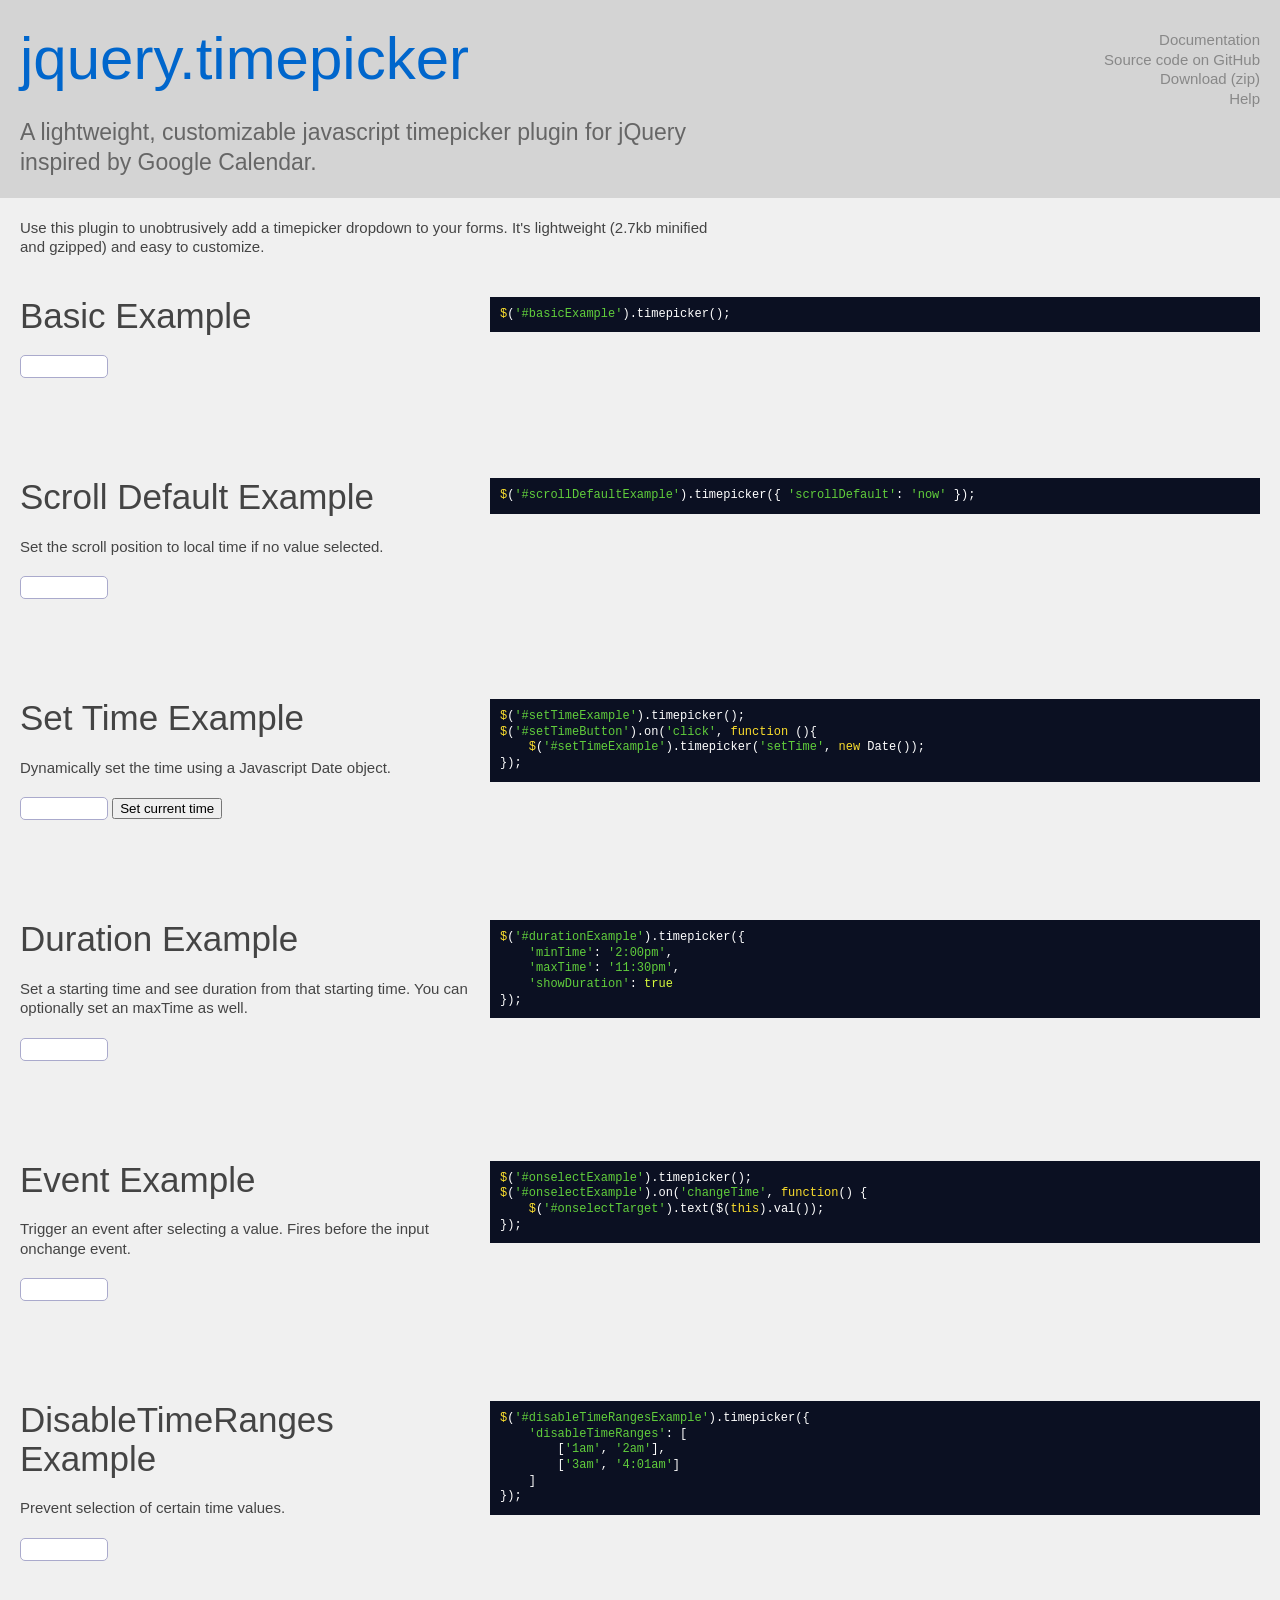
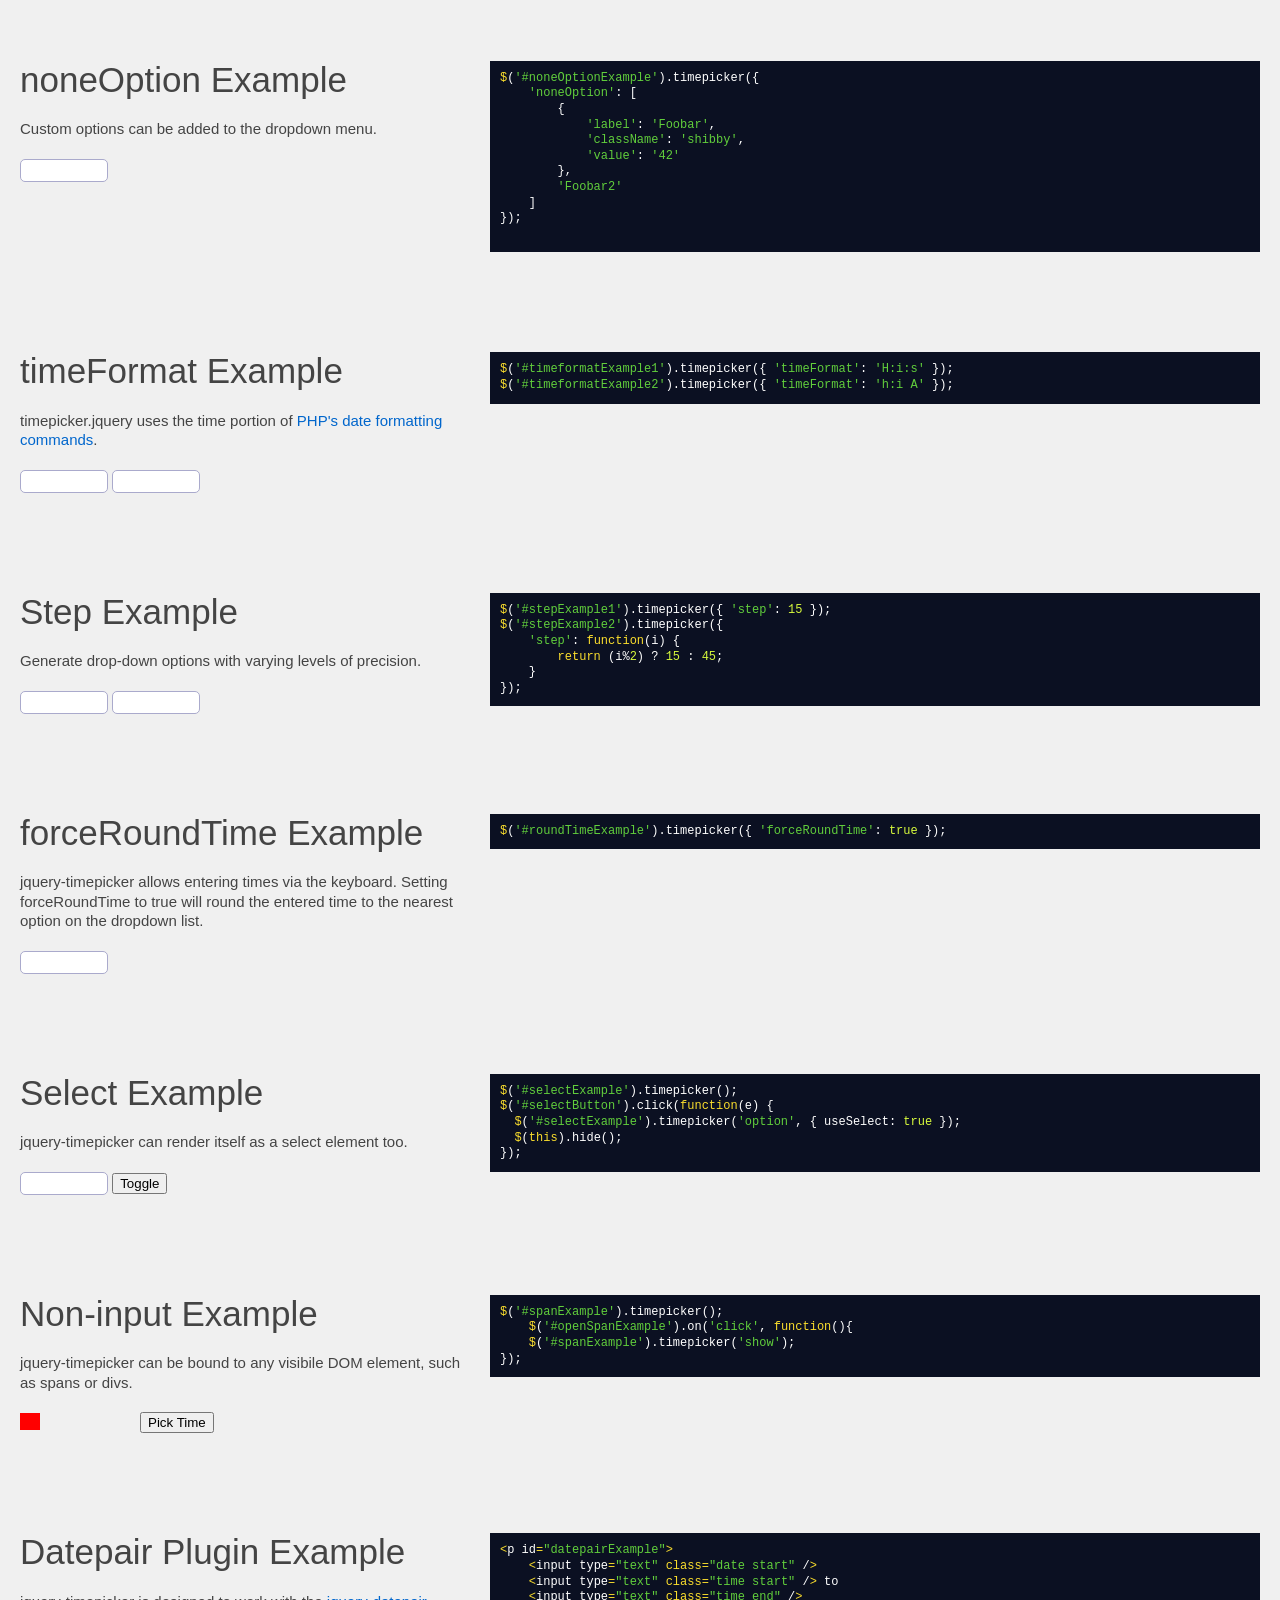
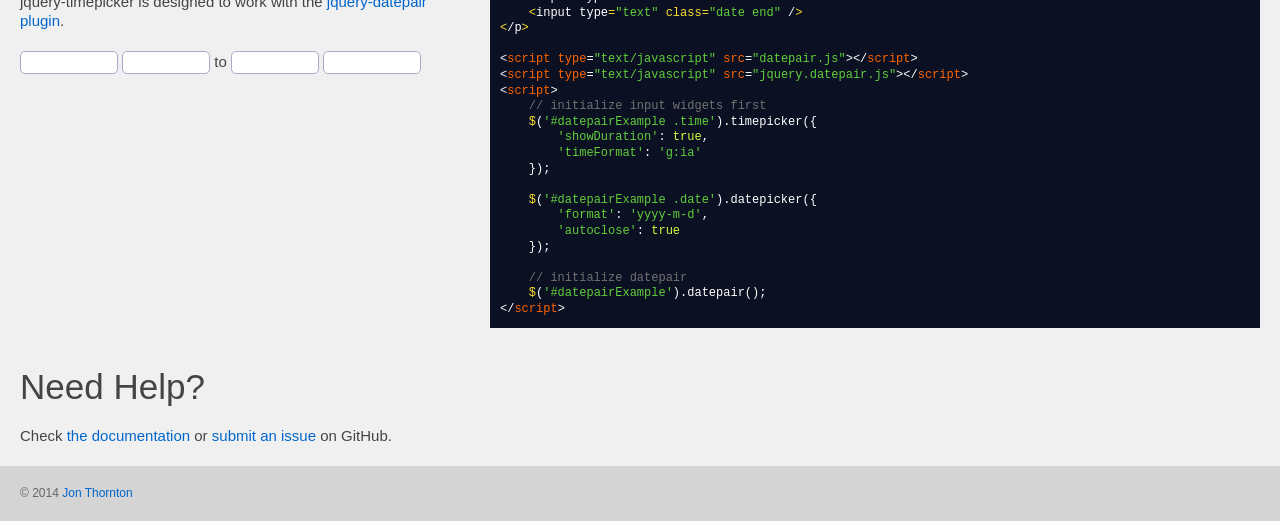
<file: Proyecto-Prueba/Vista/jquery-timepicker-master/index.html>
<!DOCTYPE html>
<html>
<head>
  <meta charset='utf-8'>

  <title>Timepicker for jQuery &ndash; Demos and Documentation</title>
  <meta name="description" content="A lightweight, customizable jQuery timepicker plugin inspired by Google Calendar. Add a user-friendly javascript timepicker dropdown to your app in minutes." />
  <script type="text/javascript" src="https://ajax.googleapis.com/ajax/libs/jquery/1.11.1/jquery.min.js"></script>

  <script type="text/javascript" src="jquery.timepicker.js"></script>
  <link rel="stylesheet" type="text/css" href="jquery.timepicker.css" />

  <script type="text/javascript" src="lib/bootstrap-datepicker.js"></script>
  <link rel="stylesheet" type="text/css" href="lib/bootstrap-datepicker.css" />

  <script type="text/javascript" src="lib/site.js"></script>
  <link rel="stylesheet" type="text/css" href="lib/site.css" />

</head>

<body>
    <header>

        <h1><a href="https://github.com/jonthornton/jquery-timepicker">jquery.timepicker</a></h1>
        <p class="body-text">
            A lightweight, customizable javascript timepicker plugin for jQuery inspired by Google Calendar.
        </p>

        <ul id="header-links">
            <li><a href="https://github.com/jonthornton/jquery-timepicker#timepicker-plugin-for-jquery">Documentation</a></li>
            <li><a href="https://github.com/jonthornton/jquery-timepicker">Source code on GitHub</a></li>
            <li><a href="https://github.com/jonthornton/jquery-timepicker/zipball/master">Download (zip)</a></li>
            <li><a href="https://github.com/jonthornton/jquery-timepicker/issues?state=open">Help</a></li>
        </ul>
    </header>

    <section>
        <p class="body-text">Use this plugin to unobtrusively add a timepicker dropdown to your forms. It's lightweight (2.7kb minified and gzipped) and easy to customize.</p>
    </section>

    <section id="examples">
        <article>
            <div class="demo">
                <h2>Basic Example</h2>
                <p><input id="basicExample" type="text" class="time" /></p>
            </div>

            <script>
                $(function() {
                    $('#basicExample').timepicker();
                });
            </script>

            <pre class="code" data-language="javascript">$('#basicExample').timepicker();</pre>
        </article>


        <article>
            <div class="demo">
                <h2>Scroll Default Example</h2>
                <p>Set the scroll position to local time if no value selected.</p>
                <p><input id="scrollDefaultExample" type="text" class="time" /></p>
            </div>

            <script>
                $(function() {
                    $('#scrollDefaultExample').timepicker({ 'scrollDefault': 'now' });
                });
            </script>

            <pre class="code" data-language="javascript">$('#scrollDefaultExample').timepicker({ 'scrollDefault': 'now' });</pre>
        </article>

        <article>
            <div class="demo">
                <h2>Set Time Example</h2>
                <p>Dynamically set the time using a Javascript Date object.</p>
                <p>
                    <input id="setTimeExample" type="text" class="time" />
                    <button id="setTimeButton">Set current time</button>
                </p>
            </div>

            <script>
                $(function() {
                    $('#setTimeExample').timepicker();
                    $('#setTimeButton').on('click', function (){
                        $('#setTimeExample').timepicker('setTime', new Date());
                    });
                });
            </script>

            <pre class="code" data-language="javascript">$('#setTimeExample').timepicker();
$('#setTimeButton').on('click', function (){
    $('#setTimeExample').timepicker('setTime', new Date());
});</pre>
        </article>

        <article>
            <div class="demo">
                <h2>Duration Example</h2>
                <p>Set a starting time and see duration from that starting time. You can optionally set an maxTime as well.</p>
                <p><input id="durationExample" type="text" class="time" /></p>
            </div>

            <script>
                $(function() {
                    $('#durationExample').timepicker({
                        'minTime': '2:00pm',
                        'maxTime': '11:30pm',
                        'showDuration': true
                    });
                });
            </script>

            <pre class="code" data-language="javascript">$('#durationExample').timepicker({
    'minTime': '2:00pm',
    'maxTime': '11:30pm',
    'showDuration': true
});</pre>
        </article>

        <article>
            <div class="demo">
                <h2>Event Example</h2>
                <p>Trigger an event after selecting a value. Fires before the input onchange event.</p>
                <p>
                    <input id="onselectExample" type="text" class="time" />
                    <span id="onselectTarget" style="margin-left: 30px;"></span>
                </p>
            </div>

            <script>
                $(function() {
                    $('#onselectExample').timepicker();
                    $('#onselectExample').on('changeTime', function() {
                        $('#onselectTarget').text($(this).val());
                    });
                });
            </script>

            <pre class="code" data-language="javascript">$('#onselectExample').timepicker();
$('#onselectExample').on('changeTime', function() {
    $('#onselectTarget').text($(this).val());
});</pre>
        </article>

        <article>
            <div class="demo">
                <h2>DisableTimeRanges Example</h2>
                <p>Prevent selection of certain time values.</p>
                <p><input id="disableTimeRangesExample" type="text" class="time" /></p>
            </div>

            <script>
                $(function() {
                    $('#disableTimeRangesExample').timepicker({ 'disableTimeRanges': [['1am', '2am'], ['3am', '4:01am']] });
                });
            </script>

            <pre class="code" data-language="javascript">$('#disableTimeRangesExample').timepicker({
    'disableTimeRanges': [
        ['1am', '2am'],
        ['3am', '4:01am']
    ]
});</pre>
        </article>

        <article>
            <div class="demo">
                <h2>noneOption Example</h2>
                <p>Custom options can be added to the dropdown menu.</p>
                <p><input id="noneOptionExample" type="text" class="time" /></p>
            </div>

            <script>
                $(function() {
                    $('#noneOptionExample').timepicker({
                        'noneOption': [
                            {
                                'label': 'Foobar',
                                'className': 'shibby',
                                'value': '42'
                            },
                            'Foobar2'
                        ]
                    });
                });
            </script>

            <pre class="code" data-language="javascript">
$('#noneOptionExample').timepicker({
    'noneOption': [
        {
            'label': 'Foobar',
            'className': 'shibby',
            'value': '42'
        },
        'Foobar2'
    ]
});
        </pre>
        </article>

        <article>
            <div class="demo">
                <h2>timeFormat Example</h2>
                <p>timepicker.jquery uses the time portion of <a href="http://php.net/manual/en/function.date.php">PHP's date formatting commands</a>.</p>
                <p><input id="timeformatExample1" type="text" class="time" /> <input id="timeformatExample2" type="text" class="time" /></p>
            </div>

            <script>
                $(function() {
                    $('#timeformatExample1').timepicker({ 'timeFormat': 'H:i:s' });
                    $('#timeformatExample2').timepicker({ 'timeFormat': 'h:i A' });
                });
            </script>

            <pre class="code" data-language="javascript">$('#timeformatExample1').timepicker({ 'timeFormat': 'H:i:s' });
$('#timeformatExample2').timepicker({ 'timeFormat': 'h:i A' });</pre>
        </article>

        <article>
            <div class="demo">
                <h2>Step Example</h2>
                <p>Generate drop-down options with varying levels of precision.</p>
                <p><input id="stepExample1" type="text" class="time" /> <input id="stepExample2" type="text" class="time" /></p>
            </div>

            <script>
                $(function() {
                    $('#stepExample1').timepicker({ 'step': 15 });
                    $('#stepExample2').timepicker({
                        'step': function(i) {
                            return (i%2) ? 15 : 45;
                        }
                    });
                });
            </script>

            <pre class="code" data-language="javascript">$('#stepExample1').timepicker({ 'step': 15 });
$('#stepExample2').timepicker({
    'step': function(i) {
        return (i%2) ? 15 : 45;
    }
});</pre>
        </article>

        <article>
            <div class="demo">
                <h2>forceRoundTime Example</h2>
                <p>jquery-timepicker allows entering times via the keyboard. Setting forceRoundTime to true will
                    round the entered time to the nearest option on the dropdown list.</p>
                <p><input id="roundTimeExample" type="text" class="time" /> </p>
            </div>

            <script>
                $(function() {
                    $('#roundTimeExample').timepicker({ 'forceRoundTime': true });
                });
            </script>

            <pre class="code" data-language="javascript">$('#roundTimeExample').timepicker({ 'forceRoundTime': true });</pre>
        </article>

        <article>
            <div class="demo">
                <h2>Select Example</h2>
                <p>jquery-timepicker can render itself as a select element too.</p>
                <p><input id="selectExample" class="time" /> <button id="selectButton">Toggle</button></p>
            </div>

            <script>
                $(function() {
                    $('#selectExample').timepicker();
                    $('#selectButton').click(function(e) {
                        $('#selectExample').timepicker('option', { useSelect: true });
                        $(this).hide();
                    });
                });
            </script>

            <pre class="code" data-language="javascript">$('#selectExample').timepicker();
$('#selectButton').click(function(e) {
  $('#selectExample').timepicker('option', { useSelect: true });
  $(this).hide();
});</pre>
        </article>

        <article>
            <div class="demo">
                <h2>Non-input Example</h2>
                <p>jquery-timepicker can be bound to any visibile DOM element, such as spans or divs.</p>
                <p><span id="spanExample" style="background:#f00; padding:0 10px; margin-right:100px;"></span> <button id="openSpanExample">Pick Time</button> </p>
            </div>

            <script>
                $(function() {
                    $('#spanExample').timepicker();
                    $('#openSpanExample').on('click', function(){
                        $('#spanExample').timepicker('show');
                    });
                });
            </script>

            <pre class="code" data-language="javascript">$('#spanExample').timepicker();
    $('#openSpanExample').on('click', function(){
    $('#spanExample').timepicker('show');
});</pre>
        </article>

        <article>
            <div class="demo">
                <h2>Datepair Plugin Example</h2>

                <p>jquery-timepicker is designed to work with the <a href="http://jonthornton.github.com/Datepair.js">jquery-datepair plugin</a>.

                <p id="datepairExample">
                    <input type="text" class="date start" />
                    <input type="text" class="time start" /> to
                    <input type="text" class="time end" />
                    <input type="text" class="date end" />
                </p>
            </div>

            <script src="http://jonthornton.github.io/Datepair.js/dist/datepair.js"></script>
            <script src="http://jonthornton.github.io/Datepair.js/dist/jquery.datepair.js"></script>
            <script>
                $('#datepairExample .time').timepicker({
                    'showDuration': true,
                    'timeFormat': 'g:ia'
                });

                $('#datepairExample .date').datepicker({
                    'format': 'm/d/yyyy',
                    'autoclose': true
                });

                $('#datepairExample').datepair();
            </script>

            <pre class="code" data-language="javascript">
&lt;p id="datepairExample"&gt;
    &lt;input type="text" class="date start" /&gt;
    &lt;input type="text" class="time start" /&gt; to
    &lt;input type="text" class="time end" /&gt;
    &lt;input type="text" class="date end" /&gt;
&lt;/p&gt;

&lt;script type="text/javascript" src="datepair.js"&gt;&lt;/script&gt;
&lt;script type="text/javascript" src="jquery.datepair.js"&gt;&lt;/script&gt;
&lt;script&gt;
    // initialize input widgets first
    $('#datepairExample .time').timepicker({
        'showDuration': true,
        'timeFormat': 'g:ia'
    });

    $('#datepairExample .date').datepicker({
        'format': 'yyyy-m-d',
        'autoclose': true
    });

    // initialize datepair
    $('#datepairExample').datepair();
&lt;/script&gt;</pre>

        </article>
    </section>

    <section>
        <h2>Need Help?</h2>
        <p>Check <a href="https://github.com/jonthornton/jquery-timepicker#timepicker-plugin-for-jquery">the documentation</a> or <a href="https://github.com/jonthornton/jquery-timepicker/issues?state=open">submit an issue</a> on GitHub.</p>
    </section>

    <footer>
        <p>&copy; 2014 <a href="http://jonthornton.com">Jon Thornton</a></p>
    </footer>

    <script>
        (function(i,s,o,g,r,a,m){i['GoogleAnalyticsObject']=r;i[r]=i[r]||function(){
        (i[r].q=i[r].q||[]).push(arguments)},i[r].l=1*new Date();a=s.createElement(o),
        m=s.getElementsByTagName(o)[0];a.async=1;a.src=g;m.parentNode.insertBefore(a,m)
        })(window,document,'script','https://www.google-analytics.com/analytics.js','ga');

        ga('create', 'UA-15605525-4', 'auto');
        ga('send', 'pageview');

    </script>
</div></body>
</html>
</file>
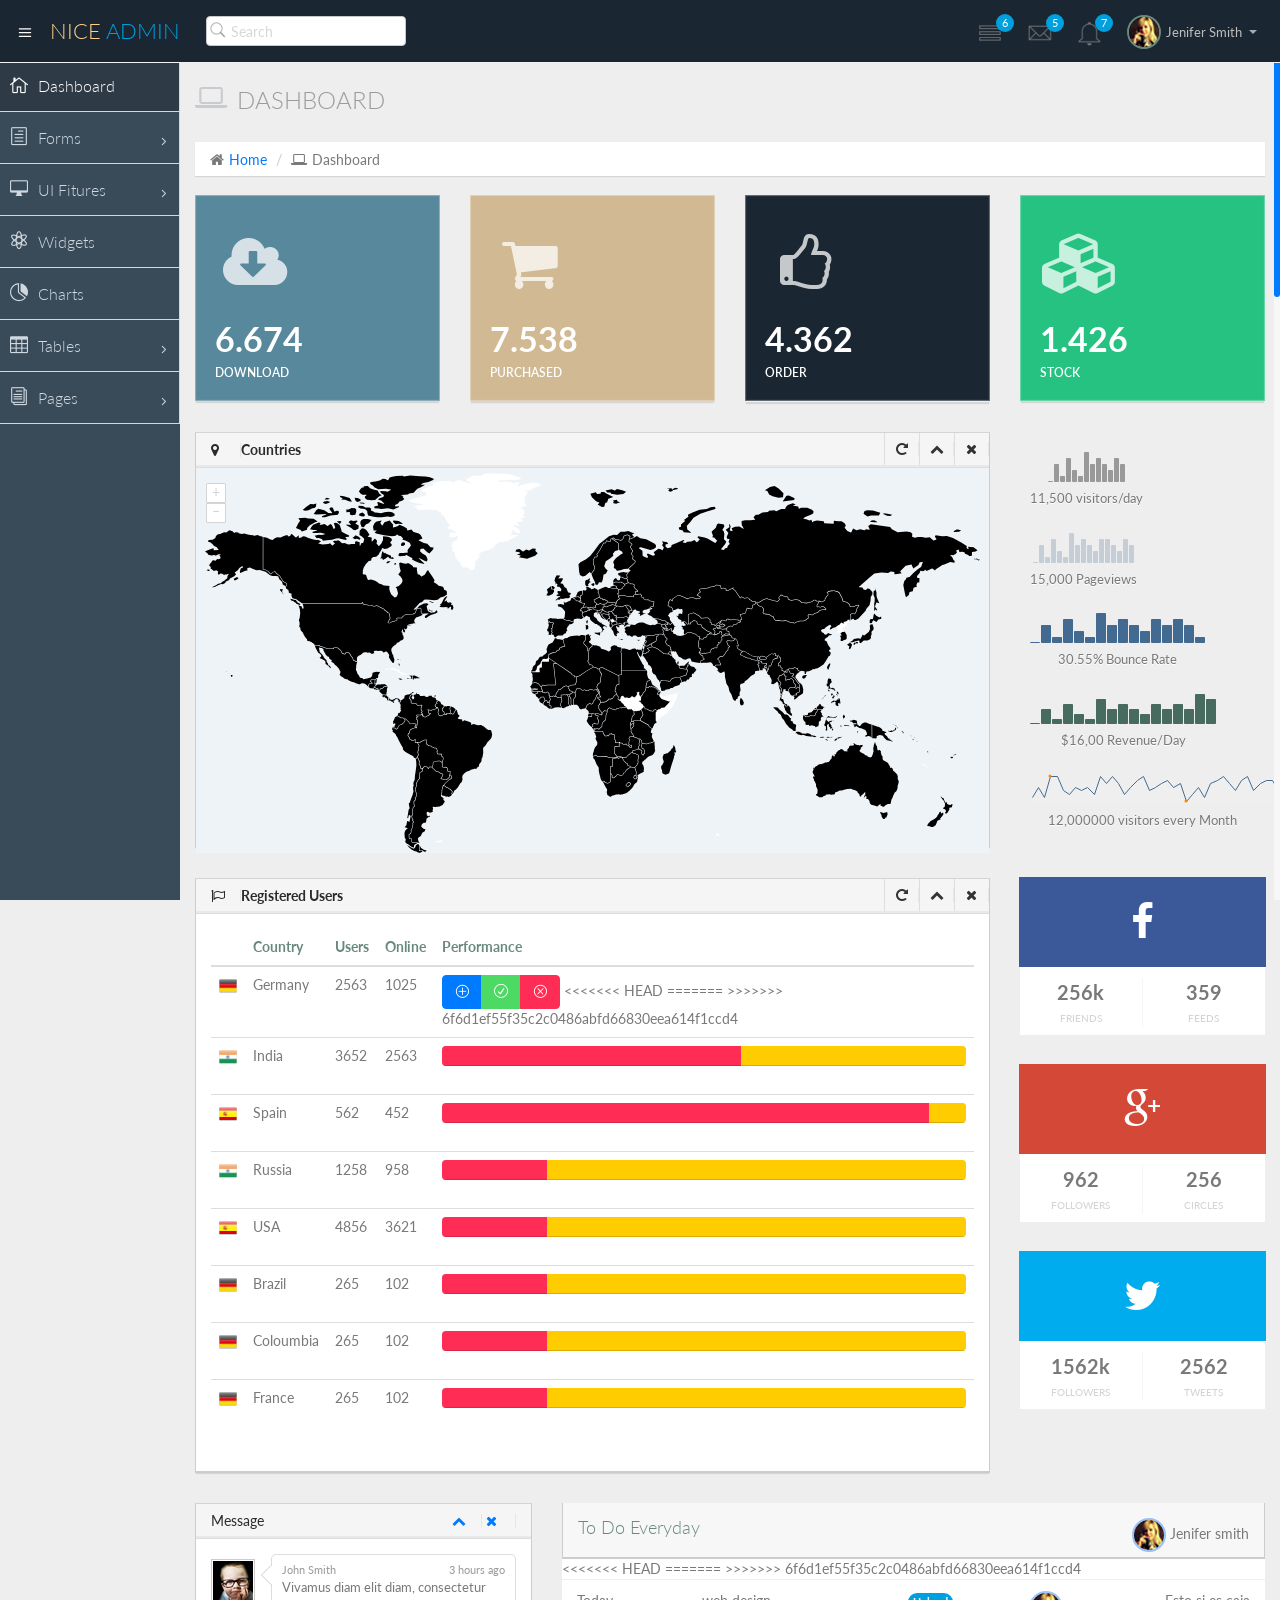
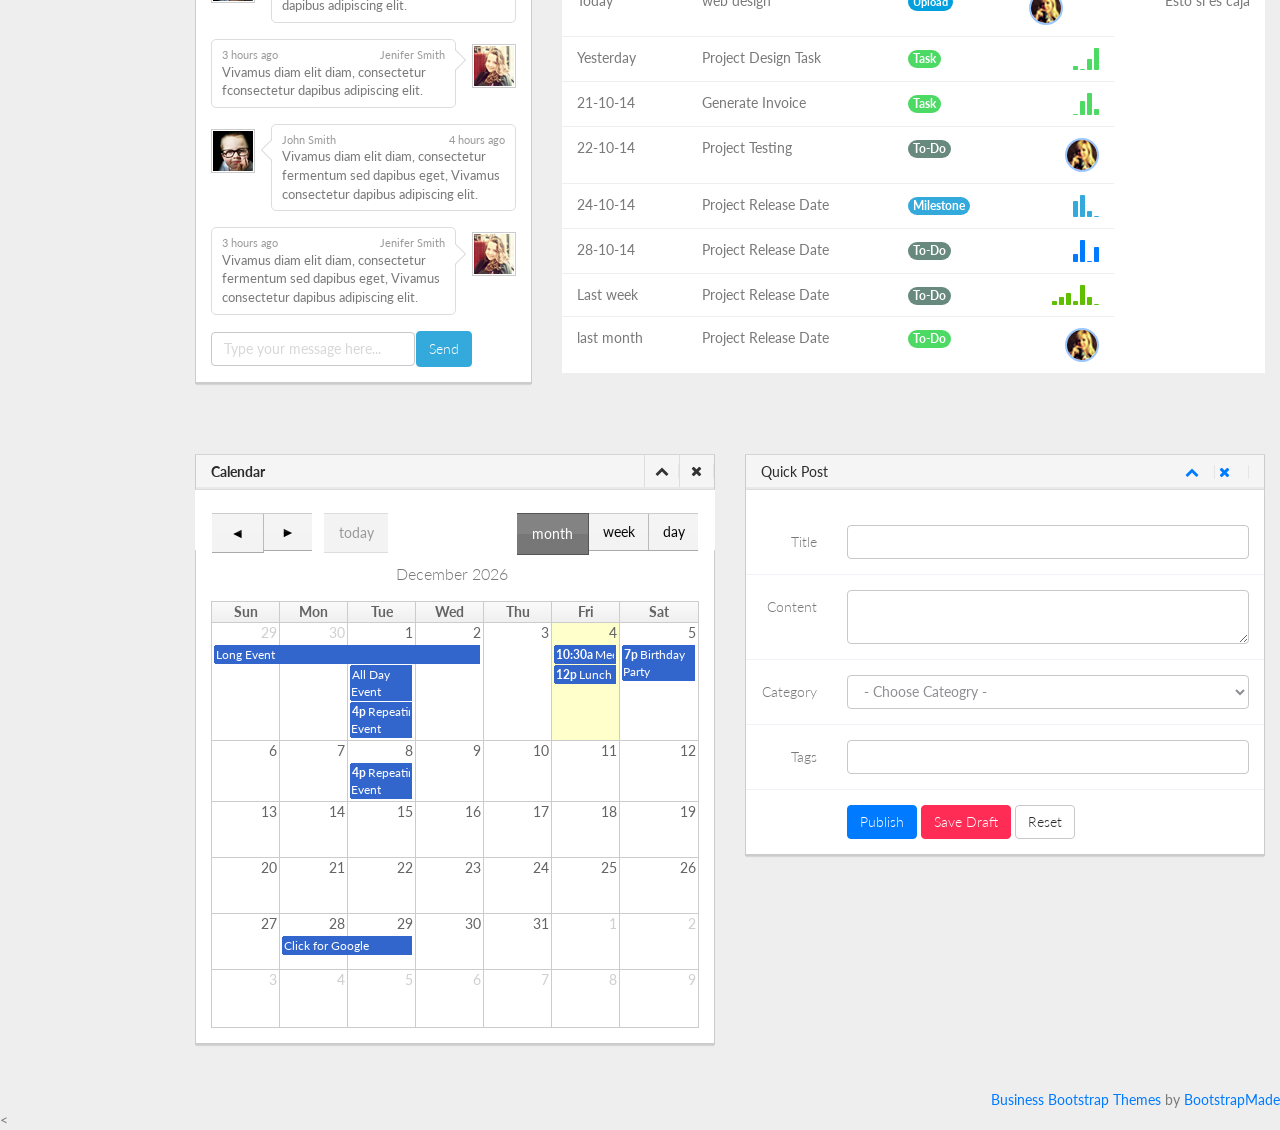
<file: Proyecto-Prueba/Vista/NiceAdmin/index.html>
<!DOCTYPE html>
<html lang="en">
  <head>
    <meta charset="utf-8">
    <meta name="viewport" content="width=device-width, initial-scale=1.0">
    <meta name="description" content="Creative - Bootstrap 3 Responsive Admin Template">
    <meta name="author" content="GeeksLabs">
    <meta name="keyword" content="Creative, Dashboard, Admin, Template, Theme, Bootstrap, Responsive, Retina, Minimal">
    <link rel="shortcut icon" href="img/favicon.png">

    <title>Creative - Bootstrap Admin Template</title>

    <!-- Bootstrap CSS -->    
    <link href="css/bootstrap.min.css" rel="stylesheet">
    <!-- bootstrap theme -->
    <link href="css/bootstrap-theme.css" rel="stylesheet">
    <!--external css-->
    <!-- font icon -->
    <link href="css/elegant-icons-style.css" rel="stylesheet" />
    <link href="css/font-awesome.min.css" rel="stylesheet" />    
    <!-- full calendar css-->
    <link href="assets/fullcalendar/fullcalendar/bootstrap-fullcalendar.css" rel="stylesheet" />
	<link href="assets/fullcalendar/fullcalendar/fullcalendar.css" rel="stylesheet" />
    <!-- easy pie chart-->
    <link href="assets/jquery-easy-pie-chart/jquery.easy-pie-chart.css" rel="stylesheet" type="text/css" media="screen"/>
    <!-- owl carousel -->
    <link rel="stylesheet" href="css/owl.carousel.css" type="text/css">
	<link href="css/jquery-jvectormap-1.2.2.css" rel="stylesheet">
    <!-- Custom styles -->
	<link rel="stylesheet" href="css/fullcalendar.css">
	<link href="css/widgets.css" rel="stylesheet">
    <link href="css/style.css" rel="stylesheet">
    <link href="css/style-responsive.css" rel="stylesheet" />
	<link href="css/xcharts.min.css" rel=" stylesheet">	
	<link href="css/jquery-ui-1.10.4.min.css" rel="stylesheet">
    <!-- =======================================================
        Theme Name: NiceAdmin
        Theme URL: https://bootstrapmade.com/nice-admin-bootstrap-admin-html-template/
        Author: BootstrapMade
        Author URL: https://bootstrapmade.com
    ======================================================= -->
  </head>

  <body>
  <!-- container section start -->
  <section id="container" class="">
     
      
      <header class="header dark-bg">
            <div class="toggle-nav">
                <div class="icon-reorder tooltips" data-original-title="Toggle Navigation" data-placement="bottom"><i class="icon_menu"></i></div>
            </div>

            <!--logo start-->
            <a href="index.html" class="logo">Nice <span class="lite">Admin</span></a>
            <!--logo end-->

            <div class="nav search-row" id="top_menu">
                <!--  search form start -->
                <ul class="nav top-menu">                    
                    <li>
                        <form class="navbar-form">
                            <input class="form-control" placeholder="Search" type="text">
                        </form>
                    </li>                    
                </ul>
                <!--  search form end -->                
            </div>

            <div class="top-nav notification-row">                
                <!-- notificatoin dropdown start-->
                <ul class="nav pull-right top-menu">
                    
                    <!-- task notificatoin start -->
                    <li id="task_notificatoin_bar" class="dropdown">
                        <a data-toggle="dropdown" class="dropdown-toggle" href="#">
                            <i class="icon-task-l"></i>
                            <span class="badge bg-important">6</span>
                        </a>
                        <ul class="dropdown-menu extended tasks-bar">
                            <div class="notify-arrow notify-arrow-blue"></div>
                            <li>
                                <p class="blue">You have 6 pending letter</p>
                            </li>
                            <li>
                                <a href="#">
                                    <div class="task-info">
                                        <div class="desc">Design PSD </div>
                                        <div class="percent">90%</div>
                                    </div>
                                    <div class="progress progress-striped">
                                        <div class="progress-bar progress-bar-success" role="progressbar" aria-valuenow="90" aria-valuemin="0" aria-valuemax="100" style="width: 90%">
                                            <span class="sr-only">90% Complete (success)</span>
                                        </div>
                                    </div>
                                </a>
                            </li>
                            <li>
                                <a href="#">
                                    <div class="task-info">
                                        <div class="desc">
                                            Project 1
                                        </div>
                                        <div class="percent">30%</div>
                                    </div>
                                    <div class="progress progress-striped">
                                        <div class="progress-bar progress-bar-warning" role="progressbar" aria-valuenow="30" aria-valuemin="0" aria-valuemax="100" style="width: 30%">
                                            <span class="sr-only">30% Complete (warning)</span>
                                        </div>
                                    </div>
                                </a>
                            </li>
                            <li>
                                <a href="#">
                                    <div class="task-info">
                                        <div class="desc">Digital Marketing</div>
                                        <div class="percent">80%</div>
                                    </div>
                                    <div class="progress progress-striped">
                                        <div class="progress-bar progress-bar-info" role="progressbar" aria-valuenow="80" aria-valuemin="0" aria-valuemax="100" style="width: 80%">
                                            <span class="sr-only">80% Complete</span>
                                        </div>
                                    </div>
                                </a>
                            </li>
                            <li>
                                <a href="#">
                                    <div class="task-info">
                                        <div class="desc">Logo Designing</div>
                                        <div class="percent">78%</div>
                                    </div>
                                    <div class="progress progress-striped">
                                        <div class="progress-bar progress-bar-danger" role="progressbar" aria-valuenow="78" aria-valuemin="0" aria-valuemax="100" style="width: 78%">
                                            <span class="sr-only">78% Complete (danger)</span>
                                        </div>
                                    </div>
                                </a>
                            </li>
                            <li>
                                <a href="#">
                                    <div class="task-info">
                                        <div class="desc">Mobile App</div>
                                        <div class="percent">50%</div>
                                    </div>
                                    <div class="progress progress-striped active">
                                        <div class="progress-bar"  role="progressbar" aria-valuenow="50" aria-valuemin="0" aria-valuemax="100" style="width: 50%">
                                            <span class="sr-only">50% Complete</span>
                                        </div>
                                    </div>

                                </a>
                            </li>
                            <li class="external">
                                <a href="#">See All Tasks</a>
                            </li>
                        </ul>
                    </li>
                    <!-- task notificatoin end -->
                    <!-- inbox notificatoin start-->
                    <li id="mail_notificatoin_bar" class="dropdown">
                        <a data-toggle="dropdown" class="dropdown-toggle" href="#">
                            <i class="icon-envelope-l"></i>
                            <span class="badge bg-important">5</span>
                        </a>
                        <ul class="dropdown-menu extended inbox">
                            <div class="notify-arrow notify-arrow-blue"></div>
                            <li>
                                <p class="blue">You have 5 new messages</p>
                            </li>
                            <li>
                                <a href="#">
                                    <span class="photo"><img alt="avatar" src="./img/avatar-mini.jpg"></span>
                                    <span class="subject">
                                    <span class="from">Greg  Martin</span>
                                    <span class="time">1 min</span>
                                    </span>
                                    <span class="message">
                                        I really like this admin panel.
                                    </span>
                                </a>
                            </li>
                            <li>
                                <a href="#">
                                    <span class="photo"><img alt="avatar" src="./img/avatar-mini2.jpg"></span>
                                    <span class="subject">
                                    <span class="from">Bob   Mckenzie</span>
                                    <span class="time">5 mins</span>
                                    </span>
                                    <span class="message">
                                     Hi, What is next project plan?
                                    </span>
                                </a>
                            </li>
                            <li>
                                <a href="#">
                                    <span class="photo"><img alt="avatar" src="./img/avatar-mini3.jpg"></span>
                                    <span class="subject">
                                    <span class="from">Phillip   Park</span>
                                    <span class="time">2 hrs</span>
                                    </span>
                                    <span class="message">
                                        I am like to buy this Admin Template.
                                    </span>
                                </a>
                            </li>
                            <li>
                                <a href="#">
                                    <span class="photo"><img alt="avatar" src="./img/avatar-mini4.jpg"></span>
                                    <span class="subject">
                                    <span class="from">Ray   Munoz</span>
                                    <span class="time">1 day</span>
                                    </span>
                                    <span class="message">
                                        Icon fonts are great.
                                    </span>
                                </a>
                            </li>
                            <li>
                                <a href="#">See all messages</a>
                            </li>
                        </ul>
                    </li>
                    <!-- inbox notificatoin end -->
                    <!-- alert notification start-->
                    <li id="alert_notificatoin_bar" class="dropdown">
                        <a data-toggle="dropdown" class="dropdown-toggle" href="#">

                            <i class="icon-bell-l"></i>
                            <span class="badge bg-important">7</span>
                        </a>
                        <ul class="dropdown-menu extended notification">
                            <div class="notify-arrow notify-arrow-blue"></div>
                            <li>
                                <p class="blue">You have 4 new notifications</p>
                            </li>
                            <li>
                                <a href="#">
                                    <span class="label label-primary"><i class="icon_profile"></i></span> 
                                    Friend Request
                                    <span class="small italic pull-right">5 mins</span>
                                </a>
                            </li>
                            <li>
                                <a href="#">
                                    <span class="label label-warning"><i class="icon_pin"></i></span>  
                                    John location.
                                    <span class="small italic pull-right">50 mins</span>
                                </a>
                            </li>
                            <li>
                                <a href="#">
                                    <span class="label label-danger"><i class="icon_book_alt"></i></span> 
                                    Project 3 Completed.
                                    <span class="small italic pull-right">1 hr</span>
                                </a>
                            </li>
                            <li>
                                <a href="#">
                                    <span class="label label-success"><i class="icon_like"></i></span> 
                                    Mick appreciated your work.
                                    <span class="small italic pull-right"> Today</span>
                                </a>
                            </li>                            
                            <li>
                                <a href="#">See all notifications</a>
                            </li>
                        </ul>
                    </li>
                    <!-- alert notification end-->
                    <!-- user login dropdown start-->
                    <li class="dropdown">
                        <a data-toggle="dropdown" class="dropdown-toggle" href="#">
                            <span class="profile-ava">
                                <img alt="" src="img/avatar1_small.jpg">
                            </span>
                            <span class="username">Jenifer Smith</span>
                            <b class="caret"></b>
                        </a>
                        <ul class="dropdown-menu extended logout">
                            <div class="log-arrow-up"></div>
                            <li class="eborder-top">
                                <a href="#"><i class="icon_profile"></i> My Profile</a>
                            </li>
                            <li>
                                <a href="#"><i class="icon_mail_alt"></i> My Inbox</a>
                            </li>
                            <li>
                                <a href="#"><i class="icon_clock_alt"></i> Timeline</a>
                            </li>
                            <li>
                                <a href="#"><i class="icon_chat_alt"></i> Chats</a>
                            </li>
                            <li>
                                <a href="login.html"><i class="icon_key_alt"></i> Log Out</a>
                            </li>
                            <li>
                                <a href="documentation.html"><i class="icon_key_alt"></i> Documentation</a>
                            </li>
                            <li>
                                <a href="documentation.html"><i class="icon_key_alt"></i> Documentation</a>
                            </li>
                        </ul>
                    </li>
                    <!-- user login dropdown end -->
                </ul>
                <!-- notificatoin dropdown end-->
            </div>
      </header>      
      <!--header end-->

      <!--sidebar start-->
      <aside>
          <div id="sidebar"  class="nav-collapse ">
              <!-- sidebar menu start-->
              <ul class="sidebar-menu">                
                  <li class="active">
                      <a class="" href="index.html">
                          <i class="icon_house_alt"></i>
                          <span>Dashboard</span>
                      </a>
                  </li>
				  <li class="sub-menu">
                      <a href="javascript:;" class="">
                          <i class="icon_document_alt"></i>
                          <span>Forms</span>
                          <span class="menu-arrow arrow_carrot-right"></span>
                      </a>
                      <ul class="sub">
                          <li><a class="" href="form_component.html">Form Elements</a></li>                          
                          <li><a class="" href="form_validation.html">Form Validation</a></li>
                      </ul>
                  </li>       
                  <li class="sub-menu">
                      <a href="javascript:;" class="">
                          <i class="icon_desktop"></i>
                          <span>UI Fitures</span>
                          <span class="menu-arrow arrow_carrot-right"></span>
                      </a>
                      <ul class="sub">
                          <li><a class="" href="general.html">Elements</a></li>
                          <li><a class="" href="buttons.html">Buttons</a></li>
                          <li><a class="" href="grids.html">Grids</a></li>
                      </ul>
                  </li>
                  <li>
                      <a class="" href="widgets.html">
                          <i class="icon_genius"></i>
                          <span>Widgets</span>
                      </a>
                  </li>
                  <li>                     
                      <a class="" href="chart-chartjs.html">
                          <i class="icon_piechart"></i>
                          <span>Charts</span>
                          
                      </a>
                                         
                  </li>
                             
                  <li class="sub-menu">
                      <a href="javascript:;" class="">
                          <i class="icon_table"></i>
                          <span>Tables</span>
                          <span class="menu-arrow arrow_carrot-right"></span>
                      </a>
                      <ul class="sub">
                          <li><a class="" href="basic_table.html">Basic Table</a></li>
                      </ul>
                  </li>
                  
                  <li class="sub-menu">
                      <a href="javascript:;" class="">
                          <i class="icon_documents_alt"></i>
                          <span>Pages</span>
                          <span class="menu-arrow arrow_carrot-right"></span>
                      </a>
                      <ul class="sub">                          
                          <li><a class="" href="profile.html">Profile</a></li>
                          <li><a class="" href="login.html"><span>Login Page</span></a></li>
                          <li><a class="" href="blank.html">Blank Page</a></li>
                          <li><a class="" href="404.html">404 Error</a></li>
                      </ul>
                  </li>
                  
              </ul>
              <!-- sidebar menu end-->
          </div>
      </aside>
      <!--sidebar end-->
      
      <!--main content start-->
      <section id="main-content">
          <section class="wrapper">            
              <!--overview start-->
			  <div class="row">
				<div class="col-lg-12">
					<h3 class="page-header"><i class="fa fa-laptop"></i> Dashboard</h3>
					<ol class="breadcrumb">
						<li><i class="fa fa-home"></i><a href="index.html">Home</a></li>
						<li><i class="fa fa-laptop"></i>Dashboard</li>						  	
					</ol>
				</div>
			</div>
              
            <div class="row">
				<div class="col-lg-3 col-md-3 col-sm-12 col-xs-12">
					<div class="info-box blue-bg">
						<i class="fa fa-cloud-download"></i>
						<div class="count">6.674</div>
						<div class="title">Download</div>						
					</div><!--/.info-box-->			
				</div><!--/.col-->
				
				<div class="col-lg-3 col-md-3 col-sm-12 col-xs-12">
					<div class="info-box brown-bg">
						<i class="fa fa-shopping-cart"></i>
						<div class="count">7.538</div>
						<div class="title">Purchased</div>						
					</div><!--/.info-box-->			
				</div><!--/.col-->	
				
				<div class="col-lg-3 col-md-3 col-sm-12 col-xs-12">
					<div class="info-box dark-bg">
						<i class="fa fa-thumbs-o-up"></i>
						<div class="count">4.362</div>
						<div class="title">Order</div>						
					</div><!--/.info-box-->			
				</div><!--/.col-->
				
				<div class="col-lg-3 col-md-3 col-sm-12 col-xs-12">
					<div class="info-box green-bg">
						<i class="fa fa-cubes"></i>
						<div class="count">1.426</div>
						<div class="title">Stock</div>						
					</div><!--/.info-box-->			
				</div><!--/.col-->
				
			</div><!--/.row-->
		
			
           <div class="row">
		    <div class="col-lg-9 col-md-12">
					
					<div class="panel panel-default">
						<div class="panel-heading">
							<h2><i class="fa fa-map-marker red"></i><strong>Countries</strong></h2>
							<div class="panel-actions">
								<a href="index.html#" class="btn-setting"><i class="fa fa-rotate-right"></i></a>
								<a href="index.html#" class="btn-minimize"><i class="fa fa-chevron-up"></i></a>
								<a href="index.html#" class="btn-close"><i class="fa fa-times"></i></a>
							</div>	
						</div>
						<div class="panel-body-map">
							<div id="map" style="height:380px;"></div>	
						</div>
	
					</div>
				</div>
              <div class="col-md-3">
              <!-- List starts -->
				<ul class="today-datas">
                <!-- List #1 -->
				<li>
                  <!-- Graph -->
                  <div><span id="todayspark1" class="spark"></span></div>
                  <!-- Text -->
                  <div class="datas-text">11,500 visitors/day</div>
                </li>
                <li>
                  <div><span id="todayspark2" class="spark"></span></div>
                  <div class="datas-text">15,000 Pageviews</div>
                </li>
                <li>
                  <div><span id="todayspark3" class="spark"></span></div>
                  <div class="datas-text">30.55% Bounce Rate</div>
                </li>
                <li>
                  <div><span id="todayspark4" class="spark"></span></div>
                  <div class="datas-text">$16,00 Revenue/Day</div>
                </li> 
                <li>
                  <div><span id="todayspark5" class="spark"></span></div>
                  <div class="datas-text">12,000000 visitors every Month</div>
                </li>                                                                                                              
              </ul>
              </div>
              
			 
           </div>  
            
		  
		  <!-- Today status end -->
			
              
				
			<div class="row">
               	
				<div class="col-lg-9 col-md-12">	
					<div class="panel panel-default">
						<div class="panel-heading">
							<h2><i class="fa fa-flag-o red"></i><strong>Registered Users</strong></h2>
							<div class="panel-actions">
								<a href="index.html#" class="btn-setting"><i class="fa fa-rotate-right"></i></a>
								<a href="index.html#" class="btn-minimize"><i class="fa fa-chevron-up"></i></a>
								<a href="index.html#" class="btn-close"><i class="fa fa-times"></i></a>
							</div>
						</div>
						<div class="panel-body">
							<table class="table bootstrap-datatable countries">
								<thead>
									<tr>
										<th></th>
										<th>Country</th>
										<th>Users</th>
										<th>Online</th>
										<th>Performance</th>
									</tr>
								</thead>   
								<tbody>
									<tr>
										<td><img src="img/Germany.png" style="height:18px; margin-top:-2px;"></td>
										<td>Germany</td>
										<td>2563</td>
										<td>1025</td>
										<td>
											<div class="btn-group">
                                      <a class="btn btn-primary" href="#"><i class="icon_plus_alt2"></i></a>
                                      <a class="btn btn-success" href="#"><i class="icon_check_alt2"></i></a>
                                      <a class="btn btn-danger" href="#"><i class="icon_close_alt2"></i></a>
                                  </div>
<<<<<<< HEAD
											
=======
											</div>
>>>>>>> 6f6d1ef55f35c2c0486abfd66830eea614f1ccd4
											<span class="sr-only">73%</span>   	
										</td>
									</tr>
									<tr>
										<td><img src="img/India.png" style="height:18px; margin-top:-2px;"></td>
										<td>India</td>
										<td>3652</td>
										<td>2563</td>
										<td>
											<div class="progress thin">
												<div class="progress-bar progress-bar-danger" role="progressbar" aria-valuenow="57" aria-valuemin="0" aria-valuemax="100" style="width: 57%">
												</div>
												<div class="progress-bar progress-bar-warning" role="progressbar" aria-valuenow="43" aria-valuemin="0" aria-valuemax="100" style="width: 43%">
												</div>
											</div>
											<span class="sr-only">57%</span>   	
										</td>
									</tr>
									<tr>
										<td><img src="img/Spain.png" style="height:18px; margin-top:-2px;"></td>
										<td>Spain</td>
										<td>562</td>
										<td>452</td>
										<td>
											<div class="progress thin">
												<div class="progress-bar progress-bar-danger" role="progressbar" aria-valuenow="93" aria-valuemin="0" aria-valuemax="100" style="width: 93%">
												</div>
												<div class="progress-bar progress-bar-warning" role="progressbar" aria-valuenow="7" aria-valuemin="0" aria-valuemax="100" style="width: 7%">
											  	</div>
											</div>
											<span class="sr-only">93%</span>   	
										</td>
									</tr>
									<tr>
										<td><img src="img/India.png" style="height:18px; margin-top:-2px;"></td>
										<td>Russia</td>
										<td>1258</td>
										<td>958</td>
										<td>
											<div class="progress thin">
											  	<div class="progress-bar progress-bar-danger" role="progressbar" aria-valuenow="20" aria-valuemin="0" aria-valuemax="100" style="width: 20%">
											  	</div>
												<div class="progress-bar progress-bar-warning" role="progressbar" aria-valuenow="80" aria-valuemin="0" aria-valuemax="100" style="width: 80%">
											  	</div>
											</div>
											<span class="sr-only">20%</span>   	
										</td>
									</tr>
									<tr>
										<td><img src="img/Spain.png" style="height:18px; margin-top:-2px;"></td>
										<td>USA</td>
										<td>4856</td>
										<td>3621</td>
										<td>
											<div class="progress thin">
											  	<div class="progress-bar progress-bar-danger" role="progressbar" aria-valuenow="20" aria-valuemin="0" aria-valuemax="100" style="width: 20%">
											  	</div>
												<div class="progress-bar progress-bar-warning" role="progressbar" aria-valuenow="80" aria-valuemin="0" aria-valuemax="100" style="width: 80%">
											  	</div>
											</div>
											<span class="sr-only">20%</span>   	
										</td>
									</tr>
									<tr>
										<td><img src="img/Germany.png" style="height:18px; margin-top:-2px;"></td>
										<td>Brazil</td>
										<td>265</td>
										<td>102</td>
										<td>
											<div class="progress thin">
											  	<div class="progress-bar progress-bar-danger" role="progressbar" aria-valuenow="20" aria-valuemin="0" aria-valuemax="100" style="width: 20%">
											  	</div>
												<div class="progress-bar progress-bar-warning" role="progressbar" aria-valuenow="80" aria-valuemin="0" aria-valuemax="100" style="width: 80%">
											  	</div>
											</div>
											<span class="sr-only">20%</span>   	
										</td>
									</tr>
									<tr>
										<td><img src="img/Germany.png" style="height:18px; margin-top:-2px;"></td>
										<td>Coloumbia</td>
										<td>265</td>
										<td>102</td>
										<td>
											<div class="progress thin">
											  	<div class="progress-bar progress-bar-danger" role="progressbar" aria-valuenow="20" aria-valuemin="0" aria-valuemax="100" style="width: 20%">
											  	</div>
												<div class="progress-bar progress-bar-warning" role="progressbar" aria-valuenow="80" aria-valuemin="0" aria-valuemax="100" style="width: 80%">
											  	</div>
											</div>
											<span class="sr-only">20%</span>   	
										</td>
									</tr>
									<tr>
										<td><img src="img/Germany.png" style="height:18px; margin-top:-2px;"></td>
										<td>France</td>
										<td>265</td>
										<td>102</td>
										<td>
											<div class="progress thin">
											  	<div class="progress-bar progress-bar-danger" role="progressbar" aria-valuenow="20" aria-valuemin="0" aria-valuemax="100" style="width: 20%">
											  	</div>
												<div class="progress-bar progress-bar-warning" role="progressbar" aria-valuenow="80" aria-valuemin="0" aria-valuemax="100" style="width: 80%">
											  	</div>
											</div>
											<span class="sr-only">20%</span>   	
										</td>
									</tr>
								</tbody>
							</table>
						</div>
	
					</div>	

				</div><!--/col-->
				<div class="col-md-3">
					
					<div class="social-box facebook">
						<i class="fa fa-facebook"></i>
						<ul>
							<li>
								<strong>256k</strong>
								<span>friends</span>
							</li>
							<li>
								<strong>359</strong>
								<span>feeds</span>
							</li>
						</ul>
					</div><!--/social-box-->
				</div>
				<div class="col-md-3">
					
					<div class="social-box google-plus">
						<i class="fa fa-google-plus"></i>
						<ul>
							<li>
								<strong>962</strong>
								<span>followers</span>
							</li>
							<li>
								<strong>256</strong>
								<span>circles</span>
							</li>
						</ul>
					</div><!--/social-box-->			
					
				</div><!--/col-->
				<div class="col-md-3">
					
					<div class="social-box twitter">
						<i class="fa fa-twitter"></i>
						<ul>
							<li>
								<strong>1562k</strong>
								<span>followers</span>
							</li>
							<li>
								<strong>2562</strong>
								<span>tweets</span>
							</li>
						</ul>
					</div><!--/social-box-->			
					
				</div><!--/col-->
				
              </div>

                    
                   
                <!-- statics end -->
              
            
				

              <!-- project team & activity start -->
          <div class="row">
            <div class="col-md-4 portlets">
              <!-- Widget -->
              <div class="panel panel-default">
				<div class="panel-heading">
                  <div class="pull-left">Message</div>
                  <div class="widget-icons pull-right">
                    <a href="#" class="wminimize"><i class="fa fa-chevron-up"></i></a> 
                    <a href="#" class="wclose"><i class="fa fa-times"></i></a>
                  </div>  
                  <div class="clearfix"></div>
                </div>

                <div class="panel-body">
                  <!-- Widget content -->
                  <div class="padd sscroll">
                    
                    <ul class="chats">

                      <!-- Chat by us. Use the class "by-me". -->
                      <li class="by-me">
                        <!-- Use the class "pull-left" in avatar -->
                        <div class="avatar pull-left">
                          <img src="img/user.jpg" alt=""/>
                        </div>

                        <div class="chat-content">
                          <!-- In meta area, first include "name" and then "time" -->
                          <div class="chat-meta">John Smith <span class="pull-right">3 hours ago</span></div>
                          Vivamus diam elit diam, consectetur dapibus adipiscing elit.
                          <div class="clearfix"></div>
                        </div>
                      </li> 

                      <!-- Chat by other. Use the class "by-other". -->
                      <li class="by-other">
                        <!-- Use the class "pull-right" in avatar -->
                        <div class="avatar pull-right">
                          <img src="img/user22.png" alt=""/>
                        </div>

                        <div class="chat-content">
                          <!-- In the chat meta, first include "time" then "name" -->
                          <div class="chat-meta">3 hours ago <span class="pull-right">Jenifer Smith</span></div>
                          Vivamus diam elit diam, consectetur fconsectetur dapibus adipiscing elit.
                          <div class="clearfix"></div>
                        </div>
                      </li>   

                      <li class="by-me">
                        <div class="avatar pull-left">
                          <img src="img/user.jpg" alt=""/>
                        </div>

                        <div class="chat-content">
                          <div class="chat-meta">John Smith <span class="pull-right">4 hours ago</span></div>
                          Vivamus diam elit diam, consectetur fermentum sed dapibus eget, Vivamus consectetur dapibus adipiscing elit.
                          <div class="clearfix"></div>
                        </div>
                      </li>  

                      <li class="by-other">
                        <!-- Use the class "pull-right" in avatar -->
                        <div class="avatar pull-right">
                          <img src="img/user22.png" alt=""/>
                        </div>

                        <div class="chat-content">
                          <!-- In the chat meta, first include "time" then "name" -->
                          <div class="chat-meta">3 hours ago <span class="pull-right">Jenifer Smith</span></div>
                          Vivamus diam elit diam, consectetur fermentum sed dapibus eget, Vivamus consectetur dapibus adipiscing elit.
                          <div class="clearfix"></div>
                        </div>
                      </li>                                                                                  

                    </ul>

                  </div>
                  <!-- Widget footer -->
                  <div class="widget-foot">
                      
                      <form class="form-inline">
						<div class="form-group">
							<input type="text" class="form-control" placeholder="Type your message here...">
						</div>
                        <button type="submit" class="btn btn-info">Send</button>
                      </form>


                  </div>
                </div>


              </div> 
            </div>

                  <div class="col-lg-8">
                      <!--Project Activity start-->
                      <section class="panel">
                          <div class="panel-body progress-panel">
                            <div class="row">
                              <div class="col-lg-8 task-progress pull-left">
                                  <h1>To Do Everyday</h1>                                  
                              </div>
                              <div class="col-lg-4">
                                <span class="profile-ava pull-right">
                                        <img alt="" class="simple" src="img/avatar1_small.jpg">
                                        Jenifer smith
                                </span>                                
                              </div>
                            </div>
                          </div>
                          <table class="table table-hover personal-task">
                              <tbody>
                              <tr>
                                  <td>Today</td>
                                  <td>
                                      web design
                                  </td>
                                  <td>
                                      <span class="badge bg-important">Upload</span>
                                  </td>
                                  <td>
                                    <span class="profile-ava">
                                        <img alt="" class="simple" src="img/avatar1_small.jpg">
                                    </span>
                                  </td>
<<<<<<< HEAD
                                  <td>
                                      Esto si es caja
                                  </td>
=======
>>>>>>> 6f6d1ef55f35c2c0486abfd66830eea614f1ccd4
                              </tr>
                              <tr>
                                  <td>Yesterday</td>
                                  <td>
                                      Project Design Task
                                  </td>
                                  <td>
                                      <span class="badge bg-success">Task</span>
                                  </td>
                                  <td>
                                      <div id="work-progress2"></div>
                                  </td>
                              </tr>
                              <tr>
                                  <td>21-10-14</td>
                                  <td>
                                      Generate Invoice
                                  </td>
                                  <td>
                                      <span class="badge bg-success">Task</span>
                                  </td>
                                  <td>
                                      <div id="work-progress3"></div>
                                  </td>
                              </tr>                              
                              <tr>
                                  <td>22-10-14</td>
                                  <td>
                                      Project Testing
                                  </td>
                                  <td>
                                      <span class="badge bg-primary">To-Do</span>
                                  </td>
                                  <td>
                                      <span class="profile-ava">
                                        <img alt="" class="simple" src="img/avatar1_small.jpg">
                                      </span>
                                  </td>
                              </tr>
                              <tr>
                                  <td>24-10-14</td>
                                  <td>
                                      Project Release Date
                                  </td>
                                  <td>
                                      <span class="badge bg-info">Milestone</span>
                                  </td>
                                  <td>
                                      <div id="work-progress4"></div>
                                  </td>
                              </tr>                              
                              <tr>
                                  <td>28-10-14</td>
                                  <td>
                                      Project Release Date
                                  </td>
                                  <td>
                                      <span class="badge bg-primary">To-Do</span>
                                  </td>
                                  <td>
                                      <div id="work-progress5"></div>
                                  </td>
                              </tr>
							  <tr>
                                  <td>Last week</td>
                                  <td>
                                      Project Release Date
                                  </td>
                                  <td>
                                      <span class="badge bg-primary">To-Do</span>
                                  </td>
                                  <td>
                                      <div id="work-progress1"></div>
                                  </td>
                              </tr>
							  <tr>
                                  <td>last month</td>
                                  <td>
                                      Project Release Date
                                  </td>
                                  <td>
                                      <span class="badge bg-success">To-Do</span>
                                  </td>
                                  <td>
                                      <span class="profile-ava">
                                        <img alt="" class="simple" src="img/avatar1_small.jpg">
                                      </span>
                                  </td>
                              </tr>
                              </tbody>
                          </table>
                      </section>
                      <!--Project Activity end-->
                  </div>
              </div><br><br>
		
		<div class="row">
			<div class="col-md-6 portlets">
            <div class="panel panel-default">
				<div class="panel-heading">
                  <h2><strong>Calendar</strong></h2>
				<div class="panel-actions">
                    <a href="#" class="wminimize"><i class="fa fa-chevron-up"></i></a> 
                    <a href="#" class="wclose"><i class="fa fa-times"></i></a>
                </div>  
                 
                </div><br><br><br>
                <div class="panel-body">
                  <!-- Widget content -->
                  
                    <!-- Below line produces calendar. I am using FullCalendar plugin. -->
                    <div id="calendar"></div>
                  
                </div>
              </div> 
               
            </div>
			
				 <div class="col-md-6 portlets">
              <div class="panel panel-default">
                <div class="panel-heading">
                  <div class="pull-left">Quick Post</div>
                  <div class="widget-icons pull-right">
                    <a href="#" class="wminimize"><i class="fa fa-chevron-up"></i></a> 
                    <a href="#" class="wclose"><i class="fa fa-times"></i></a>
                  </div>  
                  <div class="clearfix"></div>
                </div>
                <div class="panel-body">
                  <div class="padd">
                    
                      <div class="form quick-post">
                                      <!-- Edit profile form (not working)-->
                                      <form class="form-horizontal">
                                          <!-- Title -->
                                          <div class="form-group">
                                            <label class="control-label col-lg-2" for="title">Title</label>
                                            <div class="col-lg-10"> 
                                              <input type="text" class="form-control" id="title">
                                            </div>
                                          </div>   
                                          <!-- Content -->
                                          <div class="form-group">
                                            <label class="control-label col-lg-2" for="content">Content</label>
                                            <div class="col-lg-10">
                                              <textarea class="form-control" id="content"></textarea>
                                            </div>
                                          </div>                           
                                          <!-- Cateogry -->
                                          <div class="form-group">
                                            <label class="control-label col-lg-2">Category</label>
                                            <div class="col-lg-10">                               
                                                <select class="form-control">
                                                  <option value="">- Choose Cateogry -</option>
                                                  <option value="1">General</option>
                                                  <option value="2">News</option>
                                                  <option value="3">Media</option>
                                                  <option value="4">Funny</option>
                                                </select>  
                                            </div>
                                          </div>              
                                          <!-- Tags -->
                                          <div class="form-group">
                                            <label class="control-label col-lg-2" for="tags">Tags</label>
                                            <div class="col-lg-10">
                                              <input type="text" class="form-control" id="tags">
                                            </div>
                                          </div>
                                          
                                          <!-- Buttons -->
                                          <div class="form-group">
                                             <!-- Buttons -->
											 <div class="col-lg-offset-2 col-lg-9">
												<button type="submit" class="btn btn-primary">Publish</button>
												<button type="submit" class="btn btn-danger">Save Draft</button>
												<button type="reset" class="btn btn-default">Reset</button>
											 </div>
                                          </div>
                                      </form>
                                    </div>
                  

                  </div>
                  <div class="widget-foot">
                    <!-- Footer goes here -->
                  </div>
                </div>
              </div>
              
            </div>
                        
          </div> 
              <!-- project team & activity end -->

          </section>
          <div class="text-right">
          <div class="credits">
                <!-- 
                    All the links in the footer should remain intact. 
                    You can delete the links only if you purchased the pro version.
                    Licensing information: https://bootstrapmade.com/license/
                    Purchase the pro version form: https://bootstrapmade.com/buy/?theme=NiceAdmin
                -->
                <a href="https://bootstrapmade.com/free-business-bootstrap-themes-website-templates/">Business Bootstrap Themes</a> by <a href="https://bootstrapmade.com/">BootstrapMade</a>
            </div>
        </div>
      </section>
      <!--main content end-->
  </section>
  <!-- container section start -->

    <!-- javascripts -->
    <script src="js/jquery.js"></script>
	<script src="js/jquery-ui-1.10.4.min.js"></script>
    <script src="js/jquery-1.8.3.min.js"></script>
    <script type="text/javascript" src="js/jquery-ui-1.9.2.custom.min.js"></script>
    <!-- bootstrap -->
    <script src="js/bootstrap.min.js"></script>
    <!-- nice scroll -->
    <script src="js/jquery.scrollTo.min.js"></script>
    <script src="js/jquery.nicescroll.js" type="text/javascript"></script>
    <!-- charts scripts -->
    <script src="assets/jquery-knob/js/jquery.knob.js"></script>
    <script src="js/jquery.sparkline.js" type="text/javascript"></script>
    <script src="assets/jquery-easy-pie-chart/jquery.easy-pie-chart.js"></script>
    <script src="js/owl.carousel.js" ></script>
    <!-- jQuery full calendar -->
    <<script src="js/fullcalendar.min.js"></script> <!-- Full Google Calendar - Calendar -->
	<script src="assets/fullcalendar/fullcalendar/fullcalendar.js"></script>
    <!--script for this page only-->
    <script src="js/calendar-custom.js"></script>
	<script src="js/jquery.rateit.min.js"></script>
    <!-- custom select -->
    <script src="js/jquery.customSelect.min.js" ></script>
	<script src="assets/chart-master/Chart.js"></script>
   
    <!--custome script for all page-->
    <script src="js/scripts.js"></script>
    <!-- custom script for this page-->
    <script src="js/sparkline-chart.js"></script>
    <script src="js/easy-pie-chart.js"></script>
	<script src="js/jquery-jvectormap-1.2.2.min.js"></script>
	<script src="js/jquery-jvectormap-world-mill-en.js"></script>
	<script src="js/xcharts.min.js"></script>
	<script src="js/jquery.autosize.min.js"></script>
	<script src="js/jquery.placeholder.min.js"></script>
	<script src="js/gdp-data.js"></script>	
	<script src="js/morris.min.js"></script>
	<script src="js/sparklines.js"></script>	
	<script src="js/charts.js"></script>
	<script src="js/jquery.slimscroll.min.js"></script>
  <script>

      //knob
      $(function() {
        $(".knob").knob({
          'draw' : function () { 
            $(this.i).val(this.cv + '%')
          }
        })
      });

      //carousel
      $(document).ready(function() {
          $("#owl-slider").owlCarousel({
              navigation : true,
              slideSpeed : 300,
              paginationSpeed : 400,
              singleItem : true

          });
      });

      //custom select box

      $(function(){
          $('select.styled').customSelect();
      });
	  
	  /* ---------- Map ---------- */
	$(function(){
	  $('#map').vectorMap({
	    map: 'world_mill_en',
	    series: {
	      regions: [{
	        values: gdpData,
	        scale: ['#000', '#000'],
	        normalizeFunction: 'polynomial'
	      }]
	    },
		backgroundColor: '#eef3f7',
	    onLabelShow: function(e, el, code){
	      el.html(el.html()+' (GDP - '+gdpData[code]+')');
	    }
	  });
	});

  </script>

  </body>
</html>
</file>
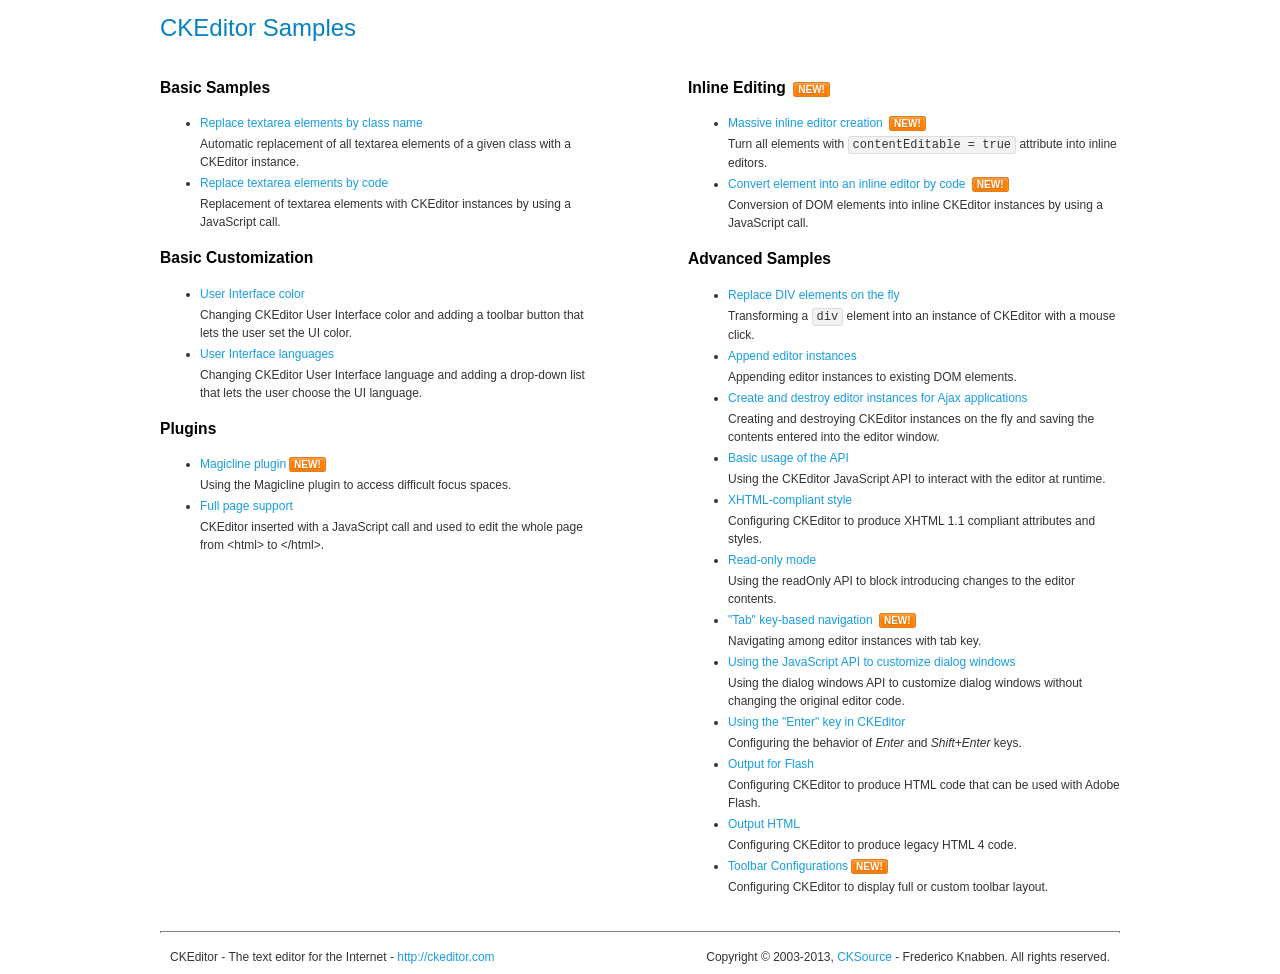
<file: Proyecto-Prueba/Vista/NiceAdmin/assets/ckeditor/samples/index.html>
<!DOCTYPE html>
<!--
Copyright (c) 2003-2013, CKSource - Frederico Knabben. All rights reserved.
For licensing, see LICENSE.html or http://ckeditor.com/license
-->
<html>
<head>
	<title>CKEditor Samples</title>
	<meta charset="utf-8">
	<link rel="stylesheet" href="sample.css">
</head>
<body>
	<h1 class="samples">
		CKEditor Samples
	</h1>
	<div class="twoColumns">
		<div class="twoColumnsLeft">
			<h2 class="samples">
				Basic Samples
			</h2>
			<dl class="samples">
				<dt><a class="samples" href="replacebyclass.html">Replace textarea elements by class name</a></dt>
				<dd>Automatic replacement of all textarea elements of a given class with a CKEditor instance.</dd>

				<dt><a class="samples" href="replacebycode.html">Replace textarea elements by code</a></dt>
				<dd>Replacement of textarea elements with CKEditor instances by using a JavaScript call.</dd>
			</dl>

			<h2 class="samples">
				Basic Customization
			</h2>
			<dl class="samples">
				<dt><a class="samples" href="uicolor.html">User Interface color</a></dt>
				<dd>Changing CKEditor User Interface color and adding a toolbar button that lets the user set the UI color.</dd>

				<dt><a class="samples" href="uilanguages.html">User Interface languages</a></dt>
				<dd>Changing CKEditor User Interface language and adding a drop-down list that lets the user choose the UI language.</dd>
			</dl>


			<h2 class="samples">Plugins</h2>
<dl class="samples">
<dt><a class="samples" href="plugins/magicline/magicline.html">Magicline plugin</a><span class="new">New!</span></dt>
<dd>Using the Magicline plugin to access difficult focus spaces.</dd>

<dt><a class="samples" href="plugins/wysiwygarea/fullpage.html">Full page support</a></dt>
<dd>CKEditor inserted with a JavaScript call and used to edit the whole page from &lt;html&gt; to &lt;/html&gt;.</dd>
</dl>
		</div>
		<div class="twoColumnsRight">
			<h2 class="samples">
				Inline Editing <span class="new">New!</span>
			</h2>
			<dl class="samples">
				<dt><a class="samples" href="inlineall.html">Massive inline editor creation</a> <span class="new">New!</span></dt>
				<dd>Turn all elements with <code>contentEditable = true</code> attribute into inline editors.</dd>

				<dt><a class="samples" href="inlinebycode.html">Convert element into an inline editor by code</a> <span class="new">New!</span></dt>
				<dd>Conversion of DOM elements into inline CKEditor instances by using a JavaScript call.</dd>

				
			</dl>

			<h2 class="samples">
				Advanced Samples
			</h2>
			<dl class="samples">
				<dt><a class="samples" href="divreplace.html">Replace DIV elements on the fly</a></dt>
				<dd>Transforming a <code>div</code> element into an instance of CKEditor with a mouse click.</dd>

				<dt><a class="samples" href="appendto.html">Append editor instances</a></dt>
				<dd>Appending editor instances to existing DOM elements.</dd>

				<dt><a class="samples" href="ajax.html">Create and destroy editor instances for Ajax applications</a></dt>
				<dd>Creating and destroying CKEditor instances on the fly and saving the contents entered into the editor window.</dd>

				<dt><a class="samples" href="api.html">Basic usage of the API</a></dt>
				<dd>Using the CKEditor JavaScript API to interact with the editor at runtime.</dd>

				<dt><a class="samples" href="xhtmlstyle.html">XHTML-compliant style</a></dt>
				<dd>Configuring CKEditor to produce XHTML 1.1 compliant attributes and styles.</dd>

				<dt><a class="samples" href="readonly.html">Read-only mode</a></dt>
				<dd>Using the readOnly API to block introducing changes to the editor contents.</dd>

				<dt><a class="samples" href="tabindex.html">"Tab" key-based navigation</a> <span class="new">New!</span></dt>
				<dd>Navigating among editor instances with tab key.</dd>


				
<dt><a class="samples" href="plugins/dialog/dialog.html">Using the JavaScript API to customize dialog windows</a></dt>
<dd>Using the dialog windows API to customize dialog windows without changing the original editor code.</dd>

<dt><a class="samples" href="plugins/enterkey/enterkey.html">Using the &quot;Enter&quot; key in CKEditor</a></dt>
<dd>Configuring the behavior of <em>Enter</em> and <em>Shift+Enter</em> keys.</dd>

<dt><a class="samples" href="plugins/htmlwriter/outputforflash.html">Output for Flash</a></dt>
<dd>Configuring CKEditor to produce HTML code that can be used with Adobe Flash.</dd>

<dt><a class="samples" href="plugins/htmlwriter/outputhtml.html">Output HTML</a></dt>
<dd>Configuring CKEditor to produce legacy HTML 4 code.</dd>

<dt><a class="samples" href="plugins/toolbar/toolbar.html">Toolbar Configurations</a><span class="new">New!</span></dt>
<dd>Configuring CKEditor to display full or custom toolbar layout.</dd>

			</dl>
		</div>
	</div>
	<div id="footer">
		<hr>
		<p>
			CKEditor - The text editor for the Internet - <a class="samples" href="http://ckeditor.com/">http://ckeditor.com</a>
		</p>
		<p id="copy">
			Copyright &copy; 2003-2013, <a class="samples" href="http://cksource.com/">CKSource</a> - Frederico Knabben. All rights reserved.
		</p>
	</div>
</body>
</html>
</file>
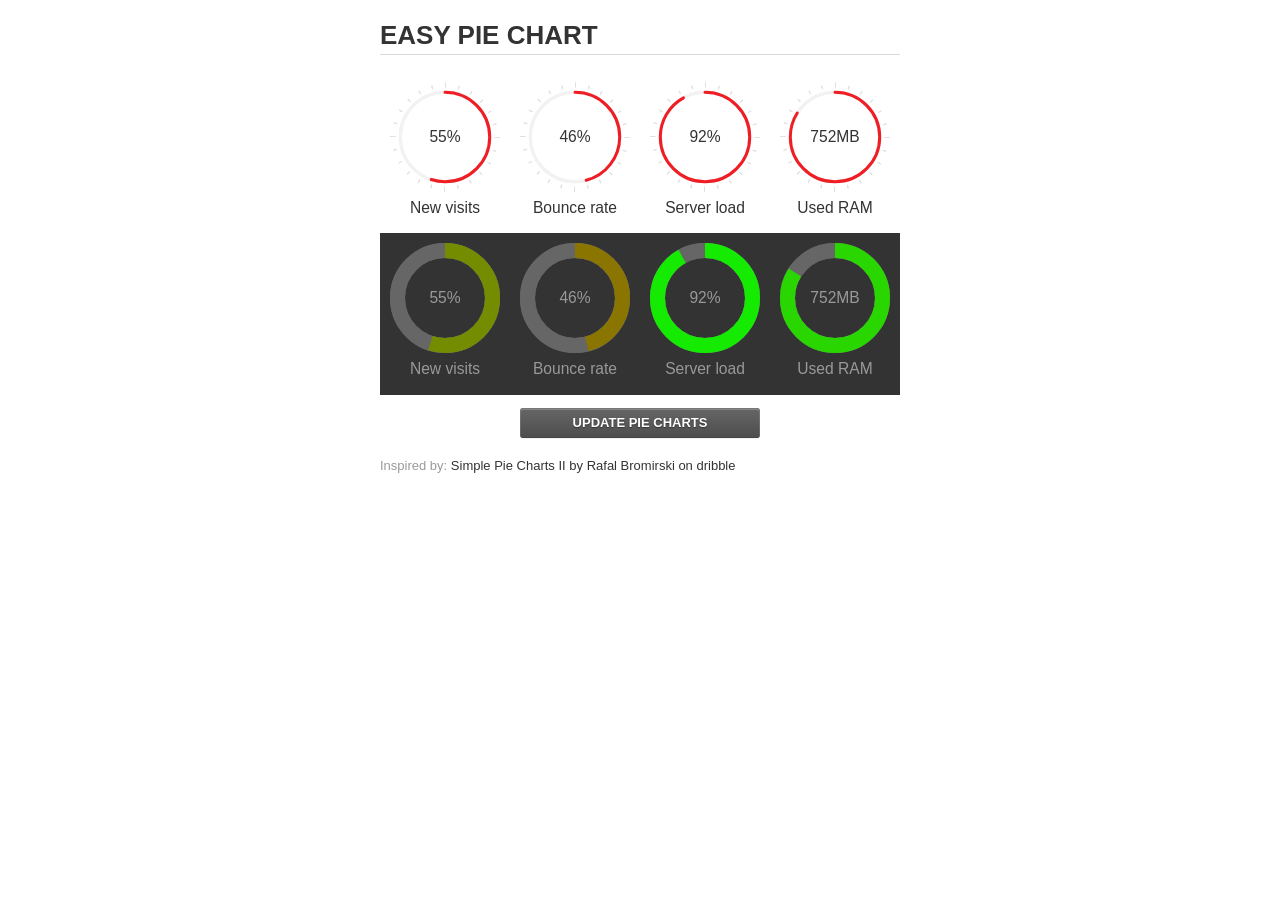
<file: Proyecto-Prueba/Vista/NiceAdmin/assets/jquery-easy-pie-chart/examples/index.html>
<!doctype html>
<html>
    <head>
        <meta charset="utf-8">
        <title>Easy Pie Chart</title>
        <script type="text/javascript" src="https://ajax.googleapis.com/ajax/libs/jquery/1.7.2/jquery.min.js"></script>
        <script type="text/javascript" src="http://html5shiv.googlecode.com/svn/trunk/html5.js"></script>
        <script type="text/javascript" src="excanvas.js"></script>
        <script type="text/javascript" src="../jquery.easy-pie-chart.js"></script>

        <link rel="stylesheet" type="text/css" href="style.css" media="screen">
        <link rel="stylesheet" type="text/css" href="../jquery.easy-pie-chart.css" media="screen">

        <meta name="viewport" content="width=device-width, initial-scale=1.0">

        <script type="text/javascript">
            var initPieChart = function() {
                $('.percentage').easyPieChart({
                    animate: 1000
                });
                $('.percentage-light').easyPieChart({
                    barColor: function(percent) {
                        percent /= 100;
                        return "rgb(" + Math.round(255 * (1-percent)) + ", " + Math.round(255 * percent) + ", 0)";
                    },
                    trackColor: '#666',
                    scaleColor: false,
                    lineCap: 'butt',
                    lineWidth: 15,
                    animate: 1000
                });

                $('.updateEasyPieChart').on('click', function(e) {
                  e.preventDefault();
                  $('.percentage, .percentage-light').each(function() {
                    var newValue = Math.round(100*Math.random());
                    $(this).data('easyPieChart').update(newValue);
                    $('span', this).text(newValue);
                  });
                });
            };
        </script>
    </head>
    <body onload="initPieChart();">
        <div class="container">
            <h1>EASY PIE CHART</h1>
            <div class="chart">
                <div class="percentage success" data-percent="55"><span>55</span>%</div>
                <div class="label">New visits</div>
            </div>
            <div class="chart">
                <div class="percentage" data-percent="46"><span>46</span>%</div>
                <div class="label">Bounce rate</div>
            </div>
            <div class="chart">
                <div class="percentage" data-percent="92"><span>92</span>%</div>
                <div class="label">Server load</div>
            </div>
            <div class="chart">
                <div class="percentage" data-percent="84"><span>752</span>MB</div>
                <div class="label">Used RAM</div>
            </div>
            <div style="clear:both;"></div>
            <div class="dark">
                <div class="chart">
                    <div id="sparkline_bar" class="percentage-light" data-percent="55"><span>55</span>%</div>
                    <div class="label">New visits</div>
                </div>
                <div class="chart">
                    <div id="sparkline_bar" class="percentage-light" data-percent="46"><span>46</span>%</div>
                    <div class="label">Bounce rate</div>
                </div>
                <div class="chart">
                    <div class="percentage-light" data-percent="92"><span>92</span>%</div>
                    <div class="label">Server load</div>
                </div>
                <div class="chart">
                    <div class="percentage-light" data-percent="84"><span>752</span>MB</div>
                    <div class="label">Used RAM</div>
                </div>
                <div style="clear:both;"></div>
            </div>

            <p><a href="#" class="button updateEasyPieChart">Update pie charts</a></p>

            <p class="credits">Inspired by: <a href="http://drbl.in/ezuc" target="_blank">Simple Pie Charts II by Rafal Bromirski on dribble</a></p>
        </div>
    </body>
</html>
</file>
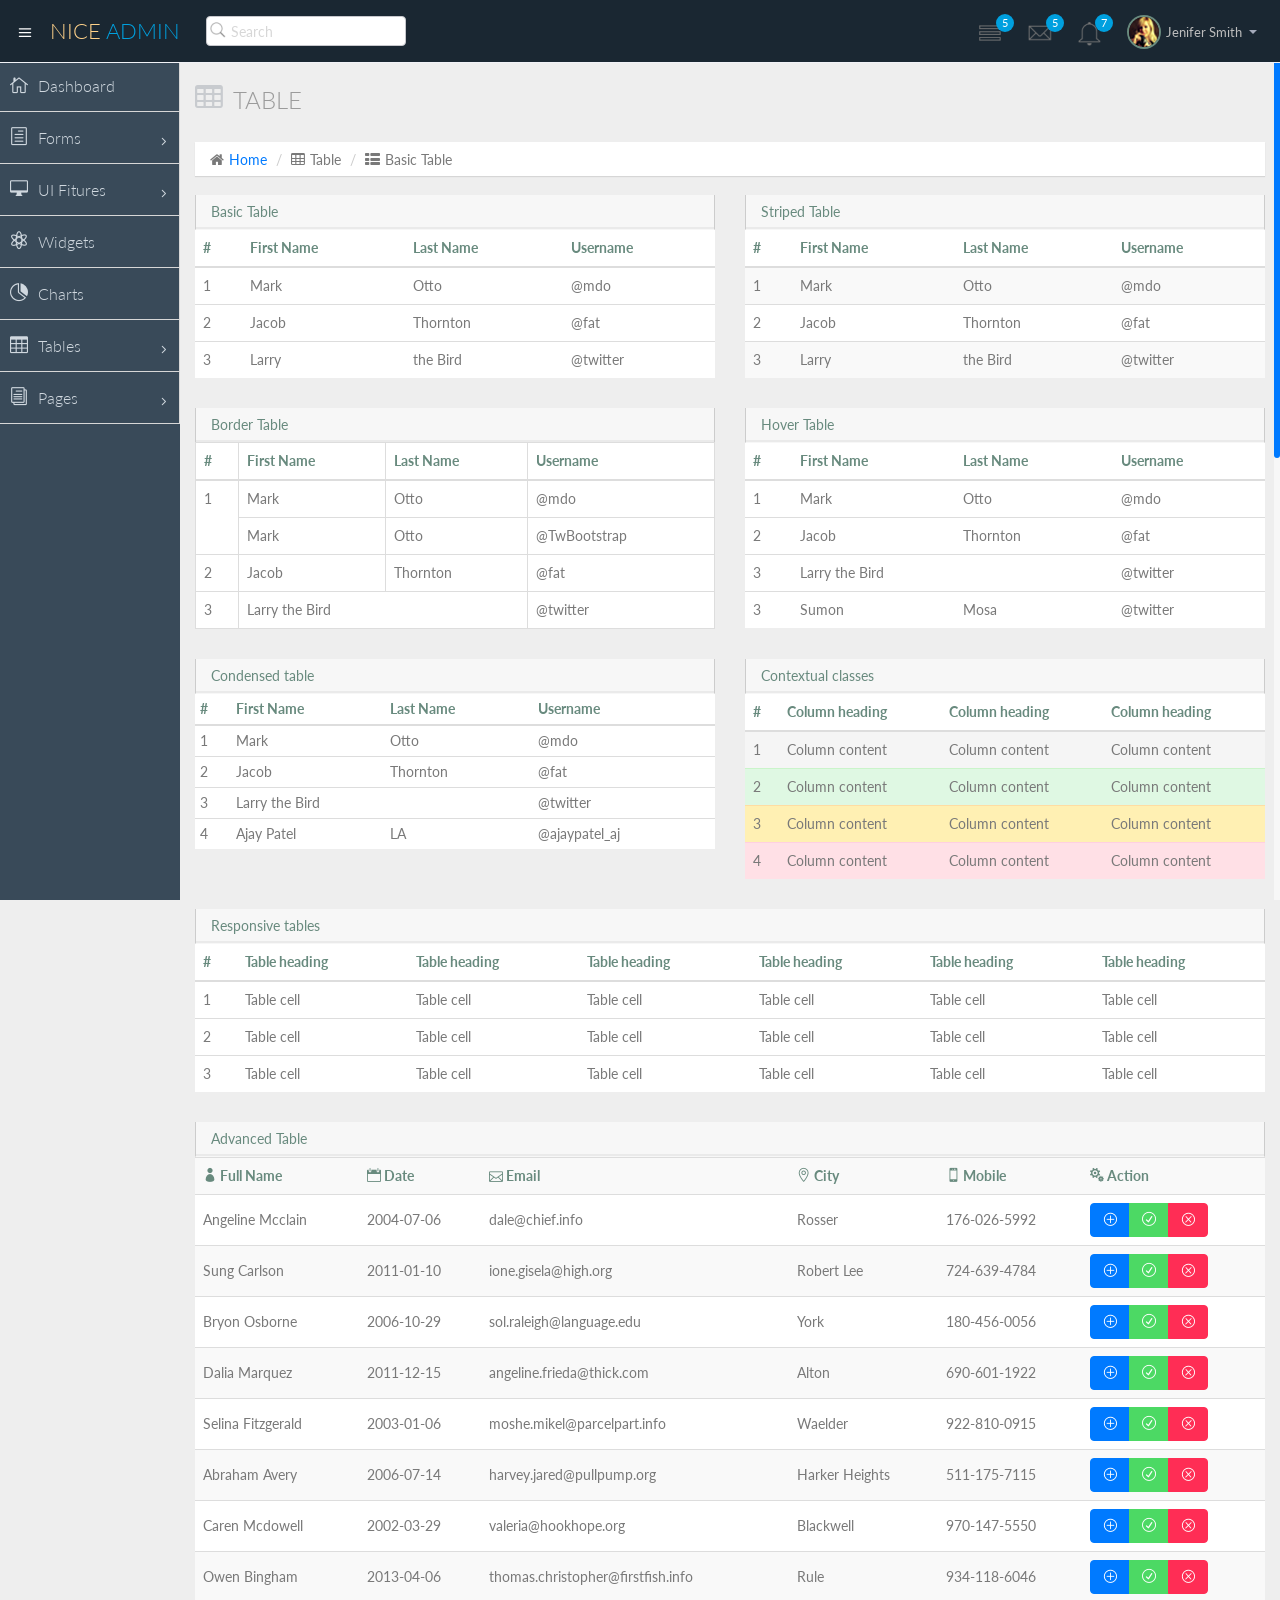
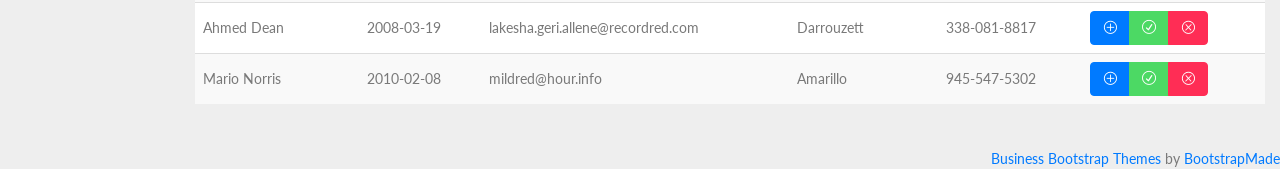
<file: Proyecto-Prueba/Vista/NiceAdmin/basic_table.html>
<!DOCTYPE html>
<html lang="en">
  <head>
    <meta charset="utf-8">
    <meta name="viewport" content="width=device-width, initial-scale=1.0">
    <meta name="description" content="Creative - Bootstrap 3 Responsive Admin Template">
    <meta name="author" content="GeeksLabs">
    <meta name="keyword" content="Creative, Dashboard, Admin, Template, Theme, Bootstrap, Responsive, Retina, Minimal">
    <link rel="shortcut icon" href="img/favicon.png">

    <title>Basic Table | Creative - Bootstrap 3 Responsive Admin Template</title>

    <!-- Bootstrap CSS -->    
    <link href="css/bootstrap.min.css" rel="stylesheet">
    <!-- bootstrap theme -->
    <link href="css/bootstrap-theme.css" rel="stylesheet">
    <!--external css-->
    <!-- font icon -->
    <link href="css/elegant-icons-style.css" rel="stylesheet" />
    <link href="css/font-awesome.min.css" rel="stylesheet" />
    <!-- Custom styles -->
    <link href="css/style.css" rel="stylesheet">
    <link href="css/style-responsive.css" rel="stylesheet" />

    <!-- HTML5 shim and Respond.js IE8 support of HTML5 -->
    <!--[if lt IE 9]>
      <script src="js/html5shiv.js"></script>
      <script src="js/respond.min.js"></script>
      <script src="js/lte-ie7.js"></script>
    <![endif]-->
  </head>

  <body>
  <!-- container section start -->
  <section id="container" class="">
      <!--header start-->
      <header class="header dark-bg">
            <div class="toggle-nav">
                <div class="icon-reorder tooltips" data-original-title="Toggle Navigation" data-placement="bottom"><i class="icon_menu"></i></div>
            </div>

            <!--logo start-->
            <a href="index.html" class="logo">Nice <span class="lite">Admin</span></a>
            <!--logo end-->

            <div class="nav search-row" id="top_menu">
                <!--  search form start -->
                <ul class="nav top-menu">                    
                    <li>
                        <form class="navbar-form">
                            <input class="form-control" placeholder="Search" type="text">
                        </form>
                    </li>                    
                </ul>
                <!--  search form end -->                
            </div>

            <div class="top-nav notification-row">                
                <!-- notificatoin dropdown start-->
                <ul class="nav pull-right top-menu">
                    
                    <!-- task notificatoin start -->
                    <li id="task_notificatoin_bar" class="dropdown">
                        <a data-toggle="dropdown" class="dropdown-toggle" href="#">
                            <i class="icon-task-l"></i>
                            <span class="badge bg-important">5</span>
                        </a>
                        <ul class="dropdown-menu extended tasks-bar">
                            <div class="notify-arrow notify-arrow-blue"></div>
                            <li>
                                <p class="blue">You have 5 pending tasks</p>
                            </li>
                            <li>
                                <a href="#">
                                    <div class="task-info">
                                        <div class="desc">Design PSD </div>
                                        <div class="percent">90%</div>
                                    </div>
                                    <div class="progress progress-striped">
                                        <div class="progress-bar progress-bar-success" role="progressbar" aria-valuenow="90" aria-valuemin="0" aria-valuemax="100" style="width: 90%">
                                            <span class="sr-only">90% Complete (success)</span>
                                        </div>
                                    </div>
                                </a>
                            </li>
                            <li>
                                <a href="#">
                                    <div class="task-info">
                                        <div class="desc">
                                            Project 1
                                        </div>
                                        <div class="percent">30%</div>
                                    </div>
                                    <div class="progress progress-striped">
                                        <div class="progress-bar progress-bar-warning" role="progressbar" aria-valuenow="30" aria-valuemin="0" aria-valuemax="100" style="width: 30%">
                                            <span class="sr-only">30% Complete (warning)</span>
                                        </div>
                                    </div>
                                </a>
                            </li>
                            <li>
                                <a href="#">
                                    <div class="task-info">
                                        <div class="desc">Digital Marketing</div>
                                        <div class="percent">80%</div>
                                    </div>
                                    <div class="progress progress-striped">
                                        <div class="progress-bar progress-bar-info" role="progressbar" aria-valuenow="80" aria-valuemin="0" aria-valuemax="100" style="width: 80%">
                                            <span class="sr-only">80% Complete</span>
                                        </div>
                                    </div>
                                </a>
                            </li>
                            <li>
                                <a href="#">
                                    <div class="task-info">
                                        <div class="desc">Logo Designing</div>
                                        <div class="percent">78%</div>
                                    </div>
                                    <div class="progress progress-striped">
                                        <div class="progress-bar progress-bar-danger" role="progressbar" aria-valuenow="78" aria-valuemin="0" aria-valuemax="100" style="width: 78%">
                                            <span class="sr-only">78% Complete (danger)</span>
                                        </div>
                                    </div>
                                </a>
                            </li>
                            <li>
                                <a href="#">
                                    <div class="task-info">
                                        <div class="desc">Mobile App</div>
                                        <div class="percent">50%</div>
                                    </div>
                                    <div class="progress progress-striped active">
                                        <div class="progress-bar"  role="progressbar" aria-valuenow="50" aria-valuemin="0" aria-valuemax="100" style="width: 50%">
                                            <span class="sr-only">50% Complete</span>
                                        </div>
                                    </div>

                                </a>
                            </li>
                            <li class="external">
                                <a href="#">See All Tasks</a>
                            </li>
                        </ul>
                    </li>
                    <!-- task notificatoin end -->
                    <!-- inbox notificatoin start-->
                    <li id="mail_notificatoin_bar" class="dropdown">
                        <a data-toggle="dropdown" class="dropdown-toggle" href="#">
                            <i class="icon-envelope-l"></i>
                            <span class="badge bg-important">5</span>
                        </a>
                        <ul class="dropdown-menu extended inbox">
                            <div class="notify-arrow notify-arrow-blue"></div>
                            <li>
                                <p class="blue">You have 5 new messages</p>
                            </li>
                            <li>
                                <a href="#">
                                    <span class="photo"><img alt="avatar" src="./img/avatar-mini.jpg"></span>
                                    <span class="subject">
                                    <span class="from">Greg  Martin</span>
                                    <span class="time">1 min</span>
                                    </span>
                                    <span class="message">
                                        I really like this admin panel.
                                    </span>
                                </a>
                            </li>
                            <li>
                                <a href="#">
                                    <span class="photo"><img alt="avatar" src="./img/avatar-mini2.jpg"></span>
                                    <span class="subject">
                                    <span class="from">Bob   Mckenzie</span>
                                    <span class="time">5 mins</span>
                                    </span>
                                    <span class="message">
                                     Hi, What is next project plan?
                                    </span>
                                </a>
                            </li>
                            <li>
                                <a href="#">
                                    <span class="photo"><img alt="avatar" src="./img/avatar-mini3.jpg"></span>
                                    <span class="subject">
                                    <span class="from">Phillip   Park</span>
                                    <span class="time">2 hrs</span>
                                    </span>
                                    <span class="message">
                                        I am like to buy this Admin Template.
                                    </span>
                                </a>
                            </li>
                            <li>
                                <a href="#">
                                    <span class="photo"><img alt="avatar" src="./img/avatar-mini4.jpg"></span>
                                    <span class="subject">
                                    <span class="from">Ray   Munoz</span>
                                    <span class="time">1 day</span>
                                    </span>
                                    <span class="message">
                                        Icon fonts are great.
                                    </span>
                                </a>
                            </li>
                            <li>
                                <a href="#">See all messages</a>
                            </li>
                        </ul>
                    </li>
                    <!-- inbox notificatoin end -->
                    <!-- alert notification start-->
                    <li id="alert_notificatoin_bar" class="dropdown">
                        <a data-toggle="dropdown" class="dropdown-toggle" href="#">

                            <i class="icon-bell-l"></i>
                            <span class="badge bg-important">7</span>
                        </a>
                        <ul class="dropdown-menu extended notification">
                            <div class="notify-arrow notify-arrow-blue"></div>
                            <li>
                                <p class="blue">You have 4 new notifications</p>
                            </li>
                            <li>
                                <a href="#">
                                    <span class="label label-primary"><i class="icon_profile"></i></span> 
                                    Friend Request
                                    <span class="small italic pull-right">5 mins</span>
                                </a>
                            </li>
                            <li>
                                <a href="#">
                                    <span class="label label-warning"><i class="icon_pin"></i></span>  
                                    John location.
                                    <span class="small italic pull-right">50 mins</span>
                                </a>
                            </li>
                            <li>
                                <a href="#">
                                    <span class="label label-danger"><i class="icon_book_alt"></i></span> 
                                    Project 3 Completed.
                                    <span class="small italic pull-right">1 hr</span>
                                </a>
                            </li>
                            <li>
                                <a href="#">
                                    <span class="label label-success"><i class="icon_like"></i></span> 
                                    Mick appreciated your work.
                                    <span class="small italic pull-right"> Today</span>
                                </a>
                            </li>                            
                            <li>
                                <a href="#">See all notifications</a>
                            </li>
                        </ul>
                    </li>
                    <!-- alert notification end-->
                    <!-- user login dropdown start-->
                    <li class="dropdown">
                        <a data-toggle="dropdown" class="dropdown-toggle" href="#">
                            <span class="profile-ava">
                                <img alt="" src="img/avatar1_small.jpg">
                            </span>
                            <span class="username">Jenifer Smith</span>
                            <b class="caret"></b>
                        </a>
                        <ul class="dropdown-menu extended logout">
                            <div class="log-arrow-up"></div>
                            <li class="eborder-top">
                                <a href="#"><i class="icon_profile"></i> My Profile</a>
                            </li>
                            <li>
                                <a href="#"><i class="icon_mail_alt"></i> My Inbox</a>
                            </li>
                            <li>
                                <a href="#"><i class="icon_clock_alt"></i> Timeline</a>
                            </li>
                            <li>
                                <a href="#"><i class="icon_chat_alt"></i> Chats</a>
                            </li>
                            <li>
                                <a href="login.html"><i class="icon_key_alt"></i> Log Out</a>
                            </li>
                            <li>
                                <a href="documentation.html"><i class="icon_key_alt"></i> Documentation</a>
                            </li>
                            <li>
                                <a href="documentation.html"><i class="icon_key_alt"></i> Documentation</a>
                            </li>
                        </ul>
                    </li>
                    <!-- user login dropdown end -->
                </ul>
                <!-- notificatoin dropdown end-->
            </div>
      </header>      
      <!--header end-->

      <!--sidebar start-->
      <aside>
          <div id="sidebar"  class="nav-collapse ">
              <!-- sidebar menu start-->
              <ul class="sidebar-menu">                
                  <li class="">
                      <a class="" href="index.html">
                          <i class="icon_house_alt"></i>
                          <span>Dashboard</span>
                      </a>
                  </li>
				  <li class="sub-menu">
                      <a href="javascript:;" class="">
                          <i class="icon_document_alt"></i>
                          <span>Forms</span>
                          <span class="menu-arrow arrow_carrot-right"></span>
                      </a>
                      <ul class="sub">
                          <li><a class="" href="form_component.html">Form Elements</a></li>                          
                          <li><a class="" href="form_validation.html">Form Validation</a></li>
                      </ul>
                  </li>       
                  <li class="sub-menu">
                      <a href="javascript:;" class="">
                          <i class="icon_desktop"></i>
                          <span>UI Fitures</span>
                          <span class="menu-arrow arrow_carrot-right"></span>
                      </a>
                      <ul class="sub">
                          <li><a class="" href="general.html">Components</a></li>
                          <li><a class="" href="buttons.html">Buttons</a></li>
                          <li><a class="" href="grids.html">Grids</a></li>
                      </ul>
                  </li>
                  <li>
                      <a class="" href="widgets.html">
                          <i class="icon_genius"></i>
                          <span>Widgets</span>
                      </a>
                  </li>
                  <li>                     
                      <a class="" href="chart-chartjs.html">
                          <i class="icon_piechart"></i>
                          <span>Charts</span>
                          
                      </a>
                                         
                  </li>
                             
                  <li class="sub-menu">
                      <a href="javascript:;" class="">
                          <i class="icon_table"></i>
                          <span>Tables</span>
                          <span class="menu-arrow arrow_carrot-right"></span>
                      </a>
                      <ul class="sub">
                          <li><a class="active" href="basic_table.html">Basic Table</a></li>
                      </ul>
                  </li>
                  
                  <li class="sub-menu">
                      <a href="javascript:;" class="">
                          <i class="icon_documents_alt"></i>
                          <span>Pages</span>
                          <span class="menu-arrow arrow_carrot-right"></span>
                      </a>
                      <ul class="sub">                          
                          <li><a class="" href="profile.html">Profile</a></li>
                          <li><a class="" href="login.html"><span>Login Page</span></a></li>
                          <li><a class="" href="blank.html">Blank Page</a></li>
                          <li><a class="" href="404.html">404 Error</a></li>
                      </ul>
                  </li>
                  
              </ul>
              <!-- sidebar menu end-->
          </div>
      </aside>

      <!--main content start-->
      <section id="main-content">
          <section class="wrapper">
		  <div class="row">
				<div class="col-lg-12">
					<h3 class="page-header"><i class="fa fa-table"></i> Table</h3>
					<ol class="breadcrumb">
						<li><i class="fa fa-home"></i><a href="index.html">Home</a></li>
						<li><i class="fa fa-table"></i>Table</li>
						<li><i class="fa fa-th-list"></i>Basic Table</li>
					</ol>
				</div>
			</div>
              <!-- page start-->
              <div class="row">
                  <div class="col-sm-6">
                      <section class="panel">
                          <header class="panel-heading">
                              Basic Table
                          </header>
                          <table class="table">
                              <thead>
                              <tr>
                                  <th>#</th>
                                  <th>First Name</th>
                                  <th>Last Name</th>
                                  <th>Username</th>
                              </tr>
                              </thead>
                              <tbody>
                              <tr>
                                  <td>1</td>
                                  <td>Mark</td>
                                  <td>Otto</td>
                                  <td>@mdo</td>
                              </tr>
                              <tr>
                                  <td>2</td>
                                  <td>Jacob</td>
                                  <td>Thornton</td>
                                  <td>@fat</td>
                              </tr>
                              <tr>
                                  <td>3</td>
                                  <td>Larry</td>
                                  <td>the Bird</td>
                                  <td>@twitter</td>
                              </tr>
                              </tbody>
                          </table>
                      </section>
                  </div>
                  <div class="col-sm-6">
                      <section class="panel">
                          <header class="panel-heading">
                              Striped Table
                          </header>
                          <table class="table table-striped">
                              <thead>
                              <tr>
                                  <th>#</th>
                                  <th>First Name</th>
                                  <th>Last Name</th>
                                  <th>Username</th>
                              </tr>
                              </thead>
                              <tbody>
                              <tr>
                                  <td>1</td>
                                  <td>Mark</td>
                                  <td>Otto</td>
                                  <td>@mdo</td>
                              </tr>
                              <tr>
                                  <td>2</td>
                                  <td>Jacob</td>
                                  <td>Thornton</td>
                                  <td>@fat</td>
                              </tr>
                              <tr>
                                  <td>3</td>
                                  <td>Larry</td>
                                  <td>the Bird</td>
                                  <td>@twitter</td>
                              </tr>
                              </tbody>
                          </table>
                      </section>
                  </div>
              </div>
              <div class="row">
                  <div class="col-sm-6">
                      <section class="panel">
                          <header class="panel-heading no-border">
                              Border Table
                          </header>
                          <table class="table table-bordered">
                              <thead>
                              <tr>
                                  <th>#</th>
                                  <th>First Name</th>
                                  <th>Last Name</th>
                                  <th>Username</th>
                              </tr>
                              </thead>
                              <tbody>
                              <tr>
                                  <td rowspan="2">1</td>
                                  <td>Mark</td>
                                  <td>Otto</td>
                                  <td>@mdo</td>
                              </tr>
                              <tr>
                                  <td>Mark</td>
                                  <td>Otto</td>
                                  <td>@TwBootstrap</td>
                              </tr>
                              <tr>
                                  <td>2</td>
                                  <td>Jacob</td>
                                  <td>Thornton</td>
                                  <td>@fat</td>
                              </tr>
                              <tr>
                                  <td>3</td>
                                  <td colspan="2">Larry the Bird</td>
                                  <td>@twitter</td>
                              </tr>
                              </tbody>
                          </table>
                      </section>
                  </div>
                  <div class="col-sm-6">
                      <section class="panel">
                          <header class="panel-heading">
                              Hover Table
                          </header>
                          <table class="table table-hover">
                              <thead>
                              <tr>
                                  <th>#</th>
                                  <th>First Name</th>
                                  <th>Last Name</th>
                                  <th>Username</th>
                              </tr>
                              </thead>
                              <tbody>
                              <tr>
                                  <td>1</td>
                                  <td>Mark</td>
                                  <td>Otto</td>
                                  <td>@mdo</td>
                              </tr>
                              <tr>
                                  <td>2</td>
                                  <td>Jacob</td>
                                  <td>Thornton</td>
                                  <td>@fat</td>
                              </tr>
                              <tr>
                                  <td>3</td>
                                  <td colspan="2">Larry the Bird</td>
                                  <td>@twitter</td>
                              </tr>
                              <tr>
                                  <td>3</td>
                                  <td>Sumon</td>
                                  <td>Mosa</td>
                                  <td>@twitter</td>
                              </tr>
                              </tbody>
                          </table>
                      </section>
                  </div>
              </div>
              <div class="row">
                <div class="col-sm-6">
                      <section class="panel">
                          <header class="panel-heading">
                              Condensed table
                          </header>
                          <table class="table table-condensed">
                            <thead>
                              <tr>
                                <th>#</th>
                                <th>First Name</th>
                                <th>Last Name</th>
                                <th>Username</th>
                              </tr>
                            </thead>
                            <tbody>
                              <tr>
                                <td>1</td>
                                <td>Mark</td>
                                <td>Otto</td>
                                <td>@mdo</td>
                              </tr>
                              <tr>
                                <td>2</td>
                                <td>Jacob</td>
                                <td>Thornton</td>
                                <td>@fat</td>
                              </tr>
                              <tr>
                                <td>3</td>
                                <td colspan="2">Larry the Bird</td>
                                <td>@twitter</td>
                              </tr>
                              <tr>
                                <td>4</td>
                                <td>Ajay Patel</td>
                                <td>LA</td>
                                <td>@ajaypatel_aj</td>
                              </tr>
                            </tbody>
                          </table>
                      </section>
                  </div>
                  <div class="col-sm-6">
                      <section class="panel">
                          <header class="panel-heading">
                              Contextual classes
                          </header>
                          <table class="table">
                            <thead>
                              <tr>
                                <th>#</th>
                                <th>Column heading</th>
                                <th>Column heading</th>
                                <th>Column heading</th>
                              </tr>
                            </thead>
                            <tbody>
                              <tr class="active">
                                <td>1</td>
                                <td>Column content</td>
                                <td>Column content</td>
                                <td>Column content</td>
                              </tr>                              
                              <tr class="success">
                                <td>2</td>
                                <td>Column content</td>
                                <td>Column content</td>
                                <td>Column content</td>
                              </tr>                              
                              <tr class="warning">
                                <td>3</td>
                                <td>Column content</td>
                                <td>Column content</td>
                                <td>Column content</td>
                              </tr>                              
                              <tr class="danger">
                                <td>4</td>
                                <td>Column content</td>
                                <td>Column content</td>
                                <td>Column content</td>
                              </tr>
                            </tbody>
                          </table>
                      </section>
                  </div>
              </div>
              <div class="row">
                  <div class="col-lg-12">
                      <section class="panel">
                          <header class="panel-heading">
                              Responsive tables
                          </header>
                          <div class="table-responsive">
                            <table class="table">
                              <thead>
                                <tr>
                                  <th>#</th>
                                  <th>Table heading</th>
                                  <th>Table heading</th>
                                  <th>Table heading</th>
                                  <th>Table heading</th>
                                  <th>Table heading</th>
                                  <th>Table heading</th>
                                </tr>
                              </thead>
                              <tbody>
                                <tr>
                                  <td>1</td>
                                  <td>Table cell</td>
                                  <td>Table cell</td>
                                  <td>Table cell</td>
                                  <td>Table cell</td>
                                  <td>Table cell</td>
                                  <td>Table cell</td>
                                </tr>
                                <tr>
                                  <td>2</td>
                                  <td>Table cell</td>
                                  <td>Table cell</td>
                                  <td>Table cell</td>
                                  <td>Table cell</td>
                                  <td>Table cell</td>
                                  <td>Table cell</td>
                                </tr>
                                <tr>
                                  <td>3</td>
                                  <td>Table cell</td>
                                  <td>Table cell</td>
                                  <td>Table cell</td>
                                  <td>Table cell</td>
                                  <td>Table cell</td>
                                  <td>Table cell</td>
                                </tr>
                              </tbody>
                            </table>
                          </div>

                      </section>
                  </div>
              </div>
              <div class="row">
                  <div class="col-lg-12">
                      <section class="panel">
                          <header class="panel-heading">
                              Advanced Table
                          </header>
                          
                          <table class="table table-striped table-advance table-hover">
                           <tbody>
                              <tr>
                                 <th><i class="icon_profile"></i> Full Name</th>
                                 <th><i class="icon_calendar"></i> Date</th>
                                 <th><i class="icon_mail_alt"></i> Email</th>
                                 <th><i class="icon_pin_alt"></i> City</th>
                                 <th><i class="icon_mobile"></i> Mobile</th>
                                 <th><i class="icon_cogs"></i> Action</th>
                              </tr>
                              <tr>
                                 <td>Angeline Mcclain</td>
                                 <td>2004-07-06</td>
                                 <td>dale@chief.info</td>
                                 <td>Rosser</td>
                                 <td>176-026-5992</td>
                                 <td>
                                  <div class="btn-group">
                                      <a class="btn btn-primary" href="#"><i class="icon_plus_alt2"></i></a>
                                      <a class="btn btn-success" href="#"><i class="icon_check_alt2"></i></a>
                                      <a class="btn btn-danger" href="#"><i class="icon_close_alt2"></i></a>
                                  </div>
                                  </td>
                              </tr>
                              <tr>
                                 <td>Sung Carlson</td>
                                 <td>2011-01-10</td>
                                 <td>ione.gisela@high.org</td>
                                 <td>Robert Lee</td>
                                 <td>724-639-4784</td>
                                 <td>
                                  <div class="btn-group">
                                      <a class="btn btn-primary" href="#"><i class="icon_plus_alt2"></i></a>
                                      <a class="btn btn-success" href="#"><i class="icon_check_alt2"></i></a>
                                      <a class="btn btn-danger" href="#"><i class="icon_close_alt2"></i></a>
                                  </div>
                                  </td>
                              </tr>
                              <tr>
                                 <td>Bryon Osborne</td>
                                 <td>2006-10-29</td>
                                 <td>sol.raleigh@language.edu</td>
                                 <td>York</td>
                                 <td>180-456-0056</td>
                                 <td>
                                  <div class="btn-group">
                                      <a class="btn btn-primary" href="#"><i class="icon_plus_alt2"></i></a>
                                      <a class="btn btn-success" href="#"><i class="icon_check_alt2"></i></a>
                                      <a class="btn btn-danger" href="#"><i class="icon_close_alt2"></i></a>
                                  </div>
                                  </td>
                              </tr>
                              <tr>
                                 <td>Dalia Marquez</td>
                                 <td>2011-12-15</td>
                                 <td>angeline.frieda@thick.com</td>
                                 <td>Alton</td>
                                 <td>690-601-1922</td>
                                 <td>
                                  <div class="btn-group">
                                      <a class="btn btn-primary" href="#"><i class="icon_plus_alt2"></i></a>
                                      <a class="btn btn-success" href="#"><i class="icon_check_alt2"></i></a>
                                      <a class="btn btn-danger" href="#"><i class="icon_close_alt2"></i></a>
                                  </div>
                                  </td>
                              </tr>
                              <tr>
                                 <td>Selina Fitzgerald</td>
                                 <td>2003-01-06</td>
                                 <td>moshe.mikel@parcelpart.info</td>
                                 <td>Waelder</td>
                                 <td>922-810-0915</td>
                                 <td>
                                  <div class="btn-group">
                                      <a class="btn btn-primary" href="#"><i class="icon_plus_alt2"></i></a>
                                      <a class="btn btn-success" href="#"><i class="icon_check_alt2"></i></a>
                                      <a class="btn btn-danger" href="#"><i class="icon_close_alt2"></i></a>
                                  </div>
                                  </td>
                              </tr>
                              <tr>
                                 <td>Abraham Avery</td>
                                 <td>2006-07-14</td>
                                 <td>harvey.jared@pullpump.org</td>
                                 <td>Harker Heights</td>
                                 <td>511-175-7115</td>
                                 <td>
                                  <div class="btn-group">
                                      <a class="btn btn-primary" href="#"><i class="icon_plus_alt2"></i></a>
                                      <a class="btn btn-success" href="#"><i class="icon_check_alt2"></i></a>
                                      <a class="btn btn-danger" href="#"><i class="icon_close_alt2"></i></a>
                                  </div>
                                  </td>
                              </tr>
                              <tr>
                                 <td>Caren Mcdowell</td>
                                 <td>2002-03-29</td>
                                 <td>valeria@hookhope.org</td>
                                 <td>Blackwell</td>
                                 <td>970-147-5550</td>
                                 <td>
                                  <div class="btn-group">
                                      <a class="btn btn-primary" href="#"><i class="icon_plus_alt2"></i></a>
                                      <a class="btn btn-success" href="#"><i class="icon_check_alt2"></i></a>
                                      <a class="btn btn-danger" href="#"><i class="icon_close_alt2"></i></a>
                                  </div>
                                  </td>
                              </tr>
                              <tr>
                                 <td>Owen Bingham</td>
                                 <td>2013-04-06</td>
                                 <td>thomas.christopher@firstfish.info</td>
                                 <td>Rule</td>
                                 <td>934-118-6046</td>
                                 <td>
                                  <div class="btn-group">
                                      <a class="btn btn-primary" href="#"><i class="icon_plus_alt2"></i></a>
                                      <a class="btn btn-success" href="#"><i class="icon_check_alt2"></i></a>
                                      <a class="btn btn-danger" href="#"><i class="icon_close_alt2"></i></a>
                                  </div>
                                  </td>
                              </tr>
                              <tr>
                                 <td>Ahmed Dean</td>
                                 <td>2008-03-19</td>
                                 <td>lakesha.geri.allene@recordred.com</td>
                                 <td>Darrouzett</td>
                                 <td>338-081-8817</td>
                                 <td>
                                  <div class="btn-group">
                                      <a class="btn btn-primary" href="#"><i class="icon_plus_alt2"></i></a>
                                      <a class="btn btn-success" href="#"><i class="icon_check_alt2"></i></a>
                                      <a class="btn btn-danger" href="#"><i class="icon_close_alt2"></i></a>
                                  </div>
                                  </td>
                              </tr>
                              <tr>
                                 <td>Mario Norris</td>
                                 <td>2010-02-08</td>
                                 <td>mildred@hour.info</td>
                                 <td>Amarillo</td>
                                 <td>945-547-5302</td>
                                 <td>
                                  <div class="btn-group">
                                      <a class="btn btn-primary" href="#"><i class="icon_plus_alt2"></i></a>
                                      <a class="btn btn-success" href="#"><i class="icon_check_alt2"></i></a>
                                      <a class="btn btn-danger" href="#"><i class="icon_close_alt2"></i></a>
                                  </div>
                                  </td>
                              </tr>                              
                           </tbody>
                        </table>
                      </section>
                  </div>
              </div>
              <!-- page end-->
          </section>
      </section>
      <!--main content end-->
      <div class="text-right">
            <div class="credits">
                <!-- 
                    All the links in the footer should remain intact. 
                    You can delete the links only if you purchased the pro version.
                    Licensing information: https://bootstrapmade.com/license/
                    Purchase the pro version form: https://bootstrapmade.com/buy/?theme=NiceAdmin
                -->
                <a href="https://bootstrapmade.com/free-business-bootstrap-themes-website-templates/">Business Bootstrap Themes</a> by <a href="https://bootstrapmade.com/">BootstrapMade</a>
            </div>
        </div>
  </section>
  <!-- container section end -->
    <!-- javascripts -->
    <script src="js/jquery.js"></script>
    <script src="js/bootstrap.min.js"></script>
    <!-- nicescroll -->
    <script src="js/jquery.scrollTo.min.js"></script>
    <script src="js/jquery.nicescroll.js" type="text/javascript"></script>
    <!--custome script for all page-->
    <script src="js/scripts.js"></script>


  </body>
</html>
</file>
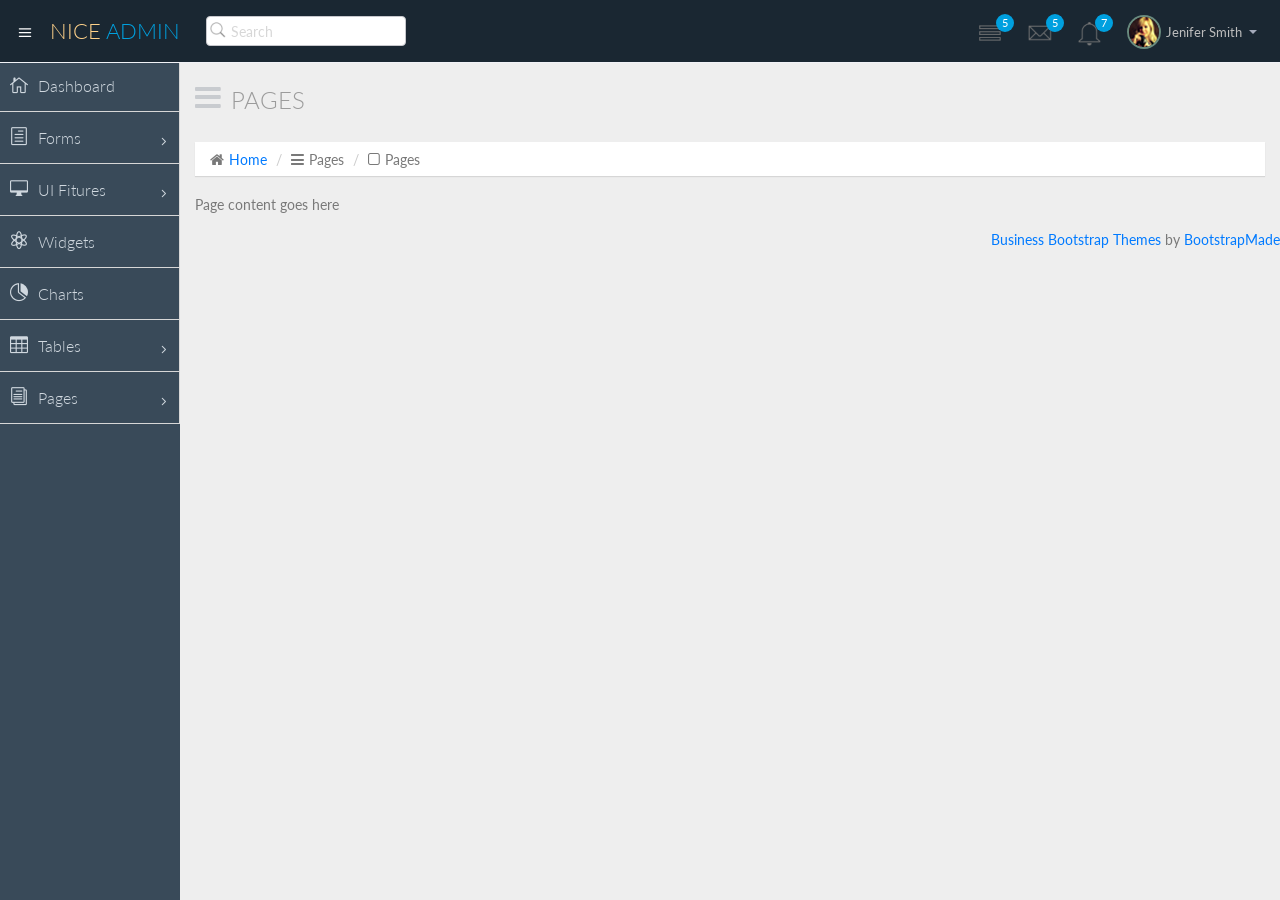
<file: Proyecto-Prueba/Vista/NiceAdmin/blank.html>
<!DOCTYPE html>
<html lang="en">
  <head>
    <meta charset="utf-8">
    <meta name="viewport" content="width=device-width, initial-scale=1.0">
    <meta name="description" content="Creative - Bootstrap 3 Responsive Admin Template">
    <meta name="author" content="GeeksLabs">
    <meta name="keyword" content="Creative, Dashboard, Admin, Template, Theme, Bootstrap, Responsive, Retina, Minimal">
    <link rel="shortcut icon" href="img/favicon.png">

    <title>Blank | Creative - Bootstrap 3 Responsive Admin Template</title>

    <!-- Bootstrap CSS -->    
    <link href="css/bootstrap.min.css" rel="stylesheet">
    <!-- bootstrap theme -->
    <link href="css/bootstrap-theme.css" rel="stylesheet">
    <!--external css-->
    <!-- font icon -->
    <link href="css/elegant-icons-style.css" rel="stylesheet" />
    <link href="css/font-awesome.min.css" rel="stylesheet" />
    <!-- Custom styles -->
    <link href="css/style.css" rel="stylesheet">
    <link href="css/style-responsive.css" rel="stylesheet" />

    <!-- HTML5 shim and Respond.js IE8 support of HTML5 -->
    <!--[if lt IE 9]>
      <script src="js/html5shiv.js"></script>
      <script src="js/respond.min.js"></script>
      <script src="js/lte-ie7.js"></script>
    <![endif]-->
  </head>

  <body>
  <!-- container section start -->
  <section id="container" class="">
      <!--header start-->
      
      <header class="header dark-bg">
            <div class="toggle-nav">
                <div class="icon-reorder tooltips" data-original-title="Toggle Navigation" data-placement="bottom"><i class="icon_menu"></i></div>
            </div>

            <!--logo start-->
            <a href="index.html" class="logo">Nice <span class="lite">Admin</span></a>
            <!--logo end-->

            <div class="nav search-row" id="top_menu">
                <!--  search form start -->
                <ul class="nav top-menu">                    
                    <li>
                        <form class="navbar-form">
                            <input class="form-control" placeholder="Search" type="text">
                        </form>
                    </li>                    
                </ul>
                <!--  search form end -->                
            </div>

            <div class="top-nav notification-row">                
                <!-- notificatoin dropdown start-->
                <ul class="nav pull-right top-menu">
                    
                    <!-- task notificatoin start -->
                    <li id="task_notificatoin_bar" class="dropdown">
                        <a data-toggle="dropdown" class="dropdown-toggle" href="#">
                            <i class="icon-task-l"></i>
                            <span class="badge bg-important">5</span>
                        </a>
                        <ul class="dropdown-menu extended tasks-bar">
                            <div class="notify-arrow notify-arrow-blue"></div>
                            <li>
                                <p class="blue">You have 5 pending tasks</p>
                            </li>
                            <li>
                                <a href="#">
                                    <div class="task-info">
                                        <div class="desc">Design PSD </div>
                                        <div class="percent">90%</div>
                                    </div>
                                    <div class="progress progress-striped">
                                        <div class="progress-bar progress-bar-success" role="progressbar" aria-valuenow="90" aria-valuemin="0" aria-valuemax="100" style="width: 90%">
                                            <span class="sr-only">90% Complete (success)</span>
                                        </div>
                                    </div>
                                </a>
                            </li>
                            <li>
                                <a href="#">
                                    <div class="task-info">
                                        <div class="desc">
                                            Project 1
                                        </div>
                                        <div class="percent">30%</div>
                                    </div>
                                    <div class="progress progress-striped">
                                        <div class="progress-bar progress-bar-warning" role="progressbar" aria-valuenow="30" aria-valuemin="0" aria-valuemax="100" style="width: 30%">
                                            <span class="sr-only">30% Complete (warning)</span>
                                        </div>
                                    </div>
                                </a>
                            </li>
                            <li>
                                <a href="#">
                                    <div class="task-info">
                                        <div class="desc">Digital Marketing</div>
                                        <div class="percent">80%</div>
                                    </div>
                                    <div class="progress progress-striped">
                                        <div class="progress-bar progress-bar-info" role="progressbar" aria-valuenow="80" aria-valuemin="0" aria-valuemax="100" style="width: 80%">
                                            <span class="sr-only">80% Complete</span>
                                        </div>
                                    </div>
                                </a>
                            </li>
                            <li>
                                <a href="#">
                                    <div class="task-info">
                                        <div class="desc">Logo Designing</div>
                                        <div class="percent">78%</div>
                                    </div>
                                    <div class="progress progress-striped">
                                        <div class="progress-bar progress-bar-danger" role="progressbar" aria-valuenow="78" aria-valuemin="0" aria-valuemax="100" style="width: 78%">
                                            <span class="sr-only">78% Complete (danger)</span>
                                        </div>
                                    </div>
                                </a>
                            </li>
                            <li>
                                <a href="#">
                                    <div class="task-info">
                                        <div class="desc">Mobile App</div>
                                        <div class="percent">50%</div>
                                    </div>
                                    <div class="progress progress-striped active">
                                        <div class="progress-bar"  role="progressbar" aria-valuenow="50" aria-valuemin="0" aria-valuemax="100" style="width: 50%">
                                            <span class="sr-only">50% Complete</span>
                                        </div>
                                    </div>

                                </a>
                            </li>
                            <li class="external">
                                <a href="#">See All Tasks</a>
                            </li>
                        </ul>
                    </li>
                    <!-- task notificatoin end -->
                    <!-- inbox notificatoin start-->
                    <li id="mail_notificatoin_bar" class="dropdown">
                        <a data-toggle="dropdown" class="dropdown-toggle" href="#">
                            <i class="icon-envelope-l"></i>
                            <span class="badge bg-important">5</span>
                        </a>
                        <ul class="dropdown-menu extended inbox">
                            <div class="notify-arrow notify-arrow-blue"></div>
                            <li>
                                <p class="blue">You have 5 new messages</p>
                            </li>
                            <li>
                                <a href="#">
                                    <span class="photo"><img alt="avatar" src="./img/avatar-mini.jpg"></span>
                                    <span class="subject">
                                    <span class="from">Greg  Martin</span>
                                    <span class="time">1 min</span>
                                    </span>
                                    <span class="message">
                                        I really like this admin panel.
                                    </span>
                                </a>
                            </li>
                            <li>
                                <a href="#">
                                    <span class="photo"><img alt="avatar" src="./img/avatar-mini2.jpg"></span>
                                    <span class="subject">
                                    <span class="from">Bob   Mckenzie</span>
                                    <span class="time">5 mins</span>
                                    </span>
                                    <span class="message">
                                     Hi, What is next project plan?
                                    </span>
                                </a>
                            </li>
                            <li>
                                <a href="#">
                                    <span class="photo"><img alt="avatar" src="./img/avatar-mini3.jpg"></span>
                                    <span class="subject">
                                    <span class="from">Phillip   Park</span>
                                    <span class="time">2 hrs</span>
                                    </span>
                                    <span class="message">
                                        I am like to buy this Admin Template.
                                    </span>
                                </a>
                            </li>
                            <li>
                                <a href="#">
                                    <span class="photo"><img alt="avatar" src="./img/avatar-mini4.jpg"></span>
                                    <span class="subject">
                                    <span class="from">Ray   Munoz</span>
                                    <span class="time">1 day</span>
                                    </span>
                                    <span class="message">
                                        Icon fonts are great.
                                    </span>
                                </a>
                            </li>
                            <li>
                                <a href="#">See all messages</a>
                            </li>
                        </ul>
                    </li>
                    <!-- inbox notificatoin end -->
                    <!-- alert notification start-->
                    <li id="alert_notificatoin_bar" class="dropdown">
                        <a data-toggle="dropdown" class="dropdown-toggle" href="#">

                            <i class="icon-bell-l"></i>
                            <span class="badge bg-important">7</span>
                        </a>
                        <ul class="dropdown-menu extended notification">
                            <div class="notify-arrow notify-arrow-blue"></div>
                            <li>
                                <p class="blue">You have 4 new notifications</p>
                            </li>
                            <li>
                                <a href="#">
                                    <span class="label label-primary"><i class="icon_profile"></i></span> 
                                    Friend Request
                                    <span class="small italic pull-right">5 mins</span>
                                </a>
                            </li>
                            <li>
                                <a href="#">
                                    <span class="label label-warning"><i class="icon_pin"></i></span>  
                                    John location.
                                    <span class="small italic pull-right">50 mins</span>
                                </a>
                            </li>
                            <li>
                                <a href="#">
                                    <span class="label label-danger"><i class="icon_book_alt"></i></span> 
                                    Project 3 Completed.
                                    <span class="small italic pull-right">1 hr</span>
                                </a>
                            </li>
                            <li>
                                <a href="#">
                                    <span class="label label-success"><i class="icon_like"></i></span> 
                                    Mick appreciated your work.
                                    <span class="small italic pull-right"> Today</span>
                                </a>
                            </li>                            
                            <li>
                                <a href="#">See all notifications</a>
                            </li>
                        </ul>
                    </li>
                    <!-- alert notification end-->
                    <!-- user login dropdown start-->
                    <li class="dropdown">
                        <a data-toggle="dropdown" class="dropdown-toggle" href="#">
                            <span class="profile-ava">
                                <img alt="" src="img/avatar1_small.jpg">
                            </span>
                            <span class="username">Jenifer Smith</span>
                            <b class="caret"></b>
                        </a>
                        <ul class="dropdown-menu extended logout">
                            <div class="log-arrow-up"></div>
                            <li class="eborder-top">
                                <a href="#"><i class="icon_profile"></i> My Profile</a>
                            </li>
                            <li>
                                <a href="#"><i class="icon_mail_alt"></i> My Inbox</a>
                            </li>
                            <li>
                                <a href="#"><i class="icon_clock_alt"></i> Timeline</a>
                            </li>
                            <li>
                                <a href="#"><i class="icon_chat_alt"></i> Chats</a>
                            </li>
                            <li>
                                <a href="login.html"><i class="icon_key_alt"></i> Log Out</a>
                            </li>
                            <li>
                                <a href="documentation.html"><i class="icon_key_alt"></i> Documentation</a>
                            </li>
                            <li>
                                <a href="documentation.html"><i class="icon_key_alt"></i> Documentation</a>
                            </li>
                        </ul>
                    </li>
                    <!-- user login dropdown end -->
                </ul>
                <!-- notificatoin dropdown end-->
            </div>
      </header>      
      <!--header end-->

      <!--sidebar start-->
      <aside>
          <div id="sidebar"  class="nav-collapse ">
              <!-- sidebar menu start-->
              <ul class="sidebar-menu">                
                  <li class="">
                      <a class="" href="index.html">
                          <i class="icon_house_alt"></i>
                          <span>Dashboard</span>
                      </a>
                  </li>
				  <li class="sub-menu">
                      <a href="javascript:;" class="">
                          <i class="icon_document_alt"></i>
                          <span>Forms</span>
                          <span class="menu-arrow arrow_carrot-right"></span>
                      </a>
                      <ul class="sub">
                          <li><a class="" href="form_component.html">Form Elements</a></li>                          
                          <li><a class="" href="form_validation.html">Form Validation</a></li>
                      </ul>
                  </li>       
                  <li class="sub-menu">
                      <a href="javascript:;" class="">
                          <i class="icon_desktop"></i>
                          <span>UI Fitures</span>
                          <span class="menu-arrow arrow_carrot-right"></span>
                      </a>
                      <ul class="sub">
                          <li><a class="" href="general.html">Components</a></li>
                          <li><a class="" href="buttons.html">Buttons</a></li>
                          <li><a class="" href="grids.html">Grids</a></li>
                      </ul>
                  </li>
                  <li>
                      <a class="" href="widgets.html">
                          <i class="icon_genius"></i>
                          <span>Widgets</span>
                      </a>
                  </li>
                  <li>                     
                      <a class="" href="chart-chartjs.html">
                          <i class="icon_piechart"></i>
                          <span>Charts</span>
                          
                      </a>
                                         
                  </li>
                             
                  <li class="sub-menu">
                      <a href="javascript:;" class="">
                          <i class="icon_table"></i>
                          <span>Tables</span>
                          <span class="menu-arrow arrow_carrot-right"></span>
                      </a>
                      <ul class="sub">
                          <li><a class="" href="basic_table.html">Basic Table</a></li>
                      </ul>
                  </li>
                  
                  <li class="sub-menu ">
                      <a href="javascript:;" class="">
                          <i class="icon_documents_alt"></i>
                          <span>Pages</span>
                          <span class="menu-arrow arrow_carrot-right"></span>
                      </a>
                      <ul class="sub">                          
                          <li><a class="" href="profile.html">Profile</a></li>
                          <li><a class="" href="login.html"><span>Login Page</span></a></li>
                          <li><a class="active" href="blank.html">Blank Page</a></li>
                          <li><a class="" href="404.html">404 Error</a></li>
                      </ul>
                  </li>
                  
              </ul>
              <!-- sidebar menu end-->
          </div>
      </aside>
      <!--sidebar end-->

      <!--main content start-->
      <section id="main-content">
          <section class="wrapper">
		  <div class="row">
				<div class="col-lg-12">
					<h3 class="page-header"><i class="fa fa fa-bars"></i> Pages</h3>
					<ol class="breadcrumb">
						<li><i class="fa fa-home"></i><a href="index.html">Home</a></li>
						<li><i class="fa fa-bars"></i>Pages</li>
						<li><i class="fa fa-square-o"></i>Pages</li>
					</ol>
				</div>
			</div>
              <!-- page start-->
              Page content goes here
              <!-- page end-->
          </section>
      </section>
      <!--main content end-->
      <div class="text-right">
            <div class="credits">
                <!-- 
                    All the links in the footer should remain intact. 
                    You can delete the links only if you purchased the pro version.
                    Licensing information: https://bootstrapmade.com/license/
                    Purchase the pro version form: https://bootstrapmade.com/buy/?theme=NiceAdmin
                -->
                <a href="https://bootstrapmade.com/free-business-bootstrap-themes-website-templates/">Business Bootstrap Themes</a> by <a href="https://bootstrapmade.com/">BootstrapMade</a>
            </div>
        </div>
  </section>
  <!-- container section end -->
    <!-- javascripts -->
    <script src="js/jquery.js"></script>
    <script src="js/bootstrap.min.js"></script>
    <!-- nice scroll -->
    <script src="js/jquery.scrollTo.min.js"></script>
    <script src="js/jquery.nicescroll.js" type="text/javascript"></script><!--custome script for all page-->
    <script src="js/scripts.js"></script>


  </body>
</html>
</file>
<file: Proyecto-Prueba/Vista/jquery-timepicker-master/lib/site.css>
body {
    background: #f0f0f0;
    color: #444;
    font-family: helvetica, arial, sans-serif;
    font-size: 15px;
    line-height: 1.3;
    margin: 0;
    padding: 0;
}

header,
section,
footer {
    padding: 20px;
}

header,
footer {
    background: #d4d4d4;
    color: #666;
    position: relative;
}

header h1 {
    margin: 0;
    padding: 0;
}

header h1 a {
    font-family: Lucida Sans Unicode, Lucida Grande, sans-serif;
    font-size: 60px;
    font-weight: 200;
    text-decoration: none;
}

header p {
    font-size: 23px;
}

#header-links {
    margin: 0;
    padding: 0;
    list-style: none;
    position: absolute;
    right: 20px;
    top: 30px;
    text-align: right;
}

#header-links a {
    color: #888;
}

#header-links a:hover {
    color: #06c;
}

h2 {
    color: #444;
    font-size: 35px;
    font-weight: normal;
    margin: 0;
    line-height: 1.1
}

p {
    margin: 20px 0 0 0;
}

p:first-child {
    margin-top: 0;
}

input {
    font-size: 13px;
    -webkit-border-radius: 3px;
    -moz-border-radius: 5px;
    border-radius: 5px;
    padding: 3px;
    background: #fff;
    border: 1px solid #aac;
}

input.time {
    width: 80px;
}

input.date {
    width: 90px;
}

a {
    color: #06c;
    text-decoration: none;
}

a:hover {
    text-decoration: underline;
}

image {
    border: 0;
}

.body-text {
    width: 700px;
}

#examples article {
    padding-top: 100px;
    clear: both;
}

#examples article:first-child {
    padding-top: 0;
}

#examples .demo {
    width: 450px;
    float: left;
}

#examples .code {
    font-size: 12px;
    margin: 0 0 0 470px;
}

footer {
    font-size: 12px;
}

/**
 * Blackboard theme
 *
 * Adapted from Domenico Carbotta's TextMate theme of the same name
 *
 * @author Domenico Carbotta
 * @author Craig Campbell
 * @version 1.0.2
 */
pre {
    background: #0B1022;
    word-wrap: break-word;
    margin: 0px;
    padding: 0px;
    padding: 10px;
    color: #fff;
    font-size: 14px;
    margin-bottom: 20px;
}

pre, code {
    font-family: 'Monaco', courier, monospace;
}

pre .comment {
    color: #727272;
}

pre .constant {
    color: #D8FA3C;
}

pre .storage {
    color: #FBDE2D;
}

pre .string, pre .comment.docstring {
    color: #61CE3C;
}

pre .string.regexp, pre .support.tag.script, pre .support.tag.style {
    color: #fff;
}

pre .keyword, pre .selector {
    color: #FBDE2D;
}

pre .inherited-class {
    font-style: italic;
}

pre .entity {
    color: #FF6400;
}

pre .support, *[data-language="c"] .function.call {
    color: #8DA6CE;
}

pre .variable.global, pre .variable.class, pre .variable.instance {
    color: #FF6400;
}
</file>
<file: Proyecto-Prueba/Vista/NiceAdmin/css/elegant-icons-style.css>
@font-face {
	font-family: 'ElegantIcons';
	src:url('../fonts/ElegantIcons.eot');
	src:url('../fonts/ElegantIcons.eot?#iefix') format('embedded-opentype'),
		url('../fonts/ElegantIcons.woff') format('woff'),
		url('../fonts/ElegantIcons.ttf') format('truetype'),
		url('../fonts/ElegantIcons.svg#ElegantIcons') format('svg');
	font-weight: normal;
	font-style: normal;
}

/* Use the following CSS code if you want to use data attributes for inserting your icons */
[data-icon]:before {
	font-family: 'ElegantIcons';
	content: attr(data-icon);
	speak: none;
	font-weight: normal;
	font-variant: normal;
	text-transform: none;
	line-height: 1;
	-webkit-font-smoothing: antialiased;
	-moz-osx-font-smoothing: grayscale;
}

/* Use the following CSS code if you want to have a class per icon */
/*
Instead of a list of all class selectors,
you can use the generic selector below, but it's slower:
[class*="your-class-prefix"] {
*/
.arrow_up, .arrow_down, .arrow_left, .arrow_right, .arrow_left-up, .arrow_right-up, .arrow_right-down, .arrow_left-down, .arrow-up-down, .arrow_up-down_alt, .arrow_left-right_alt, .arrow_left-right, .arrow_expand_alt2, .arrow_expand_alt, .arrow_condense, .arrow_expand, .arrow_move, .arrow_carrot-up, .arrow_carrot-down, .arrow_carrot-left, .arrow_carrot-right, .arrow_carrot-2up, .arrow_carrot-2down, .arrow_carrot-2left, .arrow_carrot-2right, .arrow_carrot-up_alt2, .arrow_carrot-down_alt2, .arrow_carrot-left_alt2, .arrow_carrot-right_alt2, .arrow_carrot-2up_alt2, .arrow_carrot-2down_alt2, .arrow_carrot-2left_alt2, .arrow_carrot-2right_alt2, .arrow_triangle-up, .arrow_triangle-down, .arrow_triangle-left, .arrow_triangle-right, .arrow_triangle-up_alt2, .arrow_triangle-down_alt2, .arrow_triangle-left_alt2, .arrow_triangle-right_alt2, .arrow_back, .icon_minus-06, .icon_plus, .icon_close, .icon_check, .icon_minus_alt2, .icon_plus_alt2, .icon_close_alt2, .icon_check_alt2, .icon_zoom-out_alt, .icon_zoom-in_alt, .icon_search, .icon_box-empty, .icon_box-selected, .icon_minus-box, .icon_plus-box, .icon_box-checked, .icon_circle-empty, .icon_circle-slelected, .icon_stop_alt2, .icon_stop, .icon_pause_alt2, .icon_pause, .icon_menu, .icon_menu-square_alt2, .icon_menu-circle_alt2, .icon_ul, .icon_ol, .icon_adjust-horiz, .icon_adjust-vert, .icon_document_alt, .icon_documents_alt, .icon_pencil, .icon_pencil-edit_alt, .icon_pencil-edit, .icon_folder-alt, .icon_folder-open_alt, .icon_folder-add_alt, .icon_info_alt, .icon_error-oct_alt, .icon_error-circle_alt, .icon_error-triangle_alt, .icon_question_alt2, .icon_question, .icon_comment_alt, .icon_chat_alt, .icon_vol-mute_alt, .icon_volume-low_alt, .icon_volume-high_alt, .icon_quotations, .icon_quotations_alt2, .icon_clock_alt, .icon_lock_alt, .icon_lock-open_alt, .icon_key_alt, .icon_cloud_alt, .icon_cloud-upload_alt, .icon_cloud-download_alt, .icon_image, .icon_images, .icon_lightbulb_alt, .icon_gift_alt, .icon_house_alt, .icon_genius, .icon_mobile, .icon_tablet, .icon_laptop, .icon_desktop, .icon_camera_alt, .icon_mail_alt, .icon_cone_alt, .icon_ribbon_alt, .icon_bag_alt, .icon_creditcard, .icon_cart_alt, .icon_paperclip, .icon_tag_alt, .icon_tags_alt, .icon_trash_alt, .icon_cursor_alt, .icon_mic_alt, .icon_compass_alt, .icon_pin_alt, .icon_pushpin_alt, .icon_map_alt, .icon_drawer_alt, .icon_toolbox_alt, .icon_book_alt, .icon_calendar, .icon_film, .icon_table, .icon_contacts_alt, .icon_headphones, .icon_lifesaver, .icon_piechart, .icon_refresh, .icon_link_alt, .icon_link, .icon_loading, .icon_blocked, .icon_archive_alt, .icon_heart_alt, .icon_star_alt, .icon_star-half_alt, .icon_star, .icon_star-half, .icon_tools, .icon_tool, .icon_cog, .icon_cogs, .arrow_up_alt, .arrow_down_alt, .arrow_left_alt, .arrow_right_alt, .arrow_left-up_alt, .arrow_right-up_alt, .arrow_right-down_alt, .arrow_left-down_alt, .arrow_condense_alt, .arrow_expand_alt3, .arrow_carrot_up_alt, .arrow_carrot-down_alt, .arrow_carrot-left_alt, .arrow_carrot-right_alt, .arrow_carrot-2up_alt, .arrow_carrot-2dwnn_alt, .arrow_carrot-2left_alt, .arrow_carrot-2right_alt, .arrow_triangle-up_alt, .arrow_triangle-down_alt, .arrow_triangle-left_alt, .arrow_triangle-right_alt, .icon_minus_alt, .icon_plus_alt, .icon_close_alt, .icon_check_alt, .icon_zoom-out, .icon_zoom-in, .icon_stop_alt, .icon_menu-square_alt, .icon_menu-circle_alt, .icon_document, .icon_documents, .icon_pencil_alt, .icon_folder, .icon_folder-open, .icon_folder-add, .icon_folder_upload, .icon_folder_download, .icon_info, .icon_error-circle, .icon_error-oct, .icon_error-triangle, .icon_question_alt, .icon_comment, .icon_chat, .icon_vol-mute, .icon_volume-low, .icon_volume-high, .icon_quotations_alt, .icon_clock, .icon_lock, .icon_lock-open, .icon_key, .icon_cloud, .icon_cloud-upload, .icon_cloud-download, .icon_lightbulb, .icon_gift, .icon_house, .icon_camera, .icon_mail, .icon_cone, .icon_ribbon, .icon_bag, .icon_cart, .icon_tag, .icon_tags, .icon_trash, .icon_cursor, .icon_mic, .icon_compass, .icon_pin, .icon_pushpin, .icon_map, .icon_drawer, .icon_toolbox, .icon_book, .icon_contacts, .icon_archive, .icon_heart, .icon_profile, .icon_group, .icon_grid-2x2, .icon_grid-3x3, .icon_music, .icon_pause_alt, .icon_phone, .icon_upload, .icon_download, .social_facebook, .social_twitter, .social_pinterest, .social_googleplus, .social_tumblr, .social_tumbleupon, .social_wordpress, .social_instagram, .social_dribbble, .social_vimeo, .social_linkedin, .social_rss, .social_deviantart, .social_share, .social_myspace, .social_skype, .social_youtube, .social_picassa, .social_googledrive, .social_flickr, .social_blogger, .social_spotify, .social_delicious, .social_facebook_circle, .social_twitter_circle, .social_pinterest_circle, .social_googleplus_circle, .social_tumblr_circle, .social_stumbleupon_circle, .social_wordpress_circle, .social_instagram_circle, .social_dribbble_circle, .social_vimeo_circle, .social_linkedin_circle, .social_rss_circle, .social_deviantart_circle, .social_share_circle, .social_myspace_circle, .social_skype_circle, .social_youtube_circle, .social_picassa_circle, .social_googledrive_alt2, .social_flickr_circle, .social_blogger_circle, .social_spotify_circle, .social_delicious_circle, .social_facebook_square, .social_twitter_square, .social_pinterest_square, .social_googleplus_square, .social_tumblr_square, .social_stumbleupon_square, .social_wordpress_square, .social_instagram_square, .social_dribbble_square, .social_vimeo_square, .social_linkedin_square, .social_rss_square, .social_deviantart_square, .social_share_square, .social_myspace_square, .social_skype_square, .social_youtube_square, .social_picassa_square, .social_googledrive_square, .social_flickr_square, .social_blogger_square, .social_spotify_square, .social_delicious_square, .icon_printer, .icon_calulator, .icon_building, .icon_floppy, .icon_drive, .icon_search-2, .icon_id, .icon_id-2, .icon_puzzle, .icon_like, .icon_dislike, .icon_mug, .icon_currency, .icon_wallet, .icon_pens, .icon_easel, .icon_flowchart, .icon_datareport, .icon_briefcase, .icon_shield, .icon_percent, .icon_globe, .icon_globe-2, .icon_target, .icon_hourglass, .icon_balance, .icon_rook, .icon_printer-alt, .icon_calculator_alt, .icon_building_alt, .icon_floppy_alt, .icon_drive_alt, .icon_search_alt, .icon_id_alt, .icon_id-2_alt, .icon_puzzle_alt, .icon_like_alt, .icon_dislike_alt, .icon_mug_alt, .icon_currency_alt, .icon_wallet_alt, .icon_pens_alt, .icon_easel_alt, .icon_flowchart_alt, .icon_datareport_alt, .icon_briefcase_alt, .icon_shield_alt, .icon_percent_alt, .icon_globe_alt, .icon_clipboard {
	font-family: 'ElegantIcons';
	speak: none;
	font-style: normal;
	font-weight: normal;
	font-variant: normal;
	text-transform: none;
	line-height: 1;
	-webkit-font-smoothing: antialiased;
}
.arrow_up:before {
	content: "\21";
}
.arrow_down:before {
	content: "\22";
}
.arrow_left:before {
	content: "\23";
}
.arrow_right:before {
	content: "\24";
}
.arrow_left-up:before {
	content: "\25";
}
.arrow_right-up:before {
	content: "\26";
}
.arrow_right-down:before {
	content: "\27";
}
.arrow_left-down:before {
	content: "\28";
}
.arrow-up-down:before {
	content: "\29";
}
.arrow_up-down_alt:before {
	content: "\2a";
}
.arrow_left-right_alt:before {
	content: "\2b";
}
.arrow_left-right:before {
	content: "\2c";
}
.arrow_expand_alt2:before {
	content: "\2d";
}
.arrow_expand_alt:before {
	content: "\2e";
}
.arrow_condense:before {
	content: "\2f";
}
.arrow_expand:before {
	content: "\30";
}
.arrow_move:before {
	content: "\31";
}
.arrow_carrot-up:before {
	content: "\32";
}
.arrow_carrot-down:before {
	content: "\33";
}
.arrow_carrot-left:before {
	content: "\34";
}
.arrow_carrot-right:before {
	content: "\35";
}
.arrow_carrot-2up:before {
	content: "\36";
}
.arrow_carrot-2down:before {
	content: "\37";
}
.arrow_carrot-2left:before {
	content: "\38";
}
.arrow_carrot-2right:before {
	content: "\39";
}
.arrow_carrot-up_alt2:before {
	content: "\3a";
}
.arrow_carrot-down_alt2:before {
	content: "\3b";
}
.arrow_carrot-left_alt2:before {
	content: "\3c";
}
.arrow_carrot-right_alt2:before {
	content: "\3d";
}
.arrow_carrot-2up_alt2:before {
	content: "\3e";
}
.arrow_carrot-2down_alt2:before {
	content: "\3f";
}
.arrow_carrot-2left_alt2:before {
	content: "\40";
}
.arrow_carrot-2right_alt2:before {
	content: "\41";
}
.arrow_triangle-up:before {
	content: "\42";
}
.arrow_triangle-down:before {
	content: "\43";
}
.arrow_triangle-left:before {
	content: "\44";
}
.arrow_triangle-right:before {
	content: "\45";
}
.arrow_triangle-up_alt2:before {
	content: "\46";
}
.arrow_triangle-down_alt2:before {
	content: "\47";
}
.arrow_triangle-left_alt2:before {
	content: "\48";
}
.arrow_triangle-right_alt2:before {
	content: "\49";
}
.arrow_back:before {
	content: "\4a";
}
.icon_minus-06:before {
	content: "\4b";
}
.icon_plus:before {
	content: "\4c";
}
.icon_close:before {
	content: "\4d";
}
.icon_check:before {
	content: "\4e";
}
.icon_minus_alt2:before {
	content: "\4f";
}
.icon_plus_alt2:before {
	content: "\50";
}
.icon_close_alt2:before {
	content: "\51";
}
.icon_check_alt2:before {
	content: "\52";
}
.icon_zoom-out_alt:before {
	content: "\53";
}
.icon_zoom-in_alt:before {
	content: "\54";
}
.icon_search:before {
	content: "\55";
}
.icon_box-empty:before {
	content: "\56";
}
.icon_box-selected:before {
	content: "\57";
}
.icon_minus-box:before {
	content: "\58";
}
.icon_plus-box:before {
	content: "\59";
}
.icon_box-checked:before {
	content: "\5a";
}
.icon_circle-empty:before {
	content: "\5b";
}
.icon_circle-slelected:before {
	content: "\5c";
}
.icon_stop_alt2:before {
	content: "\5d";
}
.icon_stop:before {
	content: "\5e";
}
.icon_pause_alt2:before {
	content: "\5f";
}
.icon_pause:before {
	content: "\60";
}
.icon_menu:before {
	content: "\61";
}
.icon_menu-square_alt2:before {
	content: "\62";
}
.icon_menu-circle_alt2:before {
	content: "\63";
}
.icon_ul:before {
	content: "\64";
}
.icon_ol:before {
	content: "\65";
}
.icon_adjust-horiz:before {
	content: "\66";
}
.icon_adjust-vert:before {
	content: "\67";
}
.icon_document_alt:before {
	content: "\68";
}
.icon_documents_alt:before {
	content: "\69";
}
.icon_pencil:before {
	content: "\6a";
}
.icon_pencil-edit_alt:before {
	content: "\6b";
}
.icon_pencil-edit:before {
	content: "\6c";
}
.icon_folder-alt:before {
	content: "\6d";
}
.icon_folder-open_alt:before {
	content: "\6e";
}
.icon_folder-add_alt:before {
	content: "\6f";
}
.icon_info_alt:before {
	content: "\70";
}
.icon_error-oct_alt:before {
	content: "\71";
}
.icon_error-circle_alt:before {
	content: "\72";
}
.icon_error-triangle_alt:before {
	content: "\73";
}
.icon_question_alt2:before {
	content: "\74";
}
.icon_question:before {
	content: "\75";
}
.icon_comment_alt:before {
	content: "\76";
}
.icon_chat_alt:before {
	content: "\77";
}
.icon_vol-mute_alt:before {
	content: "\78";
}
.icon_volume-low_alt:before {
	content: "\79";
}
.icon_volume-high_alt:before {
	content: "\7a";
}
.icon_quotations:before {
	content: "\7b";
}
.icon_quotations_alt2:before {
	content: "\7c";
}
.icon_clock_alt:before {
	content: "\7d";
}
.icon_lock_alt:before {
	content: "\7e";
}
.icon_lock-open_alt:before {
	content: "\e000";
}
.icon_key_alt:before {
	content: "\e001";
}
.icon_cloud_alt:before {
	content: "\e002";
}
.icon_cloud-upload_alt:before {
	content: "\e003";
}
.icon_cloud-download_alt:before {
	content: "\e004";
}
.icon_image:before {
	content: "\e005";
}
.icon_images:before {
	content: "\e006";
}
.icon_lightbulb_alt:before {
	content: "\e007";
}
.icon_gift_alt:before {
	content: "\e008";
}
.icon_house_alt:before {
	content: "\e009";
}
.icon_genius:before {
	content: "\e00a";
}
.icon_mobile:before {
	content: "\e00b";
}
.icon_tablet:before {
	content: "\e00c";
}
.icon_laptop:before {
	content: "\e00d";
}
.icon_desktop:before {
	content: "\e00e";
}
.icon_camera_alt:before {
	content: "\e00f";
}
.icon_mail_alt:before {
	content: "\e010";
}
.icon_cone_alt:before {
	content: "\e011";
}
.icon_ribbon_alt:before {
	content: "\e012";
}
.icon_bag_alt:before {
	content: "\e013";
}
.icon_creditcard:before {
	content: "\e014";
}
.icon_cart_alt:before {
	content: "\e015";
}
.icon_paperclip:before {
	content: "\e016";
}
.icon_tag_alt:before {
	content: "\e017";
}
.icon_tags_alt:before {
	content: "\e018";
}
.icon_trash_alt:before {
	content: "\e019";
}
.icon_cursor_alt:before {
	content: "\e01a";
}
.icon_mic_alt:before {
	content: "\e01b";
}
.icon_compass_alt:before {
	content: "\e01c";
}
.icon_pin_alt:before {
	content: "\e01d";
}
.icon_pushpin_alt:before {
	content: "\e01e";
}
.icon_map_alt:before {
	content: "\e01f";
}
.icon_drawer_alt:before {
	content: "\e020";
}
.icon_toolbox_alt:before {
	content: "\e021";
}
.icon_book_alt:before {
	content: "\e022";
}
.icon_calendar:before {
	content: "\e023";
}
.icon_film:before {
	content: "\e024";
}
.icon_table:before {
	content: "\e025";
}
.icon_contacts_alt:before {
	content: "\e026";
}
.icon_headphones:before {
	content: "\e027";
}
.icon_lifesaver:before {
	content: "\e028";
}
.icon_piechart:before {
	content: "\e029";
}
.icon_refresh:before {
	content: "\e02a";
}
.icon_link_alt:before {
	content: "\e02b";
}
.icon_link:before {
	content: "\e02c";
}
.icon_loading:before {
	content: "\e02d";
}
.icon_blocked:before {
	content: "\e02e";
}
.icon_archive_alt:before {
	content: "\e02f";
}
.icon_heart_alt:before {
	content: "\e030";
}
.icon_star_alt:before {
	content: "\e031";
}
.icon_star-half_alt:before {
	content: "\e032";
}
.icon_star:before {
	content: "\e033";
}
.icon_star-half:before {
	content: "\e034";
}
.icon_tools:before {
	content: "\e035";
}
.icon_tool:before {
	content: "\e036";
}
.icon_cog:before {
	content: "\e037";
}
.icon_cogs:before {
	content: "\e038";
}
.arrow_up_alt:before {
	content: "\e039";
}
.arrow_down_alt:before {
	content: "\e03a";
}
.arrow_left_alt:before {
	content: "\e03b";
}
.arrow_right_alt:before {
	content: "\e03c";
}
.arrow_left-up_alt:before {
	content: "\e03d";
}
.arrow_right-up_alt:before {
	content: "\e03e";
}
.arrow_right-down_alt:before {
	content: "\e03f";
}
.arrow_left-down_alt:before {
	content: "\e040";
}
.arrow_condense_alt:before {
	content: "\e041";
}
.arrow_expand_alt3:before {
	content: "\e042";
}
.arrow_carrot_up_alt:before {
	content: "\e043";
}
.arrow_carrot-down_alt:before {
	content: "\e044";
}
.arrow_carrot-left_alt:before {
	content: "\e045";
}
.arrow_carrot-right_alt:before {
	content: "\e046";
}
.arrow_carrot-2up_alt:before {
	content: "\e047";
}
.arrow_carrot-2dwnn_alt:before {
	content: "\e048";
}
.arrow_carrot-2left_alt:before {
	content: "\e049";
}
.arrow_carrot-2right_alt:before {
	content: "\e04a";
}
.arrow_triangle-up_alt:before {
	content: "\e04b";
}
.arrow_triangle-down_alt:before {
	content: "\e04c";
}
.arrow_triangle-left_alt:before {
	content: "\e04d";
}
.arrow_triangle-right_alt:before {
	content: "\e04e";
}
.icon_minus_alt:before {
	content: "\e04f";
}
.icon_plus_alt:before {
	content: "\e050";
}
.icon_close_alt:before {
	content: "\e051";
}
.icon_check_alt:before {
	content: "\e052";
}
.icon_zoom-out:before {
	content: "\e053";
}
.icon_zoom-in:before {
	content: "\e054";
}
.icon_stop_alt:before {
	content: "\e055";
}
.icon_menu-square_alt:before {
	content: "\e056";
}
.icon_menu-circle_alt:before {
	content: "\e057";
}
.icon_document:before {
	content: "\e058";
}
.icon_documents:before {
	content: "\e059";
}
.icon_pencil_alt:before {
	content: "\e05a";
}
.icon_folder:before {
	content: "\e05b";
}
.icon_folder-open:before {
	content: "\e05c";
}
.icon_folder-add:before {
	content: "\e05d";
}
.icon_folder_upload:before {
	content: "\e05e";
}
.icon_folder_download:before {
	content: "\e05f";
}
.icon_info:before {
	content: "\e060";
}
.icon_error-circle:before {
	content: "\e061";
}
.icon_error-oct:before {
	content: "\e062";
}
.icon_error-triangle:before {
	content: "\e063";
}
.icon_question_alt:before {
	content: "\e064";
}
.icon_comment:before {
	content: "\e065";
}
.icon_chat:before {
	content: "\e066";
}
.icon_vol-mute:before {
	content: "\e067";
}
.icon_volume-low:before {
	content: "\e068";
}
.icon_volume-high:before {
	content: "\e069";
}
.icon_quotations_alt:before {
	content: "\e06a";
}
.icon_clock:before {
	content: "\e06b";
}
.icon_lock:before {
	content: "\e06c";
}
.icon_lock-open:before {
	content: "\e06d";
}
.icon_key:before {
	content: "\e06e";
}
.icon_cloud:before {
	content: "\e06f";
}
.icon_cloud-upload:before {
	content: "\e070";
}
.icon_cloud-download:before {
	content: "\e071";
}
.icon_lightbulb:before {
	content: "\e072";
}
.icon_gift:before {
	content: "\e073";
}
.icon_house:before {
	content: "\e074";
}
.icon_camera:before {
	content: "\e075";
}
.icon_mail:before {
	content: "\e076";
}
.icon_cone:before {
	content: "\e077";
}
.icon_ribbon:before {
	content: "\e078";
}
.icon_bag:before {
	content: "\e079";
}
.icon_cart:before {
	content: "\e07a";
}
.icon_tag:before {
	content: "\e07b";
}
.icon_tags:before {
	content: "\e07c";
}
.icon_trash:before {
	content: "\e07d";
}
.icon_cursor:before {
	content: "\e07e";
}
.icon_mic:before {
	content: "\e07f";
}
.icon_compass:before {
	content: "\e080";
}
.icon_pin:before {
	content: "\e081";
}
.icon_pushpin:before {
	content: "\e082";
}
.icon_map:before {
	content: "\e083";
}
.icon_drawer:before {
	content: "\e084";
}
.icon_toolbox:before {
	content: "\e085";
}
.icon_book:before {
	content: "\e086";
}
.icon_contacts:before {
	content: "\e087";
}
.icon_archive:before {
	content: "\e088";
}
.icon_heart:before {
	content: "\e089";
}
.icon_profile:before {
	content: "\e08a";
}
.icon_group:before {
	content: "\e08b";
}
.icon_grid-2x2:before {
	content: "\e08c";
}
.icon_grid-3x3:before {
	content: "\e08d";
}
.icon_music:before {
	content: "\e08e";
}
.icon_pause_alt:before {
	content: "\e08f";
}
.icon_phone:before {
	content: "\e090";
}
.icon_upload:before {
	content: "\e091";
}
.icon_download:before {
	content: "\e092";
}
.social_facebook:before {
	content: "\e093";
}
.social_twitter:before {
	content: "\e094";
}
.social_pinterest:before {
	content: "\e095";
}
.social_googleplus:before {
	content: "\e096";
}
.social_tumblr:before {
	content: "\e097";
}
.social_tumbleupon:before {
	content: "\e098";
}
.social_wordpress:before {
	content: "\e099";
}
.social_instagram:before {
	content: "\e09a";
}
.social_dribbble:before {
	content: "\e09b";
}
.social_vimeo:before {
	content: "\e09c";
}
.social_linkedin:before {
	content: "\e09d";
}
.social_rss:before {
	content: "\e09e";
}
.social_deviantart:before {
	content: "\e09f";
}
.social_share:before {
	content: "\e0a0";
}
.social_myspace:before {
	content: "\e0a1";
}
.social_skype:before {
	content: "\e0a2";
}
.social_youtube:before {
	content: "\e0a3";
}
.social_picassa:before {
	content: "\e0a4";
}
.social_googledrive:before {
	content: "\e0a5";
}
.social_flickr:before {
	content: "\e0a6";
}
.social_blogger:before {
	content: "\e0a7";
}
.social_spotify:before {
	content: "\e0a8";
}
.social_delicious:before {
	content: "\e0a9";
}
.social_facebook_circle:before {
	content: "\e0aa";
}
.social_twitter_circle:before {
	content: "\e0ab";
}
.social_pinterest_circle:before {
	content: "\e0ac";
}
.social_googleplus_circle:before {
	content: "\e0ad";
}
.social_tumblr_circle:before {
	content: "\e0ae";
}
.social_stumbleupon_circle:before {
	content: "\e0af";
}
.social_wordpress_circle:before {
	content: "\e0b0";
}
.social_instagram_circle:before {
	content: "\e0b1";
}
.social_dribbble_circle:before {
	content: "\e0b2";
}
.social_vimeo_circle:before {
	content: "\e0b3";
}
.social_linkedin_circle:before {
	content: "\e0b4";
}
.social_rss_circle:before {
	content: "\e0b5";
}
.social_deviantart_circle:before {
	content: "\e0b6";
}
.social_share_circle:before {
	content: "\e0b7";
}
.social_myspace_circle:before {
	content: "\e0b8";
}
.social_skype_circle:before {
	content: "\e0b9";
}
.social_youtube_circle:before {
	content: "\e0ba";
}
.social_picassa_circle:before {
	content: "\e0bb";
}
.social_googledrive_alt2:before {
	content: "\e0bc";
}
.social_flickr_circle:before {
	content: "\e0bd";
}
.social_blogger_circle:before {
	content: "\e0be";
}
.social_spotify_circle:before {
	content: "\e0bf";
}
.social_delicious_circle:before {
	content: "\e0c0";
}
.social_facebook_square:before {
	content: "\e0c1";
}
.social_twitter_square:before {
	content: "\e0c2";
}
.social_pinterest_square:before {
	content: "\e0c3";
}
.social_googleplus_square:before {
	content: "\e0c4";
}
.social_tumblr_square:before {
	content: "\e0c5";
}
.social_stumbleupon_square:before {
	content: "\e0c6";
}
.social_wordpress_square:before {
	content: "\e0c7";
}
.social_instagram_square:before {
	content: "\e0c8";
}
.social_dribbble_square:before {
	content: "\e0c9";
}
.social_vimeo_square:before {
	content: "\e0ca";
}
.social_linkedin_square:before {
	content: "\e0cb";
}
.social_rss_square:before {
	content: "\e0cc";
}
.social_deviantart_square:before {
	content: "\e0cd";
}
.social_share_square:before {
	content: "\e0ce";
}
.social_myspace_square:before {
	content: "\e0cf";
}
.social_skype_square:before {
	content: "\e0d0";
}
.social_youtube_square:before {
	content: "\e0d1";
}
.social_picassa_square:before {
	content: "\e0d2";
}
.social_googledrive_square:before {
	content: "\e0d3";
}
.social_flickr_square:before {
	content: "\e0d4";
}
.social_blogger_square:before {
	content: "\e0d5";
}
.social_spotify_square:before {
	content: "\e0d6";
}
.social_delicious_square:before {
	content: "\e0d7";
}
.icon_printer:before {
	content: "\e103";
}
.icon_calulator:before {
	content: "\e0ee";
}
.icon_building:before {
	content: "\e0ef";
}
.icon_floppy:before {
	content: "\e0e8";
}
.icon_drive:before {
	content: "\e0ea";
}
.icon_search-2:before {
	content: "\e101";
}
.icon_id:before {
	content: "\e107";
}
.icon_id-2:before {
	content: "\e108";
}
.icon_puzzle:before {
	content: "\e102";
}
.icon_like:before {
	content: "\e106";
}
.icon_dislike:before {
	content: "\e0eb";
}
.icon_mug:before {
	content: "\e105";
}
.icon_currency:before {
	content: "\e0ed";
}
.icon_wallet:before {
	content: "\e100";
}
.icon_pens:before {
	content: "\e104";
}
.icon_easel:before {
	content: "\e0e9";
}
.icon_flowchart:before {
	content: "\e109";
}
.icon_datareport:before {
	content: "\e0ec";
}
.icon_briefcase:before {
	content: "\e0fe";
}
.icon_shield:before {
	content: "\e0f6";
}
.icon_percent:before {
	content: "\e0fb";
}
.icon_globe:before {
	content: "\e0e2";
}
.icon_globe-2:before {
	content: "\e0e3";
}
.icon_target:before {
	content: "\e0f5";
}
.icon_hourglass:before {
	content: "\e0e1";
}
.icon_balance:before {
	content: "\e0ff";
}
.icon_rook:before {
	content: "\e0f8";
}
.icon_printer-alt:before {
	content: "\e0fa";
}
.icon_calculator_alt:before {
	content: "\e0e7";
}
.icon_building_alt:before {
	content: "\e0fd";
}
.icon_floppy_alt:before {
	content: "\e0e4";
}
.icon_drive_alt:before {
	content: "\e0e5";
}
.icon_search_alt:before {
	content: "\e0f7";
}
.icon_id_alt:before {
	content: "\e0e0";
}
.icon_id-2_alt:before {
	content: "\e0fc";
}
.icon_puzzle_alt:before {
	content: "\e0f9";
}
.icon_like_alt:before {
	content: "\e0dd";
}
.icon_dislike_alt:before {
	content: "\e0f1";
}
.icon_mug_alt:before {
	content: "\e0dc";
}
.icon_currency_alt:before {
	content: "\e0f3";
}
.icon_wallet_alt:before {
	content: "\e0d8";
}
.icon_pens_alt:before {
	content: "\e0db";
}
.icon_easel_alt:before {
	content: "\e0f0";
}
.icon_flowchart_alt:before {
	content: "\e0df";
}
.icon_datareport_alt:before {
	content: "\e0f2";
}
.icon_briefcase_alt:before {
	content: "\e0f4";
}
.icon_shield_alt:before {
	content: "\e0d9";
}
.icon_percent_alt:before {
	content: "\e0da";
}
.icon_globe_alt:before {
	content: "\e0de";
}
.icon_clipboard:before {
	content: "\e0e6";
}


	.glyph {
		float: left;
		text-align: center;
		padding: .75em;
		margin: .4em 1.5em .75em 0;
		width: 6em;
text-shadow: none;
	}
        .glyph_big {
        font-size: 128px;
        color: #59c5dc;
        float: left;
        margin-right: 20px;
        }

        .glyph div { padding-bottom: 10px;}

	.glyph input {
		font-family: consolas, monospace;
		font-size: 12px;
		width: 100%;
		text-align: center;
		border: 0;
		box-shadow: 0 0 0 1px #ccc;
		padding: .2em;
                -moz-border-radius: 5px;
                -webkit-border-radius: 5px;
	}
	.centered {
		margin-left: auto;
		margin-right: auto;
	}
	.glyph .fs1 {
		font-size: 2em;
	}
</file>
<file: Proyecto-Prueba/Vista/NiceAdmin/assets/fullcalendar/fullcalendar/fullcalendar.css>
/*
 * FullCalendar v1.5.4 Stylesheet
 *
 * Copyright (c) 2011 Adam Shaw
 * Dual licensed under the MIT and GPL licenses, located in
 * MIT-LICENSE.txt and GPL-LICENSE.txt respectively.
 *
 * Date: Tue Sep 4 23:38:33 2012 -0700
 *
 */


.fc {
	direction: ltr;
	text-align: left;
	}
	
.fc table {
	border-collapse: collapse;
	border-spacing: 0;
	}
	
html .fc,
.fc table {
	font-size: 1em;
	}
	
.fc td,
.fc th {
	padding: 0;
	vertical-align: top;
	}



/* Header
------------------------------------------------------------------------*/

.fc-header td {
	white-space: nowrap;
	}

.fc-header-left {
	width: 25%;
	text-align: left;
	}
	
.fc-header-center {
	text-align: center;
	}
	
.fc-header-right {
	width: 25%;
	text-align: right;
	}
	
.fc-header-title {
	display: inline-block;
	vertical-align: top;
	}
	
.fc-header-title h2 {
	margin-top: 0;
	white-space: nowrap;
	}
	
.fc .fc-header-space {
	padding-left: 10px;
	}
	
.fc-header .fc-button {
	margin-bottom: 1em;
	vertical-align: top;
	}
	
/* buttons edges butting together */

.fc-header .fc-button {
	margin-right: -1px;
	}
	
.fc-header .fc-corner-right {
	margin-right: 1px; /* back to normal */
	}
	
.fc-header .ui-corner-right {
	margin-right: 0; /* back to normal */
	}
	
/* button layering (for border precedence) */
	
.fc-header .fc-state-hover,
.fc-header .ui-state-hover {
	z-index: 2;
	}
	
.fc-header .fc-state-down {
	z-index: 3;
	}

.fc-header .fc-state-active,
.fc-header .ui-state-active {
	z-index: 4;
	}
	
	
	
/* Content
------------------------------------------------------------------------*/
	
.fc-content {
	clear: both;
	}
	
.fc-view {
	width: 100%; /* needed for view switching (when view is absolute) */
	overflow: hidden;
	}
	
	

/* Cell Styles
------------------------------------------------------------------------*/

.fc-widget-header,    /* <th>, usually */
.fc-widget-content {  /* <td>, usually */
	border: 1px solid #ccc;
	}
	
.fc-state-highlight { /* <td> today cell */ /* TODO: add .fc-today to <th> */
	background: #ffc;
	}
	
.fc-cell-overlay { /* semi-transparent rectangle while dragging */
	background: #9cf;
	opacity: .2;
	filter: alpha(opacity=20); /* for IE */
	}
	


/* Buttons
------------------------------------------------------------------------*/

.fc-button {
	position: relative;
	display: inline-block;
	cursor: pointer;
	}
	
.fc-state-default { /* non-theme */
	border-style: solid;
	border-width: 1px 0;
	}
	
.fc-button-inner {
	position: relative;
	float: left;
	overflow: hidden;
	}
	
.fc-state-default .fc-button-inner { /* non-theme */
	border-style: solid;
	border-width: 0 1px;
	}
	
.fc-button-content {
	position: relative;
	float: left;
	height: 1.9em;
	line-height: 1.9em;
	padding: 0 .6em;
	white-space: nowrap;
	}
	
/* icon (for jquery ui) */
	
.fc-button-content .fc-icon-wrap {
	position: relative;
	float: left;
	top: 50%;
	}
	
.fc-button-content .ui-icon {
	position: relative;
	float: left;
	margin-top: -50%;
	*margin-top: 0;
	*top: -50%;
	}
	
/* gloss effect */
	
.fc-state-default .fc-button-effect {
	position: absolute;
	top: 50%;
	left: 0;
	}
	
.fc-state-default .fc-button-effect span {
	position: absolute;
	top: -100px;
	left: 0;
	width: 500px;
	height: 100px;
	border-width: 100px 0 0 1px;
	border-style: solid;
	border-color: #fff;
	background: #444;
	opacity: .09;
	filter: alpha(opacity=9);
	}
	
/* button states (determines colors)  */
	
.fc-state-default,
.fc-state-default .fc-button-inner {
	border-style: solid;
	border-color: #ccc #bbb #aaa;
	background: #F3F3F3;
	color: #000;
	}
	
.fc-state-hover,
.fc-state-hover .fc-button-inner {
	border-color: #999;
	}
	
.fc-state-down,
.fc-state-down .fc-button-inner {
	border-color: #555;
	background: #777;
	}
	
.fc-state-active,
.fc-state-active .fc-button-inner {
	border-color: #555;
	background: #777;
	color: #fff;
	}
	
.fc-state-disabled,
.fc-state-disabled .fc-button-inner {
	color: #999;
	border-color: #ddd;
	}
	
.fc-state-disabled {
	cursor: default;
	}
	
.fc-state-disabled .fc-button-effect {
	display: none;
	}
	
	

/* Global Event Styles
------------------------------------------------------------------------*/
	 
.fc-event {
	border-style: solid;
	border-width: 0;
	font-size: .85em;
	cursor: default;
	}
	
a.fc-event,
.fc-event-draggable {
	cursor: pointer;
	}
	
a.fc-event {
	text-decoration: none;
	}
	
.fc-rtl .fc-event {
	text-align: right;
	}
	
.fc-event-skin {
	border-color: #36c;     /* default BORDER color */
	background-color: #36c; /* default BACKGROUND color */
	color: #fff;            /* default TEXT color */
	}
	
.fc-event-inner {
	position: relative;
	width: 100%;
	height: 100%;
	border-style: solid;
	border-width: 0;
	overflow: hidden;
	}
	
.fc-event-time,
.fc-event-title {
	padding: 0 1px;
	}
	
.fc .ui-resizable-handle { /*** TODO: don't use ui-resizable anymore, change class ***/
	display: block;
	position: absolute;
	z-index: 99999;
	overflow: hidden; /* hacky spaces (IE6/7) */
	font-size: 300%;  /* */
	line-height: 50%; /* */
	}
	
	
	
/* Horizontal Events
------------------------------------------------------------------------*/

.fc-event-hori {
	border-width: 1px 0;
	margin-bottom: 1px;
	}
	
/* resizable */
	
.fc-event-hori .ui-resizable-e {
	top: 0           !important; /* importants override pre jquery ui 1.7 styles */
	right: -3px      !important;
	width: 7px       !important;
	height: 100%     !important;
	cursor: e-resize;
	}
	
.fc-event-hori .ui-resizable-w {
	top: 0           !important;
	left: -3px       !important;
	width: 7px       !important;
	height: 100%     !important;
	cursor: w-resize;
	}
	
.fc-event-hori .ui-resizable-handle {
	_padding-bottom: 14px; /* IE6 had 0 height */
	}
	
	
	
/* Fake Rounded Corners (for buttons and events)
------------------------------------------------------------*/
	
.fc-corner-left {
	margin-left: 1px;
	}
	
.fc-corner-left .fc-button-inner,
.fc-corner-left .fc-event-inner {
	margin-left: -1px;
	}
	
.fc-corner-right {
	margin-right: 1px;
	}
	
.fc-corner-right .fc-button-inner,
.fc-corner-right .fc-event-inner {
	margin-right: -1px;
	}
	
.fc-corner-top {
	margin-top: 1px;
	}
	
.fc-corner-top .fc-event-inner {
	margin-top: -1px;
	}
	
.fc-corner-bottom {
	margin-bottom: 1px;
	}
	
.fc-corner-bottom .fc-event-inner {
	margin-bottom: -1px;
	}
	
	
	
/* Fake Rounded Corners SPECIFICALLY FOR EVENTS
-----------------------------------------------------------------*/
	
.fc-corner-left .fc-event-inner {
	border-left-width: 1px;
	}
	
.fc-corner-right .fc-event-inner {
	border-right-width: 1px;
	}
	
.fc-corner-top .fc-event-inner {
	border-top-width: 1px;
	}
	
.fc-corner-bottom .fc-event-inner {
	border-bottom-width: 1px;
	}
	
	
	
/* Reusable Separate-border Table
------------------------------------------------------------*/

table.fc-border-separate {
	border-collapse: separate;
	}
	
.fc-border-separate th,
.fc-border-separate td {
	border-width: 1px 0 0 1px;
	}
	
.fc-border-separate th.fc-last,
.fc-border-separate td.fc-last {
	border-right-width: 1px;
	}
	
.fc-border-separate tr.fc-last th,
.fc-border-separate tr.fc-last td {
	border-bottom-width: 1px;
	}
	
.fc-border-separate tbody tr.fc-first td,
.fc-border-separate tbody tr.fc-first th {
	border-top-width: 0;
	}
	
	

/* Month View, Basic Week View, Basic Day View
------------------------------------------------------------------------*/

.fc-grid th {
	text-align: center;
	}
	
.fc-grid .fc-day-number {
	float: right;
	padding: 0 2px;
	}
	
.fc-grid .fc-other-month .fc-day-number {
	opacity: 0.3;
	filter: alpha(opacity=30); /* for IE */
	/* opacity with small font can sometimes look too faded
	   might want to set the 'color' property instead
	   making day-numbers bold also fixes the problem */
	}
	
.fc-grid .fc-day-content {
	clear: both;
	padding: 2px 2px 1px; /* distance between events and day edges */
	}
	
/* event styles */
	
.fc-grid .fc-event-time {
	font-weight: bold;
	}
	
/* right-to-left */
	
.fc-rtl .fc-grid .fc-day-number {
	float: left;
	}
	
.fc-rtl .fc-grid .fc-event-time {
	float: right;
	}
	
	

/* Agenda Week View, Agenda Day View
------------------------------------------------------------------------*/

.fc-agenda table {
	border-collapse: separate;
	}
	
.fc-agenda-days th {
	text-align: center;
	}
	
.fc-agenda .fc-agenda-axis {
	width: 50px;
	padding: 0 4px;
	vertical-align: middle;
	text-align: right;
	white-space: nowrap;
	font-weight: normal;
	}
	
.fc-agenda .fc-day-content {
	padding: 2px 2px 1px;
	}
	
/* make axis border take precedence */
	
.fc-agenda-days .fc-agenda-axis {
	border-right-width: 1px;
	}
	
.fc-agenda-days .fc-col0 {
	border-left-width: 0;
	}
	
/* all-day area */
	
.fc-agenda-allday th {
	border-width: 0 1px;
	}
	
.fc-agenda-allday .fc-day-content {
	min-height: 34px; /* TODO: doesnt work well in quirksmode */
	_height: 34px;
	}
	
/* divider (between all-day and slots) */
	
.fc-agenda-divider-inner {
	height: 2px;
	overflow: hidden;
	}
	
.fc-widget-header .fc-agenda-divider-inner {
	background: #eee;
	}
	
/* slot rows */
	
.fc-agenda-slots th {
	border-width: 1px 1px 0;
	}
	
.fc-agenda-slots td {
	border-width: 1px 0 0;
	background: none;
	}
	
.fc-agenda-slots td div {
	height: 20px;
	}
	
.fc-agenda-slots tr.fc-slot0 th,
.fc-agenda-slots tr.fc-slot0 td {
	border-top-width: 0;
	}

.fc-agenda-slots tr.fc-minor th,
.fc-agenda-slots tr.fc-minor td {
	border-top-style: dotted;
	}
	
.fc-agenda-slots tr.fc-minor th.ui-widget-header {
	*border-top-style: solid; /* doesn't work with background in IE6/7 */
	}
	


/* Vertical Events
------------------------------------------------------------------------*/

.fc-event-vert {
	border-width: 0 1px;
	}
	
.fc-event-vert .fc-event-head,
.fc-event-vert .fc-event-content {
	position: relative;
	z-index: 2;
	width: 100%;
	overflow: hidden;
	}
	
.fc-event-vert .fc-event-time {
	white-space: nowrap;
	font-size: 10px;
	}
	
.fc-event-vert .fc-event-bg { /* makes the event lighter w/ a semi-transparent overlay  */
	position: absolute;
	z-index: 1;
	top: 0;
	left: 0;
	width: 100%;
	height: 100%;
	background: #fff;
	opacity: .3;
	filter: alpha(opacity=30);
	}
	
.fc .ui-draggable-dragging .fc-event-bg, /* TODO: something nicer like .fc-opacity */
.fc-select-helper .fc-event-bg {
	display: none\9; /* for IE6/7/8. nested opacity filters while dragging don't work */
	}
	
/* resizable */
	
.fc-event-vert .ui-resizable-s {
	bottom: 0        !important; /* importants override pre jquery ui 1.7 styles */
	width: 100%      !important;
	height: 8px      !important;
	overflow: hidden !important;
	line-height: 8px !important;
	font-size: 11px  !important;
	font-family: monospace;
	text-align: center;
	cursor: s-resize;
	}
	
.fc-agenda .ui-resizable-resizing { /* TODO: better selector */
	_overflow: hidden;
	}
</file>
<file: Proyecto-Prueba/Vista/NiceAdmin/css/fullcalendar.css>
/*
 * FullCalendar v1.5.4 Stylesheet
 *
 */


.fc {
	direction: ltr;
	text-align: left;
	}
	
.fc table {
	border-collapse: collapse;
	border-spacing: 0;
	}
	
html .fc,
.fc table {
	font-size: 1em;
	}
	
.fc td,
.fc th {
	padding: 0;
	vertical-align: top;
	}



/* Header
------------------------------------------------------------------------*/

.fc-header td {
	white-space: nowrap;
	}

.fc-header-left {
	width: 25%;
	text-align: left;
	}
	
.fc-header-center {
	text-align: center;
	}
	
.fc-header-right {
	width: 25%;
	text-align: right;
	}
	
.fc-header-title {
	display: inline-block;
	vertical-align: top;
	}
	
.fc-header-title h2 {
	margin-top: 0;
	white-space: nowrap;
	}
	
.fc .fc-header-space {
	padding-left: 10px;
	}
	
.fc-header .fc-button {
	margin-bottom: 1em;
	vertical-align: top;
	}
	
/* buttons edges butting together */

.fc-header .fc-button {
	margin-right: -1px;
	}
	
.fc-header .fc-corner-right {
	margin-right: 1px; /* back to normal */
	}
	
.fc-header .ui-corner-right {
	margin-right: 0; /* back to normal */
	}
	
/* button layering (for border precedence) */
	
.fc-header .fc-state-hover,
.fc-header .ui-state-hover {
	z-index: 2;
	}
	
.fc-header .fc-state-down {
	z-index: 3;
	}

.fc-header .fc-state-active,
.fc-header .ui-state-active {
	z-index: 4;
	}
	
	
	
/* Content
------------------------------------------------------------------------*/
	
.fc-content {
	clear: both;
	}
	
.fc-view {
	width: 100%; /* needed for view switching (when view is absolute) */
	overflow: hidden;
	}
	
	

/* Cell Styles
------------------------------------------------------------------------*/

.fc-widget-header,    /* <th>, usually */
.fc-widget-content {  /* <td>, usually */
	border: 1px solid #ccc;
	}
	
.fc-state-highlight { /* <td> today cell */ /* TODO: add .fc-today to <th> */
	background: #ffc;
	}
	
.fc-cell-overlay { /* semi-transparent rectangle while dragging */
	background: #9cf;
	opacity: .2;
	filter: alpha(opacity=20); /* for IE */
	}
	


/* Buttons
------------------------------------------------------------------------*/

.fc-button {
	position: relative;
	display: inline-block;
	cursor: pointer;
	}
	
.fc-state-default { /* non-theme */
	border-style: solid;
	border-width: 1px 0;
	}
	
.fc-button-inner {
	position: relative;
	float: left;
	overflow: hidden;
	}
	
.fc-state-default .fc-button-inner { /* non-theme */
	border-style: solid;
	border-width: 0 1px;
	}
	
.fc-button-content {
	position: relative;
	float: left;
	height: 1.9em;
	line-height: 1.9em;
	padding: 0 .6em;
	white-space: nowrap;
	}
	
/* icon (for jquery ui) */
	
.fc-button-content .fc-icon-wrap {
	position: relative;
	float: left;
	top: 50%;
	}
	
.fc-button-content .ui-icon {
	position: relative;
	float: left;
	margin-top: -50%;
	*margin-top: 0;
	*top: -50%;
	}
	
/* gloss effect */
	
.fc-state-default .fc-button-effect {
	position: absolute;
	top: 50%;
	left: 0;
	}
	
.fc-state-default .fc-button-effect span {
	position: absolute;
	top: -100px;
	left: 0;
	width: 500px;
	height: 100px;
	border-width: 100px 0 0 1px;
	border-style: solid;
	border-color: #fff;
	background: #444;
	opacity: .09;
	filter: alpha(opacity=9);
	}
	
/* button states (determines colors)  */
	
.fc-state-default,
.fc-state-default .fc-button-inner {
	border-style: solid;
	border-color: #ccc #bbb #aaa;
	background: #F3F3F3;
	color: #000;
	}
	
.fc-state-hover,
.fc-state-hover .fc-button-inner {
	border-color: #999;
	}
	
.fc-state-down,
.fc-state-down .fc-button-inner {
	border-color: #555;
	background: #777;
	}
	
.fc-state-active,
.fc-state-active .fc-button-inner {
	border-color: #555;
	background: #777;
	color: #fff;
	}
	
.fc-state-disabled,
.fc-state-disabled .fc-button-inner {
	color: #999;
	border-color: #ddd;
	}
	
.fc-state-disabled {
	cursor: default;
	}
	
.fc-state-disabled .fc-button-effect {
	display: none;
	}
	
	

/* Global Event Styles
------------------------------------------------------------------------*/
	 
.fc-event {
	border-style: solid;
	border-width: 0;
	font-size: .85em;
	cursor: default;
	}
	
a.fc-event,
.fc-event-draggable {
	cursor: pointer;
	}
	
a.fc-event {
	text-decoration: none;
	}
	
.fc-rtl .fc-event {
	text-align: right;
	}
	
.fc-event-skin {
	border-color: #36c;     /* default BORDER color */
	background-color: #36c; /* default BACKGROUND color */
	color: #fff;            /* default TEXT color */
	}
	
.fc-event-inner {
	position: relative;
	width: 100%;
	height: 100%;
	border-style: solid;
	border-width: 0;
	overflow: hidden;
	}
	
.fc-event-time,
.fc-event-title {
	padding: 0 1px;
	}
	
.fc .ui-resizable-handle { /*** TODO: don't use ui-resizable anymore, change class ***/
	display: block;
	position: absolute;
	z-index: 99999;
	overflow: hidden; /* hacky spaces (IE6/7) */
	font-size: 300%;  /* */
	line-height: 50%; /* */
	}
	
	
	
/* Horizontal Events
------------------------------------------------------------------------*/

.fc-event-hori {
	border-width: 1px 0;
	margin-bottom: 1px;
	}
	
/* resizable */
	
.fc-event-hori .ui-resizable-e {
	top: 0           !important; /* importants override pre jquery ui 1.7 styles */
	right: -3px      !important;
	width: 7px       !important;
	height: 100%     !important;
	cursor: e-resize;
	}
	
.fc-event-hori .ui-resizable-w {
	top: 0           !important;
	left: -3px       !important;
	width: 7px       !important;
	height: 100%     !important;
	cursor: w-resize;
	}
	
.fc-event-hori .ui-resizable-handle {
	_padding-bottom: 14px; /* IE6 had 0 height */
	}
	
	
	
/* Fake Rounded Corners (for buttons and events)
------------------------------------------------------------*/
	
.fc-corner-left {
	margin-left: 1px;
	}
	
.fc-corner-left .fc-button-inner,
.fc-corner-left .fc-event-inner {
	margin-left: -1px;
	}
	
.fc-corner-right {
	margin-right: 1px;
	}
	
.fc-corner-right .fc-button-inner,
.fc-corner-right .fc-event-inner {
	margin-right: -1px;
	}
	
.fc-corner-top {
	margin-top: 1px;
	}
	
.fc-corner-top .fc-event-inner {
	margin-top: -1px;
	}
	
.fc-corner-bottom {
	margin-bottom: 1px;
	}
	
.fc-corner-bottom .fc-event-inner {
	margin-bottom: -1px;
	}
	
	
	
/* Fake Rounded Corners SPECIFICALLY FOR EVENTS
-----------------------------------------------------------------*/
	
.fc-corner-left .fc-event-inner {
	border-left-width: 1px;
	}
	
.fc-corner-right .fc-event-inner {
	border-right-width: 1px;
	}
	
.fc-corner-top .fc-event-inner {
	border-top-width: 1px;
	}
	
.fc-corner-bottom .fc-event-inner {
	border-bottom-width: 1px;
	}
	
	
	
/* Reusable Separate-border Table
------------------------------------------------------------*/

table.fc-border-separate {
	border-collapse: separate;
	}
	
.fc-border-separate th,
.fc-border-separate td {
	border-width: 1px 0 0 1px;
	}
	
.fc-border-separate th.fc-last,
.fc-border-separate td.fc-last {
	border-right-width: 1px;
	}
	
.fc-border-separate tr.fc-last th,
.fc-border-separate tr.fc-last td {
	border-bottom-width: 1px;
	}
	
.fc-border-separate tbody tr.fc-first td,
.fc-border-separate tbody tr.fc-first th {
	border-top-width: 0;
	}
	
	

/* Month View, Basic Week View, Basic Day View
------------------------------------------------------------------------*/

.fc-grid th {
	text-align: center;
	}
	
.fc-grid .fc-day-number {
	float: right;
	padding: 0 2px;
	}
	
.fc-grid .fc-other-month .fc-day-number {
	opacity: 0.3;
	filter: alpha(opacity=30); /* for IE */
	/* opacity with small font can sometimes look too faded
	   might want to set the 'color' property instead
	   making day-numbers bold also fixes the problem */
	}
	
.fc-grid .fc-day-content {
	clear: both;
	padding: 2px 2px 1px; /* distance between events and day edges */
	}
	
/* event styles */
	
.fc-grid .fc-event-time {
	font-weight: bold;
	}
	
/* right-to-left */
	
.fc-rtl .fc-grid .fc-day-number {
	float: left;
	}
	
.fc-rtl .fc-grid .fc-event-time {
	float: right;
	}
	
	

/* Agenda Week View, Agenda Day View
------------------------------------------------------------------------*/

.fc-agenda table {
	border-collapse: separate;
	}
	
.fc-agenda-days th {
	text-align: center;
	}
	
.fc-agenda .fc-agenda-axis {
	width: 50px;
	padding: 0 4px;
	vertical-align: middle;
	text-align: right;
	white-space: nowrap;
	font-weight: normal;
	}
	
.fc-agenda .fc-day-content {
	padding: 2px 2px 1px;
	}
	
/* make axis border take precedence */
	
.fc-agenda-days .fc-agenda-axis {
	border-right-width: 1px;
	}
	
.fc-agenda-days .fc-col0 {
	border-left-width: 0;
	}
	
/* all-day area */
	
.fc-agenda-allday th {
	border-width: 0 1px;
	}
	
.fc-agenda-allday .fc-day-content {
	min-height: 34px; /* TODO: doesnt work well in quirksmode */
	_height: 34px;
	}
	
/* divider (between all-day and slots) */
	
.fc-agenda-divider-inner {
	height: 2px;
	overflow: hidden;
	}
	
.fc-widget-header .fc-agenda-divider-inner {
	background: #eee;
	}
	
/* slot rows */
	
.fc-agenda-slots th {
	border-width: 1px 1px 0;
	}
	
.fc-agenda-slots td {
	border-width: 1px 0 0;
	background: none;
	}
	
.fc-agenda-slots td div {
	height: 20px;
	}
	
.fc-agenda-slots tr.fc-slot0 th,
.fc-agenda-slots tr.fc-slot0 td {
	border-top-width: 0;
	}

.fc-agenda-slots tr.fc-minor th,
.fc-agenda-slots tr.fc-minor td {
	border-top-style: dotted;
	}
	
.fc-agenda-slots tr.fc-minor th.ui-widget-header {
	*border-top-style: solid; /* doesn't work with background in IE6/7 */
	}
	


/* Vertical Events
------------------------------------------------------------------------*/

.fc-event-vert {
	border-width: 0 1px;
	}
	
.fc-event-vert .fc-event-head,
.fc-event-vert .fc-event-content {
	position: relative;
	z-index: 2;
	width: 100%;
	overflow: hidden;
	}
	
.fc-event-vert .fc-event-time {
	white-space: nowrap;
	font-size: 10px;
	}
	
.fc-event-vert .fc-event-bg { /* makes the event lighter w/ a semi-transparent overlay  */
	position: absolute;
	z-index: 1;
	top: 0;
	left: 0;
	width: 100%;
	height: 100%;
	background: #fff;
	opacity: .3;
	filter: alpha(opacity=30);
	}
	
.fc .ui-draggable-dragging .fc-event-bg, /* TODO: something nicer like .fc-opacity */
.fc-select-helper .fc-event-bg {
	display: none\9; /* for IE6/7/8. nested opacity filters while dragging don't work */
	}
	
/* resizable */
	
.fc-event-vert .ui-resizable-s {
	bottom: 0        !important; /* importants override pre jquery ui 1.7 styles */
	width: 100%      !important;
	height: 8px      !important;
	overflow: hidden !important;
	line-height: 8px !important;
	font-size: 11px  !important;
	font-family: monospace;
	text-align: center;
	cursor: s-resize;
	}
	
.fc-agenda .ui-resizable-resizing { /* TODO: better selector */
	_overflow: hidden;
	}
</file>
<file: Proyecto-Prueba/Vista/NiceAdmin/css/widgets.css>
/* Widget css */

/* Chat Widget starts */

.chats{
	list-style-type: none;
	margin: 0px;
}

.chats li{
	margin-bottom: 8px;
	padding-bottom: 8px;
}

.chats .by-me img{
	margin-top: 5px;
	margin-right:10px;
	padding: 1px;
	background:#fff;
	border: 1px solid #ccc;
}

.chats .by-me .chat-meta{
	font-size: 11px;
	color: #999;
}

.chats .by-me .chat-content{
	margin-left: 60px;
	position: relative; 
	background: #fff; 
	border: 1px solid #ddd;
	padding: 7px 10px;
	border-radius: 5px;
	font-size: 13px;
}

.chats .by-me .chat-content:after, .chats .by-me .chat-content:before { 
	right: 100%; 
	border: solid transparent; 
	content: " "; 
	height: 0; 
	width: 0; 
	position: absolute; 
	pointer-events: none; 
} 

.chats .by-me .chat-content:after { 
	border-color: rgba(255, 255, 255, 0); 
	border-right-color: #fff; 
	border-width: 10px; 
	top: 30%; 
	margin-top: -10px; 
} 

.chats .by-me .chat-content:before { 
	border-color: rgba(238, 238, 238, 0); 
	border-right-color: #ccc; 
	border-width: 11px; 
	top: 30%; 
	margin-top: -11px; 
}

.chats .by-other img{
	margin-top: 5px;
	margin-left:10px;
	padding: 1px;
	background:#fff;
	border: 1px solid #ccc;
}

.chats .by-other .chat-meta{
	font-size: 11px;
	color: #999;
}

.chats .by-other .chat-content{
	margin-right: 60px;
	position: relative; 
	background: #fff; 
	border: 1px solid #ddd;
	padding: 7px 10px;
	border-radius: 5px;
	font-size: 13px;
}

.chats .by-other .chat-content:after, .chats .by-other .chat-content:before { 
	left: 100%; 
	border: solid transparent; 
	content: " "; 
	height: 0; 
	width: 0; 
	position: absolute; 
	pointer-events: none; 
} 

.chats .by-other .chat-content:after { 
	border-color: rgba(255, 255, 255, 0); 
	border-left-color: #fff; 
	border-width: 10px; 
	top: 30%; 
	margin-top: -10px; 
} 

.chats .by-other .chat-content:before { 
	border-color: rgba(238, 238, 238, 0); 
	border-left-color: #ccc; 
	border-width: 11px; 
	top: 30%; 
	margin-top: -11px; 
}

/* Chat widget ends */


/* Recent posts & Comments widgets starts */


.recent-content .btn{
	font-size: 11px !important;
	margin-top: 5px;
}

.recent-meta{
	font-size: 11px;
	color: #999;
}

.recent {
	list-style-type: none;
	margin: 0px;
	font-size: 12px;
	line-height: 16px;
}

.recent img{
	margin-top: 5px;
	margin-right:10px;
	padding: 1px;
	background:#fff;
	border: 1px solid #ccc;
}

.recent li{
	margin-bottom: 8px;
	padding-bottom: 8px;
	border-bottom: 1px solid #eee;
}

/* Recent posts and comments widget ends */

/* File upload widget starts */

.file-upload{
	list-style-type: none;
	margin: 0px;
	padding:0px;
}

.file-upload li{
	padding:5px 10px;
  background-color: #fafafa;
  background: -webkit-gradient(linear, left top, left bottom, from(#fafafa), to(#f6f6f6));
  background: -webkit-linear-gradient(top, #fafafa, #f6f6f6);
  background: -moz-linear-gradient(top, #fafafa, #f6f6f6);
  background: -ms-linear-gradient(top, #fafafa, #f6f6f6);
  background: -o-linear-gradient(top, #fafafa, #f6f6f6);
  background: linear-gradient(top, #fafafa, #f6f6f6);	
  border-top: 1px solid #ccc;
}

.file-upload li:first-child{
	border-top: 0px;
}

.file-upload li:hover{
	background: #f0f0f0;
}

.file-upload .file-meta{
	font-size: 11px;
}

.file-upload .progress{
	margin: 5px 0px !important;
}

/* File upload widget ends */


/* Tasks starts */

.task{
	list-style-type: none;
	margin: 0px;
	padding:0px;
}

.task li{
	padding:10px 10px;
  background-color: #fafafa;
  background: -webkit-gradient(linear, left top, left bottom, from(#fafafa), to(#f6f6f6));
  background: -webkit-linear-gradient(top, #fafafa, #f6f6f6);
  background: -moz-linear-gradient(top, #fafafa, #f6f6f6);
  background: -ms-linear-gradient(top, #fafafa, #f6f6f6);
  background: -o-linear-gradient(top, #fafafa, #f6f6f6);
  background: linear-gradient(top, #fafafa, #f6f6f6);	
  border-top: 1px solid #ccc;
}

.task li:first-child{
	border-top: 0px;
}

.task li:hover{
	background: #f0f0f0;
}

.task i{
	width: 17px;
	height: 17px;
	background: #ccc;
	text-align: center;
	border-radius: 50px;
	font-size: 10px;
	line-height: 17px;
}

.task .label{
	margin-left: 5px;
}

.task a{
	color: #999;
}

/* Tasks ends */

/* Referrer - OS and Browser */

.referrer img{
	max-width: 20px;
	width: 20px;
	display: block;
	margin: 0 auto;
}

/* Referrer ends */

/* Latest news */

.latest-news{
	margin: 0px;
	padding: 0px;
	list-style-type: none;
}

.latest-news li{
	border-bottom: 1px solid #ddd;
	padding-bottom: 5px;
	margin-bottom: 5px;
}

.latest-news li:last-child{
	border-bottom: 0px;
	margin-bottom: 0px;
	padding-bottom: 0px;
}

.latest-news h6{
	line-height: 13px;
}

.latest-news h6 span{
	font-weight: normal;
	font-size: 11px;
	color: #666;
}

/* Quick post */

.quick-post{
	margin-top: 20px;
}

/* Project starts */

.project{
	list-style-type: none;
	margin: 0px;
	padding:0px;
}

.project li{
	padding:10px 10px;
  background-color: #fafafa;
  background: -webkit-gradient(linear, left top, left bottom, from(#fafafa), to(#f6f6f6));
  background: -webkit-linear-gradient(top, #fafafa, #f6f6f6);
  background: -moz-linear-gradient(top, #fafafa, #f6f6f6);
  background: -ms-linear-gradient(top, #fafafa, #f6f6f6);
  background: -o-linear-gradient(top, #fafafa, #f6f6f6);
  background: linear-gradient(top, #fafafa, #f6f6f6);	
  border-top: 1px solid #ccc;
}

.project li:first-child{
	border-top: 0px;
}

.project li:hover{
	background: #f0f0f0;
}

.project p{
	font-weight: bold;
	margin: 0px !important;
	padding: 0px !important
}

.project .p-meta{
	font-size: 11px;
	font-weight: normal;
	margin-left: 26px !important;
	margin-bottom: 5px !important;
}

.project .progress{
	margin:0px !important;
	padding: 0px !important;
	margin-left: 26px !important;
}

/* Proejct ends */

/* Recent Activity starts */

.activity{
	list-style-type: none;
	margin: 0px;
	padding:0px;
}

.activity li{
	padding:8px 10px;
  background-color: #fafafa;
  background: -webkit-gradient(linear, left top, left bottom, from(#fafafa), to(#f6f6f6));
  background: -webkit-linear-gradient(top, #fafafa, #f6f6f6);
  background: -moz-linear-gradient(top, #fafafa, #f6f6f6);
  background: -ms-linear-gradient(top, #fafafa, #f6f6f6);
  background: -o-linear-gradient(top, #fafafa, #f6f6f6);
  background: linear-gradient(top, #fafafa, #f6f6f6);	
  border-top: 1px solid #ccc;
}

.activity li:first-child{
	border-top: 0px;
}

.activity li:hover{
	background: #f0f0f0;
}

.activity i{
	margin-right: 5px;
}

/* Recent activity ends */

/* Google maps */

.gmap iframe{
	width: 100%;
	margin: 0px;
	padding: 0px;
}

/* Google maps ends */

/* Users starts */

.user img{
	max-width: 100px;
	border: 1px solid #aaa;
	padding: 1px;
	background: #fff;
	margin-top: 5px;
}

.user .user-pic{
	float: left;
	width: 110px;
}

.user .user-details{
	margin-left: 115px;
}

/* Users ends */
</file>
<file: Proyecto-Prueba/Vista/NiceAdmin/css/style-responsive.css>
@media (min-width: 980px) {

}

@media (min-width: 768px) and (max-width: 979px) {

    .inbox-wrapper .inbox-left {
        width: 30%;
    }

    .inbox-wrapper .inbox-right {
        width: 70%;
    }

}

@media (max-width: 768px) {

    .header {
        position: absolute;
    }

    /*sidebar*/

    #sidebar {
        height: auto;
        overflow: hidden;
        position: absolute;
        width: 100%;
        z-index: 1001;
    }


    /* body container */
    #main-content {
        margin: 0px!important;
        position: none !important;
    }

    #sidebar > ul > li > a > span {
        line-height: 35px;
    }

    #sidebar > ul > li {
        margin: 0 10px 5px 10px;
    }
    #sidebar > ul > li > a {
        height:35px;
        line-height:35px;
        padding: 0 10px;
        text-align: left;
    }
    #sidebar > ul > li > a i{
        /*display: none !important;*/
    }

    .mail-info, .mail-info:hover {
        display: none !important;
    }
    #sidebar ul > li > a .arrow, #sidebar > ul > li > a .arrow.open {
        margin-right: 10px;
        margin-top: 15px;
    }

    #sidebar ul > li.active > a .arrow, #sidebar ul > li > a:hover .arrow, #sidebar ul > li > a:focus .arrow,
    #sidebar > ul > li.active > a .arrow.open, #sidebar > ul > li > a:hover .arrow.open, #sidebar > ul > li > a:focus .arrow.open{
        margin-top: 15px;
    }

    #sidebar > ul > li > a, #sidebar > ul > li > ul.sub > li {
        width: 100%;
    }
    #sidebar > ul > li > ul.sub > li > a {
        background: transparent !important ;
    }
    #sidebar > ul > li > ul.sub > li > a:hover {
        /*background: #4A8BC2 !important ;*/
    }


    /* sidebar */
    #sidebar {
        margin: 0px !important;
    }

    /* sidebar collabler */
    #sidebar .btn-navbar.collapsed .arrow {
        display: none;
    }

    #sidebar .btn-navbar .arrow {
        position: absolute;
        right: 35px;
        width: 0;
        height: 0;
        top:48px;
        border-bottom: 15px solid #282e36;
        border-left: 15px solid transparent;
        border-right: 15px solid transparent;
    }


    /*---------*/

    .btn {
        margin-bottom: 5px;
    }


    .inbox-wrapper aside {
        display: block;
    }

    .inbox-wrapper .inbox-left , .inbox-wrapper .inbox-right{
        width: 100% ;
    }

    /* full calendar fix */
    .fc-header-right {
        left:25px;
        position: absolute;
    }

    .fc-header-left .fc-button {
        margin: 0px !important;
        top: -10px !important;
    }

    .fc-header-right .fc-button {
        margin: 0px !important;
        top: -50px !important;
    }

    .fc-state-active, .fc-state-active .fc-button-inner, .fc-state-hover, .fc-state-hover .fc-button-inner {
        background: none !important;
        color: #FFFFFF !important;
    }

    .fc-state-default, .fc-state-default .fc-button-inner {
        background: none !important;
    }

    .fc-button {
        border: none !important;
        margin-right: 2px;
    }

    .fc-view {
        top: 0px !important;
    }

    .fc-button .fc-button-inner {
        margin: 0px !important;
        padding: 2px !important;
        border: none !important;
        margin-right: 2px !important;
        background-color: #fafafa !important;
        background-image: -moz-linear-gradient(top, #fafafa, #efefef) !important;
        background-image: -webkit-gradient(linear, 0 0, 0 100%, from(#fafafa), to(#efefef)) !important;
        background-image: -webkit-linear-gradient(top, #fafafa, #efefef) !important;
        background-image: -o-linear-gradient(top, #fafafa, #efefef) !important;
        background-image: linear-gradient(to bottom, #fafafa, #efefef) !important;
        filter: progid:dximagetransform.microsoft.gradient(startColorstr='#fafafa', endColorstr='#efefef', GradientType=0) !important;
        -webkit-box-shadow: 0 1px 0px rgba(255, 255, 255, .8) !important;
        -moz-box-shadow: 0 1px 0px rgba(255, 255, 255, .8) !important;
        box-shadow: 0 1px 0px rgba(255, 255, 255, .8) !important;
        -webkit-border-radius: 3px !important;
        -moz-border-radius: 3px !important;
        border-radius: 3px !important;
        color: #646464 !important;
        border: 1px solid #ddd !important;
        text-shadow: 0 1px 0px rgba(255, 255, 255, .6) !important;
        text-align: center;
    }

    .fc-button.fc-state-disabled .fc-button-inner {
        color: #bcbbbb !important;
    }

    .fc-button.fc-state-active .fc-button-inner {
        background-color: #e5e4e4 !important;
        background-image: -moz-linear-gradient(top, #e5e4e4, #dddcdc) !important;
        background-image: -webkit-gradient(linear, 0 0, 0 100%, from(#e5e4e4), to(#dddcdc)) !important;
        background-image: -webkit-linear-gradient(top, #e5e4e4, #dddcdc) !important;
        background-image: -o-linear-gradient(top, #e5e4e4, #dddcdc) !important;
        background-image: linear-gradient(to bottom, #e5e4e4, #dddcdc) !important;
        filter: progid:dximagetransform.microsoft.gradient(startColorstr='#e5e4e4', endColorstr='#dddcdc', GradientType=0) !important;
    }

    .fc-content {
        margin-top: 50px;
    }

    .fc-header-title h2 {
        line-height: 40px !important;
        font-size: 12px !important;
    }

    .fc-header {
        margin-bottom:0px !important;
    }

    /*--*/

    /*.chart-position {*/
        /*margin-top: 0px;*/
    /*}*/

    .timeline-desk .album a {
        margin-bottom: 5px;
        margin-right: 4px;
    }

    .stepy-titles li {
        margin: 10px 3px;
    }

    .mail-option .btn {
        margin-bottom: 0;
    }



}


@media (max-width: 740px) {
    #task_notificatoin_bar,#mail_notificatoin_bar,#alert_notificatoin_bar{
        display: none;
    }
}

@media (max-width: 480px) {

    .notification-row,.task_notificatoin_bar, .search-row,.knob-charts, .dont-show , .inbox-head .sr-input, .inbox-head .sr-btn{
        display: none;
    }

    .inbox-wrapper aside {
        display: block;
    }

    .inbox-wrapper .inbox-left , .inbox-wrapper .inbox-right{
        width: 100% ;
    }

    #top_menu .nav > li, ul.top-menu > li {
        float: right;
    }
    .hidden-phone {
        display: none !important;
    }

    .dataTables_filter {
        float: left;
    }

    .dataTables_info {
        margin-bottom: 10px;
    }

    .mail-option .btn {
        margin-bottom: 0;
    }

    .mail-option .inbox-pagination {
        margin-top: 10px;
        float: left;
    }

    .chart-position {
       margin-top: 0px;
     }
}

@media (max-width:320px) {
    .login-social-link a {
        padding: 15px 17px !important;
    }

    .notification-row, .search, .dont-show, .inbox-head .sr-input, .inbox-head .sr-btn {
        display: none;
    }

    .inbox-wrapper aside {
        display: block ;
    }

    .inbox-wrapper .inbox-left , .inbox-wrapper .inbox-right{
        width: 100% ;
    }

    #top_menu .nav > li, ul.top-menu > li {
        float: right;
    }

    .hidden-phone {
        display: none !important;
    }

    .dataTables_filter {
        float: left;
    }

    .dataTables_info {
        margin-bottom: 10px;
    }

    .mail-option .btn {
        margin-bottom: 0;
    }

    .mail-option .inbox-pagination {
        margin-top: 10px;
        float: left;
    }

    .chart-position {
        margin-top: 0px;
    }

}
</file>
<file: Proyecto-Prueba/Vista/NiceAdmin/assets/ckeditor/samples/sample.css>
/*
Copyright (c) 2003-2013, CKSource - Frederico Knabben. All rights reserved.
For licensing, see LICENSE.html or http://ckeditor.com/license
*/

html, body, h1, h2, h3, h4, h5, h6, div, span, blockquote, p, address, form, fieldset, img, ul, ol, dl, dt, dd, li, hr, table, td, th, strong, em, sup, sub, dfn, ins, del, q, cite, var, samp, code, kbd, tt, pre
{
	line-height: 1.5em;
}

body
{
	padding: 10px 30px;
}

input, textarea, select, option, optgroup, button, td, th
{
	font-size: 100%;
}

pre, code, kbd, samp, tt
{
	font-family: monospace,monospace;
	font-size: 1em;
}

body {
    width: 960px;
    margin: 0 auto;
}

code
{
	background: #f3f3f3;
	border: 1px solid #ddd;
	padding: 1px 4px;

	-moz-border-radius: 3px;
	-webkit-border-radius: 3px;
	border-radius: 3px;
}

.new
{
	background: #FF7E00;
	border: 1px solid #DA8028;
	color: #fff;
	font-size: 10px;
	font-weight: bold;
	padding: 1px 4px;
	text-shadow: 0 1px 0 #C97626;
	text-transform: uppercase;
	margin: 0 0 0 3px;

	-moz-border-radius: 3px;
	-webkit-border-radius: 3px;
	border-radius: 3px;

	-moz-box-shadow: 0 2px 3px 0 #FFA54E inset;
	-webkit-box-shadow: 0 2px 3px 0 #FFA54E inset;
	box-shadow: 0 2px 3px 0 #FFA54E inset;
}

h1.samples
{
	color: #0782C1;
	font-size: 200%;
	font-weight: normal;
	margin: 0;
	padding: 0;
}

h1.samples a
{
	color: #0782C1;
	text-decoration: none;
	border-bottom: 1px dotted #0782C1;
}

.samples a:hover
{
	border-bottom: 1px dotted #0782C1;
}

h2.samples
{
	color: #000000;
	font-size: 130%;
	margin: 15px 0 0 0;
	padding: 0;
}

p, blockquote, address, form, pre, dl, h1.samples, h2.samples
{
	margin-bottom: 15px;
}

ul.samples
{
	margin-bottom: 15px;
}

.clear
{
	clear: both;
}

fieldset
{
	margin: 0;
	padding: 10px;
}

body, input, textarea
{
	color: #333333;
	font-family: Arial, Helvetica, sans-serif;
}

body
{
	font-size: 75%;
}

a.samples
{
	color: #189DE1;
	text-decoration: none;
}

form
{
	margin: 0;
	padding: 0;
}

pre.samples
{
	background-color: #F7F7F7;
	border: 1px solid #D7D7D7;
	overflow: auto;
	padding: 0.25em;
	white-space: pre-wrap; /* CSS 2.1 */
	word-wrap: break-word; /* IE7 */
	-moz-tab-size: 4;
	-o-tab-size: 4;
	-webkit-tab-size: 4;
	tab-size: 4;
}

#footer
{
	clear: both;
	padding-top: 10px;
}

#footer hr
{
	margin: 10px 0 15px 0;
	height: 1px;
	border: solid 1px gray;
	border-bottom: none;
}

#footer p
{
	margin: 0 10px 10px 10px;
	float: left;
}

#footer #copy
{
	float: right;
}

#outputSample
{
	width: 100%;
	table-layout: fixed;
}

#outputSample thead th
{
	color: #dddddd;
	background-color: #999999;
	padding: 4px;
	white-space: nowrap;
}

#outputSample tbody th
{
	vertical-align: top;
	text-align: left;
}

#outputSample pre
{
	margin: 0;
	padding: 0;
}

.description
{
	border: 1px dotted #B7B7B7;
	margin-bottom: 10px;
	padding: 10px 10px 0;
	overflow: hidden;
}

label
{
	display: block;
	margin-bottom: 6px;
}

/**
 *	CKEditor editables are automatically set with the "cke_editable" class
 *	plus cke_editable_(inline|themed) depending on the editor type.
 */

/* Style a bit the inline editables. */
.cke_editable.cke_editable_inline
{
	cursor: pointer;
}

/* Once an editable element gets focused, the "cke_focus" class is
   added to it, so we can style it differently. */
.cke_editable.cke_editable_inline.cke_focus
{
	box-shadow: inset 0px 0px 20px 3px #ddd, inset 0 0 1px #000;
	outline: none;
	background: #eee;
	cursor: text;
}

/* Avoid pre-formatted overflows inline editable. */
.cke_editable_inline pre
{
	white-space: pre-wrap;
	word-wrap: break-word;
}

/**
 *	Samples index styles.
 */

.twoColumns,
.twoColumnsLeft,
.twoColumnsRight
{
	overflow: hidden;
}

.twoColumnsLeft,
.twoColumnsRight
{
	width: 45%;
}

.twoColumnsLeft
{
	float: left;
}

.twoColumnsRight
{
	float: right;
}

dl.samples
{
	padding: 0 0 0 40px;
}
dl.samples > dt
{
	display: list-item;
	list-style-type: disc;
	list-style-position: outside;
	margin: 0 0 3px;
}
dl.samples > dd
{
	margin: 0 0 3px;
}
.warning
{
    color: #ff0000;
	background-color: #FFCCBA;
    border: 2px dotted #ff0000;
	padding: 15px 10px;
	margin: 10px 0;
}

/* Used on inline samples */

blockquote
{
	font-style: italic;
	font-family: Georgia, Times, "Times New Roman", serif;
	padding: 2px 0;
	border-style: solid;
	border-color: #ccc;
	border-width: 0;
}

.cke_contents_ltr blockquote
{
	padding-left: 20px;
	padding-right: 8px;
	border-left-width: 5px;
}

.cke_contents_rtl blockquote
{
	padding-left: 8px;
	padding-right: 20px;
	border-right-width: 5px;
}

img.right {
    border: 1px solid #ccc;
    float: right;
    margin-left: 15px;
    padding: 5px;
}

img.left {
    border: 1px solid #ccc;
    float: left;
    margin-right: 15px;
    padding: 5px;
}
</file>
<file: Proyecto-Prueba/Vista/NiceAdmin/assets/jquery-easy-pie-chart/examples/style.css>
body {
    font: 13px/1.4 'Helvetica Neue', 'Helvetica','Arial', sans-serif;
    color: #333;
}

.container {
    width: 520px;
    margin: auto;
}

h1 {
    border-bottom: 1px solid #d9d9d9;
}

a {
    color: #be2221;
    text-decoration: none;
}

.chart {
    float: left;
    margin: 10px;
}

.percentage,
.label {
    text-align: center;
    color: #333;
    font-weight: 100;
    font-size: 1.2em;
    margin-bottom: 0.3em;
}

.credits {
    padding-top: 0.5em;
    clear: both;
    color: #999;
}

.credits a {
    color: #333;
}

.dark {
    background: #333;
}

.dark .percentage-light,
.dark .label {
    text-align: center;
    color: #999;
    font-weight: 100;
    font-size: 1.2em;
    margin-bottom: 0.3em;
}


.button {
  -webkit-box-shadow: inset 0 0 1px #000, inset 0 1px 0 1px rgba(255,255,255,0.2), 0 1px 1px -1px rgba(0, 0, 0, .5);
  -moz-box-shadow: inset 0 0 1px #000, inset 0 1px 0 1px rgba(255,255,255,0.2), 0 1px 1px -1px rgba(0, 0, 0, .5);
  box-shadow: inset 0 0 1px #000, inset 0 1px 0 1px rgba(255,255,255,0.2), 0 1px 1px -1px rgba(0, 0, 0, .5);
  -webkit-border-radius: 3px;
  -moz-border-radius: 3px;
  border-radius: 3px;
  padding: 6px 20px;
  font-weight: bold;
  text-transform: uppercase;
  display: block;
  margin: auto;
  max-width: 200px;
  text-align: center;
  background-color: #5c5c5c;
  background-image: -moz-linear-gradient(top, #666666, #4d4d4d);
  background-image: -ms-linear-gradient(top, #666666, #4d4d4d);
  background-image: -webkit-gradient(linear, 0 0, 0 100%, from(#666666), to(#4d4d4d));
  background-image: -webkit-linear-gradient(top, #666666, #4d4d4d);
  background-image: -o-linear-gradient(top, #666666, #4d4d4d);
  background-image: linear-gradient(top, #666666, #4d4d4d);
  background-repeat: repeat-x;
  filter: progid:DXImageTransform.Microsoft.gradient(startColorstr='#666666', endColorstr='#4d4d4d', GradientType=0);
  color: #ffffff;
  text-shadow: 0 1px 1px #333333;
}
.button:hover {
  color: #ffffff;
  text-decoration: none;
  background-color: #616161;
  background-image: -moz-linear-gradient(top, #6b6b6b, #525252);
  background-image: -ms-linear-gradient(top, #6b6b6b, #525252);
  background-image: -webkit-gradient(linear, 0 0, 0 100%, from(#6b6b6b), to(#525252));
  background-image: -webkit-linear-gradient(top, #6b6b6b, #525252);
  background-image: -o-linear-gradient(top, #6b6b6b, #525252);
  background-image: linear-gradient(top, #6b6b6b, #525252);
  background-repeat: repeat-x;
  filter: progid:DXImageTransform.Microsoft.gradient(startColorstr='#6b6b6b', endColorstr='#525252', GradientType=0);
}
.button:active {
  background-color: #575757;
  background-image: -moz-linear-gradient(top, #616161, #474747);
  background-image: -ms-linear-gradient(top, #616161, #474747);
  background-image: -webkit-gradient(linear, 0 0, 0 100%, from(#616161), to(#474747));
  background-image: -webkit-linear-gradient(top, #616161, #474747);
  background-image: -o-linear-gradient(top, #616161, #474747);
  background-image: linear-gradient(top, #616161, #474747);
  background-repeat: repeat-x;
  filter: progid:DXImageTransform.Microsoft.gradient(startColorstr='#616161', endColorstr='#474747', GradientType=0);
  -webkit-transform: translate(0, 1px);
  -moz-transform: translate(0, 1px);
  -ms-transform: translate(0, 1px);
  -o-transform: translate(0, 1px);
  transform: translate(0, 1px);
}
.button:disabled {
  background-color: #dddddd;
  background-image: -moz-linear-gradient(top, #e7e7e7, #cdcdcd);
  background-image: -ms-linear-gradient(top, #e7e7e7, #cdcdcd);
  background-image: -webkit-gradient(linear, 0 0, 0 100%, from(#e7e7e7), to(#cdcdcd));
  background-image: -webkit-linear-gradient(top, #e7e7e7, #cdcdcd);
  background-image: -o-linear-gradient(top, #e7e7e7, #cdcdcd);
  background-image: linear-gradient(top, #e7e7e7, #cdcdcd);
  background-repeat: repeat-x;
  filter: progid:DXImageTransform.Microsoft.gradient(startColorstr='#e7e7e7', endColorstr='#cdcdcd', GradientType=0);
  color: #939393;
  text-shadow: 0 1px 1px #fff;
}

@media screen and (max-device-width: 480px) {
  .container{
    width: 100%;
  }
}
</file>
<file: Proyecto-Prueba/Vista/NiceAdmin/css/style.css>
/*
    Theme Name: NiceAdmin
    Theme URL: https://bootstrapmade.com/nice-admin-bootstrap-admin-html-template/
    Author: BootstrapMade
    Author URL: https://bootstrapmade.com
*/
/* Import fonts */

@import url(https://fonts.googleapis.com/css?family=Lato:400,300,300italic,400italic,600,600italic,700,700italic,800,800italic);

@import url(line-icons.css);



body {

    color: #797979;

    background: #eeeeee;

    font-family: 'Lato', sans-serif;

    padding: 0px !important;

    margin: 0px !important;

    font-size:14px !important;    

}

h1,h2,h3,h4,h5{

    font-weight: 300;

}

label{

    font-weight: 300;   

}

ul li {

    list-style: none;

}



a, a:hover, a:focus {

    text-decoration: none;

    outline: none;

    outline: 0;

}

input:focus, textarea:focus { outline: none; }

table tr th { color: #688a7e;}

*:focus {outline: none;}

::selection {

    background: #688a7e;

    color: #fff;

}

::-moz-selection {

    background: #688a7e;

    color: #fff;

}




#container {

    width: 100%;

    height: 100%;

}


.Creative-pro, .Creative-pro h3{

    display: block;

    position: fixed;

    bottom:0;

    z-index: 100000;

    width: 100%;

    overflow: hidden;

    height: 50px;

    margin:0px;

}

.Creative-pro h3{

    padding-bottom: 10px;

    padding-top: 10px;

}

.lite{

    color: #00a0df !important;

}



/*login page*/



.login-body {

    background-color: #f1f2f7;

}

.login-img-body{

  background: url('../img/aviones.gif') no-repeat center center fixed;

  -webkit-background-size: cover;

  -moz-background-size: cover;

  -o-background-size: cover;

  background-size: cover;

}

.login-img2-body{

  background: url('../img/aviones.gif') no-repeat center center fixed;

  -webkit-background-size: cover;

  -moz-background-size: cover;

  -o-background-size: cover;

  background-size: cover;

}

.login-img3-body{

  background: url('../img/aviones.gif') no-repeat center center fixed;

  -webkit-background-size: cover;

  -moz-background-size: cover;

  -o-background-size: cover;

  background-size: cover;

}



.login-form {

    max-width: 350px;

    margin: 200px auto 0;

    background: #d5d7de;    

}

.login-img-body .login-form{

    max-width: 350px;

    margin: 200px auto 0;

    background: rgba(213,215,222,0.4);

    border: 1px solid #B0B6BE;

}

.login-img2-body .login-form{

    border: 1px solid #B0B6BE;

    background: rgba(213,215,222,0.7);

}

.login-img3-body .login-form{

    border: 1px solid #B0B6BE;

    background: rgba(213,215,222,0.9);

}

.login-form a{

    color: #688a7e !important;

}

.login-form h2.login-form-heading {

    margin: 0;

    padding:20px 15px;

    text-align: center;

    background: #34aadc;

    border-radius: 5px 5px 0 0;

    -webkit-border-radius: 5px 5px 0 0;

    color: #fff;

    font-size: 18px;

    text-transform: uppercase;

    font-weight: 300;

    font-family: 'Lato', sans-serif;

}



.login-form .checkbox {

    margin-bottom: 14px;

}

.login-form .checkbox {

    font-weight: normal;    

    font-weight: 300;

    font-family: 'Lato', sans-serif;

}

.login-form .form-control {

    position: relative;

    font-size: 16px;

    height: auto;

    padding: 10px;

    -webkit-box-sizing: border-box;

    -moz-box-sizing: border-box;

    box-sizing: border-box;

}

.login-form .form-control:focus {

    z-index: 2;

}

.login-form .login-img{

    font-size: 50px;

    font-weight: 300;    

}

.login-form .input-group{

    padding-bottom: 15px;

}

.login-form .input-group-addon{

    padding: 6px 12px;

    font-size: 16px;

    color: #8b9199;

    font-weight: normal;

    line-height: 1;

    text-align: center;

    background-color: #ffffff;

    border: none;

    border-radius: 0;

}

.login-form input[type="text"], .login-form input[type="password"] {    

    border: none;

    box-shadow: none;

    font-size: 16px;

    border-radius: 0; 

}

.login-form .btn{

    border-radius: 0;

}

.login-form .btn-login {

    background: #f67a6e;

    color: #fff;

    text-transform: uppercase;

    font-weight: 300;

    font-family: 'Lato', sans-serif;

    box-shadow: 0 4px #e56b60;

    margin-bottom: 20px;

}



.login-form p {

    text-align: center;

    color: #b6b6b6;

    font-size: 16px;

    font-weight: 300;

}

.login-img3-body .login-form p,.login-img2-body .login-form p {

    color: #FF0101;

}

.login-form a {

    color: #b6b6b6;

}



.login-form a:hover {

    color: #34aadc;

}

.form .required{

    font-size: 16px;

    color: #00a0df;

}



.login-wrap {

    padding: 20px;

}



.login-social-link  {

    display: inline-block;

    margin-top: 20px;

    margin-bottom: 15px;

}



.login-social-link a {

    color: #fff;

    padding: 15px 28px;

    border-radius: 4px;

}



.login-social-link a:hover {

    color: #fff;

}



.login-social-link a i {

    font-size: 20px;

    padding-right: 10px;

}



.login-social-link a.facebook {

    background: #5193ea;

    margin-right: 22px;

    box-shadow: 0 4px #2775e2;

	float:left;

}



.login-social-link a.twitter {

    background: #44ccfe;

    box-shadow: 0 4px #2bb4e8;

	float:left;

}

/*Modal Content*/

.modal-content{

    border-radius:0px;

    background:rgba(255,255,255,0.9);

}

.modal-header .close{

    font-weight: 300;

    font-size: 30px;

}



/*sidebar navigation*/



#sidebar {

    width: 180px;

    height: 100%;

    position: fixed;

    background: #394a59;

}



.nav-collapse.collapse {

    display: inline;

}



ul.sidebar-menu , ul.sidebar-menu li ul.sub{

    margin: -2px 0 0;

    padding: 0;

}



ul.sidebar-menu {

    margin-top: 60px;

}



#sidebar > ul > li > ul.sub {

    display: none;

}



#sidebar > ul > li.active > ul.sub, #sidebar > ul > li > ul.sub > li > a {

    display: block;

}



ul.sidebar-menu li ul.sub li{

    background: #394a59;

    margin-bottom: 0;

    margin-left: 0;

    margin-right: 0;

}



ul.sidebar-menu li ul.sub li:last-child{

    border-radius: 0 0 4px 4px;

    -webkit-border-radius: 0 0 4px 4px;

}



ul.sidebar-menu li ul.sub li a {

    font-size: 12px;

    padding: 0 0 0 32px;

    line-height: 35px;

    height: 35px;

    -webkit-transition: all 0.3s ease;

    -moz-transition: all 0.3s ease;

    -o-transition: all 0.3s ease;

    -ms-transition: all 0.3s ease;

    transition: all 0.3s ease;

    color: #d0d8df;

    font-size: 14px;

}



ul.sidebar-menu li ul.sub li a:hover, ul.sidebar-menu li ul.sub li.active a {

    color: #fff;

    -webkit-transition: all 0.3s ease;

    -moz-transition: all 0.3s ease;

    -o-transition: all 0.3s ease;

    -ms-transition: all 0.3s ease;

    transition: all 0.3s ease;

    display: block;

}



ul.sidebar-menu li{

    line-height: 20px !important;

    /*margin-bottom: 5px;

    margin-left:10px;

    margin-right:10px;*/

    

}

/*ul.sidebar-menu li:hover{

    border-bottom: 1px solid #688a7e;

}*/

ul.sidebar-menu li.sub-menu{

    line-height: 15px;

    font-size: 16px;

}



ul.sidebar-menu li a span{

    display: inline-block;

}



ul.sidebar-menu li a{

    color: #d0d8df;

    text-decoration: none;

    display: block;

    padding: 15px 0 15px 10px;

    font-size: 16px;

    font-weight: 300;

    outline: none;

    -webkit-transition: all 0.3s ease;

    -moz-transition: all 0.3s ease;

    -o-transition: all 0.3s ease;

    -ms-transition: all 0.3s ease;

    transition: all 0.3s ease;

    border-right: 1px solid #D7D7D7;

    border-bottom: 1px solid #D7D7D7;

}

/*ul.sidebar-menu li a i{

    position: relative;

    top: 2px;

}*/

ul.sidebar-menu li.active a, ul.sidebar-menu li a:hover, ul.sidebar-menu li a:focus {

    background: #2e3b46;

    color: #fff;

    display: block;

    /*border-radius: 4px;

    -webkit-border-radius: 4px;*/

    -webkit-transition: all 0.3s ease;

    -moz-transition: all 0.3s ease;

    -o-transition: all 0.3s ease;

    -ms-transition: all 0.3s ease;

    transition: all 0.3s ease;        

}

ul.sidebar-menu li a:hover, ul.sidebar-menu li a:focus {

    border-bottom: 1px solid #d0d8df;

}

/*ul.sidebar-menu li.active a,*/ ul.sidebar-menu .sub-menu li.active a{

    border-bottom: 1px solid #d0d8df;   

}



ul.sidebar-menu li a i {

    font-size: 18px;

    padding-right: 6px;

    /*color: #688a7e;*/

}



ul.sidebar-menu li a:hover i, ul.sidebar-menu li a:focus i {

    color: #fff;

}



ul.sidebar-menu li.active a i {

    color: #fff;

}





#sidebar ul > li > a .arrow {

    border-bottom: 4px solid transparent;

    border-left: 4px solid #A0A0A0;

    border-top: 4px solid transparent;

    float: right;

    height: 0;

    margin-right: 10px;

    margin-top: 6px;

    width: 0;

}

#sidebar ul > li > a .menu-arrow { 

    float: right;    

    margin-right: 8px;

    margin-top: 6px;    

}

#sidebar > ul > li > a .arrow.open {

    border-left: 4px solid transparent;

    border-right: 4px solid transparent;

    border-top: 5px solid #A0A0A0;

    float: right;

    height: 0;

    margin-right: 10px;

    margin-top: 8px;

    width: 0;

}



#sidebar ul > li.active > a .arrow, #sidebar ul > li > a:hover .arrow, #sidebar ul > li > a:focus .arrow {

    float: right;

    margin-top: 6px;

    margin-right: 10px;

    width: 0;

    height: 0;

    border-left: 4px solid #d0d8df;

    border-top: 4px solid transparent;

    border-bottom: 4px solid transparent;

}



#sidebar > ul > li.active > a .arrow.open, #sidebar > ul > li > a:hover .arrow.open, #sidebar > ul > li > a:focus .arrow.open {

    float: right;

    margin-top: 8px;

    margin-right: 10px;

    width: 0;

    height: 0;

    border-top: 5px solid #d0d8df;

    border-left: 4px solid transparent;

    border-right: 4px solid transparent;

}



.mail-info, .mail-info:hover {

    margin: 3px 6px 0 0;

    font-size: 11px;

}

/*profile status bubbly*/

.online-profile li a i {

    position: relative;

    left: -12px;

    top: -10px;

}

.online-profile li a span i {

    position: relative;    

    top: 10px;

}

/*chat-*/



.chat-online-profile li a i {

    position: relative;

    left: -12px;

    top: -10px;

}

.chat-online-profile li a span i {

    position: relative;    

    top: 10px;

}

.chat-online-profile li a{

    border-bottom: 1px solid #D7D7D7;

}

.chat-online-profile li a:hover, .chat-online-profile li a:focus, .chat-online-profile li a:active{

    background: #eeeeee !important;

    border-bottom: 1px solid #688a7e !important;

}

.chat-online-profile li a:hover span i,.chat-online-profile li a:focus span i,.chat-online-profile li a:active span i{

    color: #688a7e;

}

.right-chat-panel{

    max-height: 600px;

}

.compose-mail{

    width: 95%;

    font-size: 16px;

    border-radius: 0;

}

/*main content*/



#main-content {

    margin-left: 180px;

}



.header, .footer {

    min-height: 60px;

    padding: 0 15px;

}

.box1 {

    font-size: 16px;

    display: inline-block;

    width: 25%;

    padding: .25em .5em;

    margin: 20px 10px 0 0;

}

.header {

    position: fixed;

    left: 0;

    right: 0;

    z-index: 1002;

}



.white-bg {    

    background: rgba(255,255,255,0.9);

    border-bottom: 1px solid #f1f2f7;

}

.dark-bg {    

    background: rgba(54,66,74,1);

    border-bottom: 1px solid #f1f2f7;

}

.panel-content{

    padding: 10px;

}

.wrapper {

    display: inline-block;

    margin-top: 60px;

    padding: 15px;

    width: 100%;

}



a.logo {

    font-size: 22px;

    font-weight: 300;

    color: #fed189;

    float: left;

    margin-top: 15px;

    text-transform: uppercase;

}



a.logo:hover, a.logo:focus {

    text-decoration: none;

    outline: none;

}



a.logo span {

    color: #688a7e;

}





/*notification*/



#top_menu .nav > li, ul.top-menu > li {

    float: left;

}

.search-row {

    float: left;

    margin-top: 15px;

    margin-left: 16px;

}

.notification-row {

    float: right;

    margin-top: 15px;

    margin-left: 65px;

}

#task_notificatoin_bar, #mail_notificatoin_bar, #alert_notificatoin_bar{

    margin-top: 7px;

}



ul.top-menu > li > a {

    color: #fed189;

    font-size: 18px;    

    padding: 2px 6px;

    margin-right: 15px;

}



ul.top-menu > li > a:hover, ul.top-menu > li > a:focus {    

    background: transparent !important;

    color: #D7D7D7 !important;

}



.notification-row .badge {

    position: absolute;

    right: -4px;

    top: 0px;

    z-index: 100;

    border-radius: 9px;

    min-width: 18px;

    height: 18px;

    text-align: center;

    padding: 3px 5px;

    background: #00a0df;

    font-weight: 400;

}

.badge {    

    border-radius: 9px;

    min-width: 18px;

    height: 18px;

    text-align: center;

    padding: 3px 5px;

    background: #00a0df;

}



.dropdown-menu.extended {

    max-width: 300px !important;

    min-width: 160px !important;

    top: 42px;

    width: 235px !important;

    padding: 0;

    box-shadow: 0 2px 5px rgba(0, 0, 0, 0.176) !important;

    border: none !important;

    border-radius: 4px;

    -webkit-border-radius: 4px;

}

.navbar-form{

    padding: 0px;

    margin: 0 0 0 10px;    

}



.navbar-form .form-control{

    width: 200px;

    height: 30px;

    background: white url('../img/icons/search-line-icon.png') no-repeat 3px;

    padding-left: 24px;

    margin-top: 1px;    

}



@media screen and (-webkit-min-device-pixel-ratio:0) {

    /* Safari and Chrome */

    .dropdown-menu.extended  {

        box-shadow: 0 2px 8px rgba(0, 0, 0, 0.176) !important;

    };

}

/* bootstrape editor*/

 #editor {

    max-height: 250px;

    height: 250px;

    background-color: white;

    border-collapse: separate; 

    border: 1px solid rgb(204, 204, 204); 

    padding: 4px; 

    box-sizing: content-box; 

    -webkit-box-shadow: rgba(0, 0, 0, 0.0745098) 0px 1px 1px 0px inset; 

    box-shadow: rgba(0, 0, 0, 0.0745098) 0px 1px 1px 0px inset;

    border-top-right-radius: 3px; border-bottom-right-radius: 3px;

    border-bottom-left-radius: 3px; border-top-left-radius: 3px;

    overflow: scroll;

    outline: none;

}

#voiceBtn {

  width: 20px;

  color: transparent;

  background-color: transparent;

  transform: scale(2.0, 2.0);

  -webkit-transform: scale(2.0, 2.0);

  -moz-transform: scale(2.0, 2.0);

  border: transparent;

  cursor: pointer;

  box-shadow: none;

  -webkit-box-shadow: none;

}



div[data-role="editor-toolbar"] {

  -webkit-user-select: none;

  -moz-user-select: none;

  -ms-user-select: none;

  user-select: none;

}

.dropdown-menu.extended li p {

    background-color: #F1F2F7;

    color: #666666;

    margin: 0;

    padding: 10px;    

}



.dropdown-menu.extended li p.green {

    background-color: #4cd964;

    color: #fff;

}



.dropdown-menu.extended li p.red {

    background-color: #00a0df;

    color: #fff;

}

.dropdown-menu.extended li p.blue {

    background-color: #688a7e;

    color: #fff;

}



.dropdown-menu.extended li p.yellow {

    background-color: #fcb322;

    color: #fff;

}



.dropdown-menu.extended li a {

    border-bottom: 1px solid #EBEBEB !important;

    font-size: 12px;

    list-style: none;

}



.dropdown-menu.extended li a {

    padding: 15px 10px !important;

    width: 100%;

    display: inline-block;

}



.dropdown-menu.extended li a:hover {

    background-color: #F7F8F9 !important;

    color: #2E2E2E;

    border-bottom: 1px solid #688a7e !important;

}



.dropdown-menu.tasks-bar .task-info .desc {

    font-size: 13px;

    font-weight: normal;

}



.dropdown-menu.tasks-bar .task-info .percent {

    display: inline-block;

    float: right;

    font-size: 13px;

    font-weight: 600;

    padding-left: 10px;

    margin-top: -4px;

}



.dropdown-menu.extended .progress {

    margin-bottom: 0 !important;

    height: 10px;

}



.dropdown-menu.inbox li a .photo img {

    border-radius: 2px 2px 2px 2px;

    float: left;

    height: 40px;

    margin-right: 4px;

    width: 40px;

}



.dropdown-menu.inbox li a .subject {

    display: block;

}



.dropdown-menu.inbox li a .subject .from {

    font-size: 12px;

    font-weight: 600;

}



.dropdown-menu.inbox li a .subject .time {

    font-size: 11px;

    font-style: italic;

    font-weight: bold;

    position: absolute;

    right: 5px;

}



.dropdown-menu.inbox li a .message {

    display: block !important;

    font-size: 11px;

	

}



.top-nav  {

    margin-top: 7px;

}



.top-nav ul.top-menu > li .dropdown-menu.logout {

    width: 200px !important;



}



.top-nav li.dropdown .dropdown-menu {

    float: right;

    right: 0;

    left: auto;

}



.dropdown-menu.extended.logout > li {

    float: left;

    text-align: left;

    width: 100%;

}

.dropdown-menu.extended.logout > li.eborder-top {

    border-top: 2px solid #688a7e !important;    

}

.dropdown-menu.extended.logout > li:last-child {

    float: left;

    text-align: left;

    width: 100%;

    background: #688a7e;    

}



.dropdown-menu.extended.logout > li:last-child > a, .dropdown-menu.extended.logout > li:last-child > a:hover {

    color: #fff;

    border-bottom: none !important;

    text-transform: uppercase;

    background-color:#688a7e !important;

}



.dropdown-menu.extended.logout > li:last-child > a:hover > i{

    color: #fff;

}

.dropdown-menu > li > a{

    color: #797979;

}

.dropdown-menu.extended.logout > li > a {

    border-bottom: 1px solid #EBEBEB !important;

    font-size: 14px;

    list-style: none;

    padding: 15px 10px !important;

    width: 100%;

    display: inline-block;

}



.dropdown-menu.extended.logout > li > a:hover {

    background-color: #F7F8F9 !important;

    color: #2E2E2E;

    border-bottom: 1px solid #688a7e !important;

}



.dropdown-menu.extended.logout > li > a:hover i {

    color: #688a7e;

}



.dropdown-menu.extended.logout > li > a i {

    font-size: 17px;

}



.dropdown-menu.extended.logout > li > a > i {

    display: inline-block;

    padding-right: 10px

}



.top-nav .username {

    font-size: 13px;

    color: #bdbdbd;

}



.top-nav ul.top-menu > li > a {

    padding: 8px;

    background: none;

    margin-right: 0;

}

.top-nav ul.top-menu > li {

    margin-left: 10px;

}



.top-nav ul.top-menu > li > a:hover, .top-nav ul.top-menu > li > a:focus {    

    background: #F1F2F7;



}



.top-nav .dropdown-menu.extended.logout {

    top: 50px;

}



.top-nav .nav .caret {

    border-bottom-color: #A4AABA;

    border-top-color: #A4AABA;

}

.top-nav ul.top-menu > li > a:hover .caret {

    border-bottom-color: #7498f1;

    border-top-color: #7498f1;

}



.log-arrow-up {

    background: url("../img/arrow-up.png") no-repeat;

    width: 20px;

    height: 11px;

    position: absolute;

    right: 20px;

    top: -10px;

}

/*----*/

.page-header {

  margin: 12px 0 20px;

  border-bottom: none;

  opacity: 0.7;

  text-transform: uppercase;

}

.page-header i {

  color: #acb1b8;

  margin-right: 10px;

  float: left;

  font-size: 30px;

  line-height: 22px;

  opacity: 0.8;  

}

.breadcrumb {

  -webkit-border-radius: 0px;

  -moz-border-radius: 0px;

  border-radius: 0px;

  height: 34px;

  position: relative;  

  margin: 0 0 19px 0;

  overflow: hidden;

}

.breadcrumb li {

  position: relative;

  margin-right: 0;

}

.breadcrumb li i {

  Font-size: 15px;

  margin-right: 5px;

}

.breadcrumb > .active {

  color: #d4d4d4;

}

/* .info-box

=================================================================== */

.info-box {

  min-height: 140px;

  margin-bottom: 30px;

  padding: 20px;

  color: white;

  -webkit-box-shadow: inset 0 0 1px 1px rgba(255, 255, 255, 0.35), 0 3px 1px -1px rgba(0, 0, 0, 0.1);

  -moz-box-shadow: inset 0 0 1px 1px rgba(255, 255, 255, 0.35), 0 3px 1px -1px rgba(0, 0, 0, 0.1);

  box-shadow: inset 0 0 1px 1px rgba(255, 255, 255, 0.35), 0 3px 1px -1px rgba(0, 0, 0, 0.1);

}

.info-box i {

  display: block;

  height: 100px;

  font-size: 60px;

  line-height: 100px;

  width: 100px;

  float: left;

  text-align: center;

  margin-right: 20px;

  padding-right: 20px;

  color: rgba(255, 255, 255, 0.75);

}

.info-box .count {

  margin-top: 20px;

  font-size: 34px;

  font-weight: 700;

}

.info-box .title {

  font-size: 12px;

  text-transform: uppercase;

  font-weight: 600;

}

.info-box .desc {

  margin-top: 10px;

  font-size: 12px;

}

.info-box.danger {

  background: #ff5454;

  border: 1px solid #ff2121;

}

.info-box.warning {

  background: #fabb3d;

  border: 1px solid #f9aa0b;

}

.info-box.primary {

  background: #20a8d8;

  border: 1px solid #1985ac;

}

.info-box.info {

  background: #67c2ef;

  border: 1px solid #39afea;

}

.info-box.success {

  background: #79c447;

  border: 1px solid #61a434;

}

/*----------------	color------------------------*/

.dark-heading-bg {

  background: #4c4f53;

  border: 1px solid #4c4f53;

}

.main-bg {

  background: #e6e8ea;

}

.white-bg {

  color : #768399;

  background : #fff;

  background-color : #fff;

}

.red-bg {

  color : #fff;

  background : #d95043;

  background-color : #d95043;

}

.blue-bg {

  color : #fff;

  background : #57889c;

  background-color : #57889c;

}

.green-bg {

  color : #fff;

  background : #26c281;

  background-color : #26c281;

}

.greenLight-bg {

  color: #71843f;

  background: #71843f;

  background-color: #71843f;

}

.yellow-bg {

  color : #fff;

  background : #fc6;

  background-color : #fc6;

}

.orange-bg {

  color : #fff;

  background : #f4b162;

  background-color : #f4b162;

}

.purple-bg {

  color : #fff;

  background : #af91e1;

  background-color : #af91e1;

}

.pink-bg {

  color : #fff;

  background : #f78db8;

  background-color : #f78db8;

}

.lime-bg {

  color : #fff;

  background : #a8db43;

  background-color : #a8db43;

}

.magenta-bg {

  color : #fff;

  background : #e65097;

  background-color : #e65097;

}

.teal-bg {

  color : #fff;

  background : #97d3c5;

  background-color : #97d3c5;

}

.brown-bg {

  color : #fff;

  background : #d1b993;

  background-color : #d1b993;

}

.gray-bg {

  color : #768399;

  background : #e4e9eb;

  background-color : #e4e9eb;

}

.dark-bg {

  color : #fff;

  background : #1a2732;

  background-color : #1a2732;

}

.facebook-bg {

  color: #fff;

  background: #3b5998;

  background-color : #3b5998;

}

.twitter-bg {

  color: #fff;

  background: #00aced;

  background-color : #00aced; 

}

.linkedin-bg {

  color: #fff;

  background: #4875b4;

  background-color : #4875b4;  

}

/*----------------------	panel-----------------*/

.panel {

  border:none;

  -webkit-border-radius: 0px;

  -moz-border-radius: 0px;

  border-radius: 0px;

  -webkit-box-shadow: none;

  -moz-box-shadow: none;

  box-shadow: none;

  margin-bottom: 30px;

}

.panel .panel-heading {

  line-height: 34px;

  padding: 0 15px;

  min-height: 34px;

  border-left: 1px solid #ccc;

  border-right: 1px solid #ccc;

  -webkit-border-radius: 0px;

  -moz-border-radius: 0px;

  border-radius: 0px;  

  position: relative;

  box-shadow: inset 0 -2px 0 rgba(0,0,0,.05);

  -moz-box-shadow: inset 0 -2px 0 rgba(0,0,0,.05);

  -webkit-box-shadow: inset 0 -2px 0 rgba(0,0,0,.05);  

}

.panel .panel-heading .panel-title {

  line-height: 40px;

}

.panel .panel-heading i {

  width: 30px;

  display: inline-block;

  font-size: 14px;

  border-right:1px solid #e6e6e6 ;

}

.panel .panel-heading ul li {

  border-top:1px solid #e6e6e6 ;

  border-left:1px solid #e6e6e6 ;

  border-right:1px solid #e6e6e6 ;

}

.panel .panel-heading h2 {

  height: 100%;

  width: auto;

  display: inline-block;

  font-size: 14px;

  position: relative;

  margin: 0;

  line-height: 34px;

  font-weight: 400;

  letter-spacing: 0;

}

.panel .panel-heading .panel-actions {

  float: right;

  margin-right: -15px;

  height: 40px;

  font-size: 0;

}

.panel .panel-heading .panel-actions i {

  display: inline-block;

  text-align: center;

  width: 34px;

  -webkit-transition: all 0.1s ease-in-out;

  -moz-transition: all 0.1s ease-in-out;

  -ms-transition: all 0.1s ease-in-out;

  -o-transition: all 0.1s ease-in-out;

  transition: all 0.1s ease-in-out;

  text-decoration: none;

  font-size: 14px;

}

.panel .panel-heading .panel-actions a {

  text-decoration: none;

  font-size: 14px;

  text-align: center;

  display: inline-block;

  line-height: 32px;

  padding: 0;

  margin: 0;

  color: #333;

  border-left: 1px solid rgba(0,0,0,.09);

}

.panel-actions .btn-setting:hover,

.panel-actions .btn-minimize:hover,

.panel-actions .btn-close:hover {

  background-color: rgba(0,0,0,.05);

}

.panel .panel-heading .switch {

  margin: 10px;

}

.panel .panel-body {

  border-width: 1px 1px 2px;

  border-style: solid;

  border-top: none;

  border-right-color: #ccc!important;

  border-bottom-color: #ccc!important;

  border-left-color: #ccc!important;

}

.panel .panel-body-map {

  border-width: 1px 1px 2px;

  border-style: solid;

  background:#eef3f7;

  height:380px;

  border-top: none;

  border-right-color: #ccc!important;

  border-bottom-color: #ccc!important;

  border-left-color: #ccc!important;

}

.panel .panel-body.no-padding {

  padding: 0;

}

.panel .panel-body.padding-horizontal {

  padding: 0 15px;

}

.panel .panel-body.no-padding-bottom {

  padding-bottom: 0;

}

.panel-footer {

  padding: 10px 15px;

  background-color: #f5f5f5;

  border-top: 1px solid #ddd;

  border-bottom-right-radius: 0;

  border-bottom-left-radius: 0;

}

.panel .panel-footer {

  border-width: 0 1px 2px 1px;

  border-style: solid;

  border-top: none;

  border-right-color: #ccc!important;

  border-bottom-color: #ccc!important;

  border-left-color: #ccc!important;    

  position: relative;  

}

.panel.panel-default {  

  border-radius: 0px;

  

  border-top: 1px solid #d4d4d4;

  -webkit-box-shadow: 0 2px 1px -1px rgba(0, 0, 0, 0.1);

  -moz-box-shadow: 0 2px 1px -1px rgba(0, 0, 0, 0.1);

  box-shadow: 0 2px 1px -1px rgba(0, 0, 0, 0.1);

  

}

}

.panel.panel-default.panel-heading {

  background: #97d3c5;   

}

.panel.panel-default .panel-footer {

  background: #f5f5f5;

}

.panel.panel-primary {

  border-color: #20a8d8;

}

.panel.panel-primary .panel-heading,

.panel.panel-primary .panel-footer {

  background: #5dc3e7;

  color: #092f3d;

  border-color: #20a8d8;

}

.panel.panel-success {

  border-color: #79c447;

}

.panel.panel-success .panel-heading,

.panel.panel-success .panel-footer {

  background: #a3d781;

  color: #284315;

  border-color: #79c447;

}

.panel.panel-info {

  border-color: #67c2ef;

}

.panel.panel-info .panel-heading,

.panel.panel-info .panel-footer {

  background: #acdef6;

  color: #106894;

  border-color: #67c2ef;

}

.panel.panel-warning {

  border-color: #fabb3d;

}

.panel.panel-warning .panel-heading,

.panel.panel-warning .panel-footer {

  background: #fcd588;

  color: #815703;

  border-color: #fabb3d;

}

.panel.panel-danger {

  border-color: #ff5454;

}

.panel.panel-danger .panel-heading,

.panel.panel-danger .panel-footer {

  background: #ffa1a1;

  color: #a10000;

  border-color: #ff5454;

}

/* Chat Widget starts */



.chats{

	list-style-type: none;

	margin: 0px;

}



.chats li{

	margin-bottom: 8px;

	padding-bottom: 8px;

}



.chats .by-me img{

	margin-top: 5px;

	margin-right:10px;

	padding: 1px;

	background:#fff;

	border: 1px solid #ccc;

}



.chats .by-me .chat-meta{

	font-size: 11px;

	color: #999;

}



.chats .by-me .chat-content{

	margin-left: 60px;

	position: relative; 

	background: #fff; 

	border: 1px solid #ddd;

	padding: 7px 10px;

	border-radius: 5px;

	font-size: 13px;

}



.chats .by-me .chat-content:after, .chats .by-me .chat-content:before { 

	right: 100%; 

	border: solid transparent; 

	content: " "; 

	height: 0; 

	width: 0; 

	position: absolute; 

	pointer-events: none; 

} 



.chats .by-me .chat-content:after { 

	border-color: rgba(255, 255, 255, 0); 

	border-right-color: #fff; 

	border-width: 10px; 

	top: 30%; 

	margin-top: -10px; 

} 



.chats .by-me .chat-content:before { 

	border-color: rgba(238, 238, 238, 0); 

	border-right-color: #ccc; 

	border-width: 11px; 

	top: 30%; 

	margin-top: -11px; 

}



.chats .by-other img{

	margin-top: 5px;

	margin-left:10px;

	padding: 1px;

	background:#fff;

	border: 1px solid #ccc;

}



.chats .by-other .chat-meta{

	font-size: 11px;

	color: #999;

}



.chats .by-other .chat-content{

	margin-right: 60px;

	position: relative; 

	background: #fff; 

	border: 1px solid #ddd;

	padding: 7px 10px;

	border-radius: 5px;

	font-size: 13px;

}



.chats .by-other .chat-content:after, .chats .by-other .chat-content:before { 

	left: 100%; 

	border: solid transparent; 

	content: " "; 

	height: 0; 

	width: 0; 

	position: absolute; 

	pointer-events: none; 

} 



.chats .by-other .chat-content:after { 

	border-color: rgba(255, 255, 255, 0); 

	border-left-color: #fff; 

	border-width: 10px; 

	top: 30%; 

	margin-top: -10px; 

} 



.chats .by-other .chat-content:before { 

	border-color: rgba(238, 238, 238, 0); 

	border-left-color: #ccc; 

	border-width: 11px; 

	top: 30%; 

	margin-top: -11px; 

}



/* Chat widget ends */

.portlets{

  min-height:50px;

}



.portlets .widget-head{

  cursor:move;

}

/* Just Gage - Demo Charts

=================================================================== */

.sz1 {

  width: 200px;

  height: 160px;

}

.sz0 {

  margin: 2em 0 0 0;

}

.sz0 {

  width: 100px;

  height: 80px;

}

/**

 * Nestable

 */

.dd {

  position: relative;

  display: block;

  margin: 0;

  padding: 0;

  list-style: none;

  font-size: 13px;

  line-height: 20px;

}

.dd-list {

  display: block;

  position: relative;

  margin: 0;

  padding: 0;

  list-style: none;

}

.dd-list .dd-list {

  padding-left: 30px;

}

.dd-collapsed .dd-list {

  display: none;

}

.dd-item,

.dd-empty,

.dd-placeholder {

  display: block;

  position: relative;

  margin: 0;

  padding: 0;

  min-height: 20px;

  font-size: 13px;

  line-height: 20px;

}

.dd-handle {

  display: block;

  height: 30px;

  margin: 5px 0;

  padding: 4px 10px;

  text-decoration: none;

  border: 1px solid #d4d4d4;

  background: #eeeeee;

  -webkit-border-radius: 1px;

  -moz-border-radius: 1px;

  border-radius: 1px;

  -webkit-box-sizing: border-box;

  -moz-box-sizing: border-box;

  box-sizing: border-box;

}

.dd-handle:hover {

  color: #20a8d8;

  background: white;

}

.dd-handle .icon {

  float: right;

  font-size: 16px;

  margin-left: 10px;

}

.dd-handle .icon:hover {

  text-decoration: none;

}

.dd-item > button {

  display: block;

  position: relative;

  cursor: pointer;

  float: left;

  width: 25px;

  height: 20px;

  margin: 5px 0;

  padding: 0;

  text-indent: 100%;

  white-space: nowrap;

  overflow: hidden;

  border: 0;

  background: transparent;

  font-size: 12px;

  line-height: 1;

  text-align: center;

  font-weight: bold;

}

.dd-item > button:before {

  content: '+';

  display: block;

  position: absolute;

  width: 100%;

  text-align: center;

  text-indent: 0;

}

.dd-item > button[data-action="collapse"]:before {

  content: '-';

}

.dd-placeholder,

.dd-empty {

  margin: 5px 0;

  padding: 0;

  min-height: 30px;

  background: #f2fbff;

  border: 1px dashed #b6bcbf;

  -webkit-box-sizing: border-box;

  -moz-box-sizing: border-box;

  box-sizing: border-box;

}

.dd-empty {

  border: 1px dashed #bbb;

  min-height: 100px;

  background-color: #e5e5e5;

  background-size: 60px 60px;

  background-position: 0 0, 30px 30px;

}

.dd-dragel {

  position: absolute;

  pointer-events: none;

  z-index: 9999;

}

.dd-dragel > .dd-item .dd-handle {

  margin-top: 0;

}

.dd-dragel .dd-handle {

  -webkit-box-shadow: 2px 4px 6px 0 rgba(0, 0, 0, 0.1);

  -moz-box-shadow: 2px 4px 6px 0 rgba(0, 0, 0, 0.1);

  box-shadow: 2px 4px 6px 0 rgba(0, 0, 0, 0.1);

}

* /Widget-Content */



.widget-content .error .form-inline button{

	margin-left:-2px;

	padding:8px 12px;

}



.chats{

	padding-left:0px;

	margin-left:0px;

}



.recent{

	padding-left:0px;

	margin-left:0px;

}



.widget-foot .form-inline button {

	margin-left: -3px;

	padding:7px 12px;

}



.widget-content .form-inline button {

	margin-left: 0px;

	padding:7px 12px;

}



.buttons button{

	margin-top:10px;

}



.widget-content ol#slist{

	padding:0px;

}

.widget .widget-head,.modal-header{

  background-color: #f8f8f8;

  background: -webkit-gradient(linear, left top, left bottom, from(#f8f8f8), to(#f2f2f2));

  background: -webkit-linear-gradient(top, #f8f8f8, #f2f2f2);

  background: -moz-linear-gradient(top, #f8f8f8, #f2f2f2);

  background: -ms-linear-gradient(top, #f8f8f8, #f2f2f2);

  background: -o-linear-gradient(top, #f8f8f8, #f2f2f2);

  background: linear-gradient(top, #f8f8f8, #f2f2f2);	

  border-top-right-radius: 3px;

  border-top-left-radius: 3px;

  text-shadow:0px 1px #fff;

  border-bottom: 1px solid #ccc;

  border-top: 1px solid #fff;

	color: #666;

	font-size: 14px;

	font-weight: bold;

    padding: 8px 15px;

}



.widget.wblack .widget-head{

  background-color: #e8ece9;

  background: -webkit-gradient(linear, left top, left bottom, from(#e8ece9), to(#111));

  background: -webkit-linear-gradient(top, #e8ece9, #111);

  background: -moz-linear-gradient(top, #e8ece9, #111);

  background: -ms-linear-gradient(top, #e8ece9, #111);

  background: -o-linear-gradient(top, #e8ece9, #111);

  background: linear-gradient(top, #e8ece9, #111);

  text-shadow:0px 1px #000;

  border-bottom: 1px solid #555;

  border-top: 1px solid #666;

  box-shadow: inset 0px 1px 1px #444;

	color: #ccc;

}



.widget .widget-head .widget-icons i{

	font-size: 14px;

	margin: 0px 4px;

}



.widget .widget-head .widget-icons a{

	color: #aaa;

}



.widget .widget-head .widget-icons a:hover{

	color: #999;

}



.widget.wblack .widget-head .widget-icons i{

	font-size: 14px;

	margin: 0px 4px;

}



.widget .widget-foot, .modal-footer{

  background-color: #f8f8f8;

  background: -webkit-gradient(linear, left top, left bottom, from(#f8f8f8), to(#f2f2f2));

  background: -webkit-linear-gradient(top, #f8f8f8, #f2f2f2);

  background: -moz-linear-gradient(top, #f8f8f8, #f2f2f2);

  background: -ms-linear-gradient(top, #f8f8f8, #f2f2f2);

  background: -o-linear-gradient(top, #f8f8f8, #f2f2f2);

  background: linear-gradient(top, #f8f8f8, #f2f2f2);	

  border-bottom-right-radius: 3px;

  border-bottom-left-radius: 3px;

  text-shadow:0px 1px #fff;

  border-bottom: 1px solid #fff;

  border-top: 1px solid #ccc;

  padding: 8px 15px;

  font-size: 12px;

  color: #555;

  box-shadow: inset 0px 1px 1px #fff;

}

.widget-content .error .form-inline button{

	margin-left:-2px;

	padding:8px 12px;

}



.chats{

	padding-left:0px;

	margin-left:0px;

}



.recent{

	padding-left:0px;

	margin-left:0px;

}



.widget-foot .form-inline button {

	margin-left: -3px;

	padding:7px 12px;

}



.widget-content .form-inline button {

	margin-left: 0px;

	padding:7px 12px;

}

.widget .padd .modal-body{

	padding: 13px 15px;

}



.buttons button{

	margin-top:10px;

}



.widget-content ol#slist{

	padding:0px;

}



.task i {

	display:inline-block;

	width: 30px;

	height: 17px;

	background: #ccc;

	text-align: center;

	border-radius: 50px;

	font-size: 10px;

	line-height: 17px;

}



.pagination li a{

	color:#777;

}

/* Widget white extras */



.widget .nav-tabs > li a {



}



.widget .nav-tabs {

	margin-bottom: 5px;

}



.widget .tab-content{

	margin-bottom: 10px;

}

.widget .padd, .modal-body{

	padding: 13px 15px;

}

.portlets{

  min-height:50px;

}



.portlets .widget-head{

  cursor:move;

}

/*-----	map-----*/

* Google maps */



.gmap iframe{

	width: 100%;

	margin: 0px;

	padding: 0px;

}



/* Google maps ends */

/* Today datas */



.today-datas{

	list-style-type: none;

	padding: 0px;

	margin: 10px 0px;

}



.today-datas li{

	display: inline-block;

	margin-bottom: 5px;

	margin-right: 10px;

  padding: 10px 10px;

  text-shadow:0px 1px 0px #fff;

  max-width: 100%;

  text-align: center;

}



.today-datas li .datas-text{

	font-size: 13px;

	padding: 7px 0px 0px 0px;

	font-weight: normal;

}



/*----*/



.notify-arrow {

    border-style: solid;

    border-width: 0 9px 9px;

    height: 0;

    margin-top: 0;

    opacity: 0;

    position: absolute;

    right: 7px;

    top: -18px;

    transition: all 0.25s ease 0s;

    width: 0;

    z-index: 10;

    margin-top: 10px;

    opacity: 1;

}

.notify-arrow-blue{

    border-color: transparent transparent #688a7e;

    border-bottom-color: #688a7e !important;

    border-top-color: #688a7e !important;

}

.notify-arrow-yellow {

    border-color: transparent transparent #FCB322;

    border-bottom-color: #FCB322 !important;

    border-top-color: #FCB322 !important;

}

.notify-arrow-red {

    border-color: transparent transparent #00a0df;

    border-bottom-color: #00a0df !important;

    border-top-color: #00a0df !important;

}

.notify-arrow-green {

    border-color: transparent transparent #4cd964;

    border-bottom-color: #4cd964 !important;

    border-top-color: #4cd964 !important;

}





/*search*/



.search {

    margin-top: 6px ;

    width: 20px;

    -webkit-transition: all .3s ease;

    -moz-transition: all .3s ease;

    -ms-transition: all .3s ease;

    -o-transition: all .3s ease;

    transition: all .3s ease;

    border: 1px solid #fff;

    box-shadow: none;

    background: url("../img/search-icon.jpg") no-repeat 10px 8px;

    padding:0 5px 0 35px;

    color: #fff;

}



.search:focus {

    margin-top: 5px ;

    width: 180px;

    border: 1px solid #eaeaea;

    box-shadow: none;

    -webkit-transition: all .3s ease;

    -moz-transition: all .3s ease;

    -ms-transition: all .3s ease;

    -o-transition: all .3s ease;

    transition: all .3s ease;

    color: #c8c8c8;

    font-weight: 300;

}



/*--sidebar toggle---*/



.toggle-nav {

    float: left;

    padding-right: 15px;

    margin-top: 20px;

}



.toggle-nav .icon-reorder {

    cursor: pointer;

    display: inline-block;

    font-size: 20px;

}





.sidebar-closed > #sidebar > ul {

    display: none;

}



.sidebar-closed #main-content {

    margin-left: 0px;

}



.sidebar-closed #sidebar {

    margin-left: -180px;

}



/*state overview*/



.state-overview .symbol, .state-overview .value {

    display: inline-block;

    text-align: center;

}



.state-overview .value  {

    float: right;



}



.state-overview .value h1{

    margin: 0;

    padding: 0;

    color: #688a7e;

}

.state-overview .value p  {

    margin: 0;

    padding: 0;

    color: #fed189;

}



.state-overview .value h1 {

    font-weight: 300;

    font-weight: 30px;

}



.state-overview .symbol i {

    color: #688a7e;

    font-size: 30px;

}



.state-overview .symbol {

    width: 30%;

    padding: 25px 15px;    

}



.state-overview .value {

    width: 68%;

    padding-top: 21px;

}



.state-overview .terques {

    background: #34AADC;

}



.state-overview .red {

    background: #00a0df;

}



.state-overview .yellow {

    background: #FCB322;

}



.state-overview .blue {

    background: #688a7e;

}





/**/

.state .panel-body{

    padding: 0px;

}

.panel-body.chart-texture {

    background: url("../img/chart-texture.jpg");

    -webkit-border-radius: 4px 4px 0px 0px;

    border-radius: 4px 4px 0px 0px;

    padding: 0px;

}





/*personal task*/



.task-thumb {

    width: 90px;

    float: left;

}



.task-thumb img {

    border-radius: 4px;

    -webkit-border-radius: 4px;

}



.task-thumb-details {

    display: inline-block;

    margin: 25px 0 0 10px;

}



.task-progress {

    float: left;

}



.task-thumb-details h1, .task-thumb-details h1 a, .task-progress h1, .task-progress h1 a {

    color: #688a7e;

    font-size: 18px;

    margin: 0;

    padding: 0;

    font-weight: 300;

}



.task-thumb-details p, .task-progress p {

    padding-top: 5px;

    color: #fed189;

}





.personal-task tbody tr td{

    padding: 11px 15px;

    border-color: #eeeff1;

}



.personal-task tbody tr td i {

    font-size: 16px;

    color: #c7cbd4;

    position: relative;

    right: 6px;

    top: 6px;

}



.personal-task.table-hover > tbody > tr:hover > td,

.table-hover > tbody > tr:hover > th {

    background-color: #f7f8fc;

}



.personal-task.table-hover > tbody > tr:hover > td i{

    color: #688a7e;

}



.personal-task > tbody > tr > td:last-child {

    text-align: right;

}



.task-option {

    float: right;

}



.task-option select{

    height: 35px;

    border: 1px solid #eaeaea;

    border-radius: 4px;

    -webkit-border-radius: 4px;

    padding: 8px;

    color: #a4abbb;

}



.progress-panel {

    padding-bottom: 5px;

}



/*badge*/



.badge.bg-primary {

    background: #688a7e;

}



.badge.bg-success {

    background: #4cd964;

}



.badge.bg-warning {

    background: #FCB322;

}



.badge.bg-important {

    background: #00a0df;

    font-family: 'Lato', sans-serif;

    font-size: 11px;

}



.badge.bg-info {

    background: #34aadc;

}



.badge.bg-inverse {

    background: #797979;

}







/*---revenue----*/



.revenue-head {

    background: #688a7e;    

    color: #fff;

    line-height: 50px;

    text-align: center;

}



.revenue-head span {

    /*background: rgba(0,0,0,0.1);*/

    text-align: left;

    line-height: normal;

    padding: 16px;

    font-weight: 300;    

}



.revenue-head span i {

    font-size: 18px;

}



.revenue-head h3 {

    display: inline;

    padding: 0 10px;

    font-size: 16px;

    font-weight: 400;

}



.revenue-head span.rev-combo {

    /*background: rgba(0,0,0,0.1);*/

    text-align: right;

    padding: 16px;

    line-height: normal;

    font-weight: 300;

}



/*easy pie chart*/



.easy-pie-chart {

   display: inline-block;

   padding: 30px 0;

}



.chart-info, .chart-info .increase, .chart-info .decrease {

    display: inline-block;

}



.chart-info {

    width: 100%;

    margin-bottom:5px;

}



.chart-position {

    margin-top: 70px;

}



.chart-info span {

    margin: 0 3px;

}



.chart-info .increase {

    background: #688a7e;

    width: 10px;

    height: 10px;

}



.chart-info .decrease {

    background: #f2f2f2;

    width: 10px;

    height: 10px;

}



.panel-footer.revenue-foot {

    background-color: #e6e7ec;

    -webkit-border-radius: 0px 0px 4px 4px;

    border-radius: 0px 0px 4px 4px;

    border: none;

    padding: 0;

    width: 100%;

    display: inline-block;

}



@media screen and (-webkit-min-device-pixel-ratio:0) {

    /* Safari and Chrome */

    .panel-footer.revenue-foot {

        margin-bottom: -4px;

    };

    }





.panel-footer.revenue-foot ul  {

    margin: 0;

    padding: 0;

    width: 100%;

    display: inline-flex;

}



.panel-footer.revenue-foot ul li {

    float: left;

    width: 33.33%;

}



.panel-footer.revenue-foot ul li.first a:hover, .panel-footer.revenue-foot ul li.first a {

    -webkit-border-radius: 0px 0px 0px 4px;

    border-radius: 0px 0px 0px 4px;

}



.panel-footer.revenue-foot ul li.last a:hover, .panel-footer.revenue-foot ul li.last a {

    -webkit-border-radius: 0px 0px 4px 0px;

    border-radius: 0px 0px 4px 0px;

    border-right: none;



}



.panel-footer.revenue-foot ul li a{

    display: inline-block;

    width: 100%;

    padding: 14px 15px;

    text-align: center;

    border-right: 1px solid #d5d8df;

    color: #797979;

}



.panel-footer.revenue-foot ul li a:hover, .panel-footer.revenue-foot ul li.active a {

    background: #fff;

    position: relative;

}



.panel-footer.revenue-foot ul li a i {

    color: #c6cad5;

    display: block;

    font-size: 16px;

}

.panel-footer.revenue-foot ul li a:hover i, .panel-footer.revenue-foot ul li.active a i {

    color: #688a7e;

    display: block;

    font-size: 16px;

}



/*Creative carousel model*/



.flat-carousal {

    background: #00a0df;    

    padding: 10px;

    color: #fff;

    position: relative;

}



.flat-carousal h1 {

    text-align: center;

    font-size: 16px;

    margin: 30px 20px;

    line-height: 20px;

    font-weight: 300;

    font-style: italic;

}



a.view-all {

    color: #fff;

    background: rgba(0,0,0,0.1);

    padding: 8px 15px;

    text-align: center;

    border-radius: 25px;

    -webkit-border-radius: 25px;

    margin-bottom: 18px;

    display: inline-block;

    text-transform: uppercase;

    font-size: 12px;

}



ul.ft-link {

    margin: 0;

    padding: 0;

}



ul.ft-link li {

    border-right: 1px solid #E6E7EC;

    display: inline-block;

    line-height: 30px;

    margin: 8px 0;

    text-align: center;

    width: 24%;

}



ul.ft-link li a {

    color: #74829c;

    text-transform: uppercase;

    font-size: 12px;

}



ul.ft-link li a:hover, ul.ft-link li.active a {

    color: #00a0df;

}



ul.ft-link li:last-child {

    border-right: none;

}



ul.ft-link li a i {

    display: block;

}





#owl-slider .item img{

    display: block;

    width: 100%;

    height: auto;

}



.owl-buttons {

    position: absolute;

    top: 70px;

    width: 100%;



}



.owl-prev, .owl-next {

    position: absolute;

}



.owl-next {

    right: 0;

}



.owl-buttons .owl-prev {

    text-indent: -9999px;

    background: url("../img/left-arrow.png") no-repeat;

    width: 6px;

    height: 10px;

    display: inline-block;

}



.owl-buttons .owl-next {

    text-indent: -9999px;

    background: url("../img/right-arrow.png") no-repeat;

    width: 6px;

    height: 10px;

    display: inline-block;

}



/*product post*/



.post-wrap aside {

    display: table-cell;

    float: none;

    height: 100%;

    padding: 0;

    vertical-align: top;

}



.pro-box {

    border-collapse: collapse;

    border-spacing: 0;

    display: table;

    table-layout: fixed;

    width: 100%;

}

.post-info {

    position: relative;

}



.arrow-pro.right:after {

    border-left-color: #FFFFFF;

    border-right-width: 0;

    top: 85px;

    content: " ";

}



.arrow-pro.left:after {

    border-right-color: #FFFFFF;

    border-left-width: 0;

    top: 80px;

    content: " ";

}



.arrow-pro.left {

    left: -8px;

}



.arrow-pro:after {

    border-width: 7px;

    content: "";

}



.arrow-pro, .arrow-pro:after {

    border-color: rgba(0, 0, 0, 0);

    border-style: solid;

    display: block;

    height: 0;

    position: absolute;

    width: 0;

    right: -5px;



}



.post-highlight.yellow {

    background: #FCB322;    

}



.post-highlight.terques {

    background: #688a7e;    

}



.post-info h1 {

    margin: 0;

    font-size: 18px;

    color: #a19899;

    font-weight: 300;

}



.post-highlight.terques h2 {

    font-size: 16px;

    color: #fff;

    font-style: italic;

    padding: 0 20px;

    line-height: 22px;

    margin: 0;

    font-weight: 300;

}



.post-highlight.terques h2 span, .post-highlight.terques h2 a {

    color: #92faf3;

}



.post-info h1 strong {

    text-transform: uppercase;

    color: #937b7b;

}



.post-info .desk {

    display: inline-block;

}



.post-info .desk  h3{

    font-size: 16px;

}



.post-info .desk.yellow h3 {

    color:#FCB322 ;

}



.post-btn {



}



.post-btn a {

    float: left;

    margin-right: 8px;

    font-size: 18px;

    color: #9a9a9a;

}



.post-btn a:hover {

    color: #727272;

}



.pro-thumb {

    text-align: center;

    display: inline-block;

    border-radius: 50%;

    -webkit-border-radius: 50%;

    border: 10px solid rgba(256,256,256,0.4);

}



.pro-thumb img{

    text-align: center;

    width: 112px;

    height: 112px;

    border-radius: 50%;

    -webkit-border-radius: 50%;



}



.v-align {

    vertical-align: middle !important;

}



.twite h1 {

    margin: 50px 0;

}





.social-footer {

    display: inline;

    text-align: center;

}



.social-footer ul {

    text-align: center;

    margin: 0;

    padding: 0;

}



.social-footer ul li {

    display: inline-block;

    margin: 0 20px;

}



.social-footer ul li a {

    font-size: 25px;

    color: #ceced0;

}



.social-footer ul li a:hover i.icon-facebook, .social-footer ul li.active a i.icon-facebook {

    color: #486eac;

}



.social-footer ul li a:hover i.icon-twitter, .social-footer ul li.active a i.icon-twitter {

    color: #00a0df;

}



.social-footer ul li a:hover i.icon-google-plus, .social-footer ul li.active a i.icon-google-plus {

    color: #4a4a4a;

}



.social-footer ul li a:hover i.icon-pinterest, .social-footer ul li.active a i.icon-pinterest {

    color: #d1282d;

}



/*pie chart */



.pie-foot {

    background: #6b6b6b;

    padding: 18px 15px;

    color: #fff;

    border-radius: 0 0 4px 4px;

    -webkit-border-radius: 0 0 4px 4px;

    text-align: center;

    font-size: 16px;

    font-weight: 300;

}



/*profile-widget*/



.profile-widget {    

    color: #fff;

    text-align: center;    

}



/*profile-widget image bg*/

.profile-widget-img{

    background: url('../img/backgrounds/bg-11-small.jpg') no-repeat !important;    

}

.profile-nav .profile-widget-img .bg-layer {

    background: rgba(0,0,0,0.5) !important;

}

.profile-widget-img .panel-body{

    background: rgba(0,0,0,0.5) !important;

}

.profile-widget-img .profile-widget-foot{

    background: rgba(0,0,0,0.8);

}

.profile-widget p{

    font-weight: 300;

    /*margin-bottom: 15px;*/

}

.profile-widget{

    /*padding-left: 20px 15px 30px 15px;*/

}

.profile-widget .twt-category{

    display: inline-block;

    margin-bottom: 0px;

    margin-top: 10px;

    width: 100%;

    padding: 0px;

}

.profile-widget .twt-category ul li{

    color: #ffffff;

}

.knob-charts{

    margin-top: 10px;



}

.follow-task{

    padding: 5px;

}

.follow-task a{

    color: #ffffff;

    width: 15%;

    display: inline-block;            

}

.follow-task a span.badge{

    top: -12px;

    position: relative;

    left: -8px;

    background: #FFFFFF;

    color: #34AADC;



}

.follow-task i{

    font-size: 20px;

}

.profile-widget-foot {

    padding: 8px 5px 5px 5px;

    background: rgba(0,0,0,0.1);

    color: #757575;    

    font-weight: 300;

}

.profile-foot {

    padding: 8px 5px 5px 5px;

    background: rgba(0,0,0,0.1);

    color: #ffffff;

    font-weight: 300;

    overflow: hidden;

}

.profile-foot .active{



}

.profile-foot a{

    color: #ffffff;

}

.profile-widget-foot ul {

    padding: 0;

    margin: 0;

}

.profile-widget-foot ul li{

    display: inline-block;

    text-align: center;

    width: 48%;

    line-height: normal;

}



.profile-widget-foot ul li h5{

    margin: 5px 0 0 0;

}

.follow-info{

    text-align: left;

    padding-top: 20px;

	padding-bottom: 10px;



	

}

.profile-widget h4 {

    margin: 5px;

    font-size: 18px;

    font-weight: 300;

}

.profile-widget h6 {

    margin: 0px;

    font-size: 12px;

    color: rgba(255,255,255,0.9);

    font-weight: 300;

}

.profile-widget h6 span i{

    padding-right: 4px;

}

.profile-widget h6 span{

    padding-right: 8px;

}



.project-team, .panel-title,.progress-panel{

    background: #F7F7F7;

}

.profile-ava img{

    border-radius: 50%;

    -webkit-border-radius: 50%;

    border: 2px solid #688a7e;

    display: inline-block;

}

.profile-ava img.simple{

    border-radius: 50%;

    -webkit-border-radius: 50%;    

    border: 2px solid rgba(0,112,255,0.4);

    display: inline-block;

}

.profile-name{

    margin: 0px;

    font-size: 16px;

}

.profile-occupation{

    margin: 0px;

    font-size: 12px;

}

.follow-ava {

    border-radius: 50%;

    -webkit-border-radius: 50%;

    border: 5px solid rgba(0,0,0,0.1);

    display: inline-block;

}

.timeline-ava {

    border-radius: 50%;

    -webkit-border-radius: 50%;

    border: 5px solid #688a7e;

    display: inline-block;

}

.timeline-ava img{

    border-radius: 50%;

   -webkit-border-radius: 50%;

    width: 50px;

    height: 50px;

}

.profile-widget img {

   border-radius: 50%;

   -webkit-border-radius: 50%;

    width: 62px;

    height: 62px;

    /*display: inline-block;*/

}



/* .social-box

=================================================================== */

.social-box {

  min-height: 158px;

  background: white;

  margin-bottom: 30px;

  text-align: center;

}

.social-box i {

  display: block;

  font-size: 40px;

  line-height: 90px;

  background: #f5f5f5;

}

.social-box ul {

  list-style: none;

  padding: 10px 0;

}

.social-box ul li {

  display: block;

  width: 50%;

  float: left;

}

.social-box ul li:first-child {

  border-right: 1px solid #f5f5f5;

}

.social-box ul li strong {

  display: block;

  font-size: 20px;

}

.social-box ul li span {

  color: #d4d4d4;

  font-weight: 500;

  text-transform: uppercase;

  font-size: 10px;

}

.social-box.facebook i {

  background: #3b5998;

  color: white;

  margin: -1px -1px 1px -1px;

}

.social-box.twitter i {

  background: #00aced;

  color: white;

  margin: -1px -1px 1px -1px;

}

.social-box.linkedin i {

  background: #4875b4;

  color: white;

  margin: -1px -1px 1px -1px;

}

.social-box.google-plus i {

  background: #d34836;

  color: white;

  margin: -1px -1px 1px -1px;

}

/*weather*/



.weather-bg {

    background: #34AADC;    

    color: #fff;

    text-align: center;

    font-size: 16px;

    font-weight: 300;

}



.weather-bg i {

    font-size: 60px;

    display: block;

}

.weather-bg h3{

    font-weight: 300;

    font-size: 28px;

}

.weather-bg .degree {

    padding-top: 10px;

    font-size: 60px;

}



.weather-category {

    padding: 15px 0;

    color: #ffffff;    

}

.weather-info{

    background: #34AADC;

}



.weather-category ul {

    padding:0;

    margin: 0;

    display: inline-block;

    width: 100%;

}



.weather-category ul   {

    display: inline-block;

    width: 100%;

	padding-bottom: 10px;

    text-align: center;

	border-top:1px solid #e6e6e6 ;

	border-left:1px solid #e6e6e6 ;

    border-right:1px solid #e6e6e6 ;

	border-bottom:1px solid #e6e6e6 ;

    display: inline-block;

}

.weather-category ul  li {

    display: inline-block;

    width: 70%;

	padding-top: 10px;

	padding-bottom: 10px;

    text-align: center;

	

   

	

    display: inline-block;

}

.weather-category ul li i  {

    margin-bottom:10px;

}

.weather-category ul li h4 {

    margin: 10px 0 0 0 ;

    text-transform: uppercase;

    font-weight: 300;

}



.weather-days{    

    color: #ffffff;

    background: #34AADC;

}



.weather-days ul {

    padding:0;

    margin: 0;

    display: inline-block;

    width: 100%;

}



.weather-days ul li {

    display: inline-block;

    width: 16.6%;

    text-align: center;

    display: inline-block;

    margin-right: -2.9px;

    padding: 5px 0px;

}

.weather-days ul li.day1{

    background: rgba(0,0,0,0.05);

}

.weather-days ul li.day2{

    background: rgba(0,0,0,0.1);

}

.weather-days ul li.day3{

    background: rgba(0,0,0,0.15);

}

.weather-days ul li.day4{

    background: rgba(0,0,0,0.2);

}

.weather-days ul li.day5{

    background: rgba(0,0,0,0.25);

}

.weather-days ul li.day6{

    background: rgba(0,0,0,0.3);

}



.weather-days ul li h5 {

    margin: 0 0 5px 0;

    text-transform: uppercase;

    font-weight: 300;

}



.weather-category ul li a {



}



.weather-category ul li:last-child,.weather-days ul li:last-child  {

    border-right:none ;

}

/*weather widget 2*/

.weather-bg-img {

    background: url(../img/backgrounds/bg-14-small.jpg) no-repeat center center;    

    color: #fff;

    text-shadow: 0px 1px 5px #fed189;

    text-align: center;

    font-size: 16px;

    font-weight: 300;

}



.weather-bg-img i {

    font-size: 60px;

    text-shadow: 0px 1px 5px #fed189;

    display: block;

}

.weather-bg-img h3{

    font-weight: 300;

    font-size: 28px;

}

.weather-bg-img .degree {

    padding-top: 10px;

    font-size: 60px;

}



.weather-bg-img .weather-category {

    padding: 15px 0;

    color: #ffffff;

    text-shadow: 0px 1px 5px #fed189;

    background: transparent;

}



.weather-bg-img .weather-category ul {

    padding:0;

    margin: 0;

    display: inline-block;

    width: 100%;

}



.weather-bg-img .weather-category ul li {

    display: inline-block;

    width: 32%;

    text-align: center;

    border-right:1px solid #e6e6e6 ;

    display: inline-block;

}



.weather-bg-img .weather-category ul li h5 {

    margin: 0 0 5px 0;

    text-transform: uppercase;

    font-weight: 300;

    text-shadow: 0px 1px 5px #fed189;

}

.weather-bg-img .panel-body, footer.weather-bg-img ul{

    background: rgba(0,0,0,0.5);

}

.weather-days-img{

    color: #ffffff;

    text-shadow: 0px 1px 5px #fed189;

}

.weather-days-img{

    background: transparent !important;

}



/*fontawesome*/



.fontawesome-icon-list h2 {

    margin-top: 0;

    font-size: 20px;

    font-weight: 300;

}



.fontawesome-icon-list .col-sm-3 {

    margin-bottom: 10px;

}



.fontawesome-icon-list .page-header {

    border-bottom: 1px solid #C9CDD7;

}



.fontawesome-icon-list i {

    font-size: 16px;

    padding-right: 10px;

}



#web-application, #text-editor, #directional, #video-player, #brand, #medical, #currency {

    margin-top: 10px;

}



/*mail inbox*/



.inbox-wrapper {

    border-collapse: collapse;

    border-spacing: 0;

    display: table;

    table-layout: fixed;

    width: 100%;

}



.inbox-wrapper aside {

    display: table-cell;

    float: none;

    height: 100%;

    padding: 0;

    vertical-align: top;

}



.inbox-wrapper .inbox-left {

    width: 20%;

    background: #e5e8ef;    

}

.inbox-wrapper .inbox-middle {

    width: 25%;

    background: #fff;    

}

.inbox-wrapper .inbox-right {

    width: 65%;

    background: #f5f5f5;    

}

.inbox-wrapper .inbox-left .inbox-left-menu {

    background: #688a7e;

}



.table-inbox .icon_star_alt:hover, .starred{

    color: #FCB322;

}

.inbox-wrapper .inbox-left .user-head {

    background: rgba(0,0,0,0.2);    

    padding: 10px;

    color: #fff;

    min-height: 80px;

}

.inbox-wrapper .inbox-middle .inbox-mail {

    background: #688a7e;        

    padding: 10px;

    color: #fff;

    min-height: 80px;

}



.user-head .inbox-avatar {

    width: 65px;

    float: left;

}



.user-head .inbox-avatar img {

    border-radius: 4px;

    -webkit-border-radius: 4px;

}

.user-head .user-name {

    display: inline-block;

    margin:0 0 0 10px;

}



.user-head .user-name h5 {

    font-size: 14px;

    margin-top: -15px;

    margin-bottom: 0;

    font-weight: 300;

}

.user-head .user-name h5 a {

    color: #fff;

}



.user-head .user-name span a {

    font-size: 12px;

    color: rgba(255,255,255,0.9);

}



a.mail-dropdown {

    background: #80d3d9;

    padding:3px 5px;

    font-size: 10px;

    color: #01a7b3;

    border-radius: 2px;

    margin-top: 20px;

}



.inbox-body {

    padding: 20px;    

}



.btn-compose {

    background: #00a0df;

    padding: 12px 0;

    text-align: center;

    width: 100%;

    color: #fff;

}

.btn-compose:hover {

    background: #f5675c;

    color: #fff;

}

ul.mail-nav  {

    display: inline-block;

    width: 100%;

    margin: 0;

    padding: 0;

}



.mail-divider {

    border-bottom: 1px solid #d5d8df;

}



ul.mail-nav li {

    display: inline-block;

    line-height: 20px;

    padding: 10px;

    width: 100%;

    border-right: 1px solid #D7D7D7;

    border-bottom: 1px solid #D7D7D7;

}



ul.mail-nav li a  {

    color: #6a6a6a;     

    width: 100%;

    display: inline-block;

    padding: 0 20px;

}

ul.mail-nav .mail-info{

    padding: 5px;

    font-size: 14px;

}

ul.mail-nav p{

    font-size: 12px;   

}

ul.mail-nav li:hover, ul.mail-nav li.active, ul.mail-nav li:focus  {

    color: #6a6a6a;

    background: #f5f5f5;

    border-bottom: 1px solid #688a7e;

    border-right: none;

}



ul.mail-nav li a i {

    padding-right: 10px;

    font-size: 16px;

    color: #6a6a6a;

}



ul.mail-nav li a span.label {

   margin-top: 13px;

}

ul.inbox-nav  {

    display: inline-block;

    width: 100%;

    margin: 0;

    padding: 0;

}



.inbox-divider {

    border-bottom: 1px solid #d5d8df;

}



ul.inbox-nav li {

    display: inline-block;

    line-height: 45px;

    width: 100%;

}



ul.inbox-nav li a  {

    color: #6a6a6a;

    line-height: 45px;

    width: 100%;

    display: inline-block;

    padding: 0 20px;

}



ul.inbox-nav li a:hover, ul.inbox-nav li.active a, ul.inbox-nav li a:focus  {

    color: #6a6a6a;

    background: #d5d7de;

}



ul.inbox-nav li a i {

    padding-right: 10px;

    font-size: 16px;

    color: #6a6a6a;

}



ul.inbox-nav li a span.label {

   margin-top: 13px;

}



ul.labels-info li h4 {

    padding-left:15px;

    padding-right:15px;

    padding-top: 5px;

    color: #5c5c5e;

    font-size: 13px;

    text-transform: uppercase;

}



ul.labels-info li  {

   margin: 0;

}



ul.labels-info li a {

    color: #6a6a6a;

    border-radius: 0;

}



ul.labels-info li a:hover, ul.labels-info li a:focus {

    color: #6a6a6a;

    background: #d5d7de;

}



ul.labels-info li a i {

    padding-right: 10px;

}



.nav.nav-pills.nav-stacked.labels-info p {

    margin-bottom: 0;

    padding: 0 22px;

    color: #9d9f9e;

    font-size: 11px;

}



.inbox-head {

    padding:10px;

    background: #688a7e;

    color: #fff;

    border-bottom: 1px solid #D7D7D7;    

    min-height: 80px;

}



.inbox-head  h3 {

    margin: 0;

    display: inline-block;

    padding-top: 6px;

    font-weight: 300;

}



.inbox-head  .sr-input {

    height: 40px;

    border: none;

    box-shadow: none;

    padding: 0 10px;

    float: left;

    border-radius: 4px 0 0 4px;

    color: #8a8a8a;

}

.inbox-head  .sr-btn {

    height: 40px;

    border: none;

    background: #00a6b2;

    color: #fff;

    padding: 0 20px;

    border-radius: 0 4px 4px 0;

    -webkit-border-radius: 0 4px 4px 0;

}



.table-inbox {

    border: 1px solid #d3d3d3;

    margin-bottom: 0;

}



.table-inbox tr td{

    padding: 12px !important;

}



.table-inbox tr td:hover{

    cursor: pointer;

}



.table-inbox tr td .icon-star.inbox-started ,.table-inbox tr td .icon-star:hover{

    color: #f78a09;

}



.table-inbox tr td .icon-star{

    color: #d5d5d5;

}



.table-inbox tr.unread td {

    font-weight: 600;

    background: #f7f7f7;

}



ul.inbox-pagination  {

    float: right;

}



ul.inbox-pagination li {

    float: left;

}



.mail-option {

    display: inline-block;

    margin-bottom: 0px;

    width: 100%;

    margin-top: 18px;

}

.open-mail-action i{

    padding-right: 5px;

    font-size: 14px;

}

.inbox-mail .navbar-form{

    margin-top: 15px;

}

.mail-option .chk-all, .mail-option .btn-group {

    margin-right: 5px;

}



.mail-option .chk-all, .mail-option .btn-group a.btn {

    border: 1px solid #e7e7e7;

    padding: 5px 10px;

    display: inline-block;

    background: #ffffff;

    color: #688a7e;

    border-radius: 0px !important;

    -webkit-border-radius: 0px !important;    

}

.inbox-pagination a.np-btn  {

    border: 1px solid #e7e7e7;

    padding: 5px 15px;

    display: inline-block;

    background: #fcfcfc;

    color: #afafaf;

    border-radius: 0px !important;

    -webkit-border-radius: 0px !important;

}



.mail-option .chk-all input[type=checkbox] {

    margin-top: 0;

}



.mail-option .btn-group a.all {

    padding: 0;

    border: none;

}



.inbox-pagination a.np-btn {

    margin-left: 5px;

}



.inbox-pagination li span {

    display: inline-block;

    margin-top: 7px;

    margin-right: 5px;

}



.fileinput-button {

    border: 1px solid #e6e6e6;

    background: #eeeeee;

}



.inbox-body .modal .modal-body input, .inbox-body .modal .modal-body textarea{

    border: 1px solid #e6e6e6;

    box-shadow: none;

}



.btn-send, .btn-send:hover {

    background: #00A8B3;

    color: #fff;

}



.btn-send:hover {

    background: #009da7;

}



.modal-header h4.modal-title {

    font-weight: 300;

    font-family: 'Lato', sans-serif;

}



.modal-body label {

    font-weight: 400;

    font-family: 'Lato', sans-serif;

}





/*404 page*/



.page-404{

  position:relative;

  width:350px;

  height:200px;    

  margin:100px auto;

  text-align: center;

}



.text-404{    

  font-size:138px;

  background:#e9e3dd;

  background-image: url('https://encrypted-tbn3.gstatic.com/images?q=tbn:ANd9GcQTdWeWNteABnbzguiXSBxmfc8Z8nh_HHoWoK35QL81x4HnpVmgvQ');

  background-repeat: no-repeat;

  background-size: 200% 200%;

  background-position: 100% 100%;

  -webkit-animation: square 3s linear infinite;

  -ms-animation: square 3s linear infinite;

  animation: square 3s linear infinite;

  -webkit-background-clip: text;

  color:transparent;  

  text-align:center;

  line-height:200px;

  position:relative;

}



.text-404:nth-of-type(2){

  text-shadow:none;

  z-index:2;

  position:absolute;

  top:-139px;

  left:-1px;

}



@-webkit-keyframes square {

  0% { background-position: 0 0; }

  25% { background-position: 100% 0; }

  50% { background-position: 100% 100%; }

  75% { background-position: 0 100%; }

  100% { background-position: 0 0; }

}



@-ms-keyframes square {

  0% { background-position: 0 0; }

  25% { background-position: 100% 0; }

  50% { background-position: 100% 100%; }

  75% { background-position: 0 100%; }

  100% { background-position: 0 0; }

}



@keyframes square {

  0% { background-position: 0 0; }

  25% { background-position: 100% 0; }

  50% { background-position: 100% 100%; }

  75% { background-position: 0 100%; }

  100% { background-position: 0 0; }

}



/*profile*/



.profile-nav .user-heading {

    background: #688a7e;

    color: #fff;    

    padding: 30px;

    text-align: center;

}



.profile-nav .user-heading.round a  {

    border-radius: 50%;

    -webkit-border-radius: 50%;

    border: 10px solid rgba(256,256,256,0.3);

    display: inline-block;

}



.profile-nav .user-heading a img {

    width: 112px;

    height: 112px;

    border-radius: 50%;

    -webkit-border-radius: 50%;

}



.profile-nav .user-heading h1 {

    font-size: 22px;

    font-weight: 300;

    margin-bottom: 5px;

}



.profile-nav .user-heading p {

    font-size: 12px;

}



.profile-nav ul {

    margin-top: 1px;

}



.profile-nav ul > li {

    border-bottom: 1px solid #ebeae6;

    margin-top: 0;

    line-height: 30px;

}



.profile-nav ul > li:last-child {

    border-bottom: none;

}



.profile-nav ul > li > a {

    border-radius: 0;

    -webkit-border-radius: 0;

    color: #89817f;

    border-left: 5px solid #fff;

}



.profile-nav ul > li > a:hover, .profile-nav ul > li > a:focus, .profile-nav ul li.active  a {

    background: #f8f7f5 !important;

    border-left: 5px solid #688a7e;

    color: #89817f !important;

}



.profile-nav ul > li:last-child > a:last-child {

    border-radius: 0 0 4px 4px;

    -webkit-border-radius: 0 0 4px 4px;

}



.profile-nav ul > li > a > i{

    font-size: 16px;

    padding-right: 10px;

    color: #bcb3aa;

}



.r-activity {

    margin: 6px 0 0;

    font-size: 12px;

}

/*profile-widget color bg*/

.profile-widget-info{

    background: #324c57 !important;

}

.profile-widget-success{

    background: #4cd964 !important;

}

.profile-widget-primary{

    background: #688a7e !important;

}

.profile-widget-warning{

    background: #ffcc00 !important;

}

.profile-widget-danger{

    background: #00a0df !important;

}

.profile-widget-name{

    padding: 0px;

}



.p-text-area, .p-text-area:focus {

    border: none;

    font-weight: 300;

    box-shadow: none;

    color: #c3c3c3;

    font-size: 16px;

}



.profile-info .panel-footer {

    background-color:#f8f7f5 ;

    border-top: 1px solid #e7ebee;

}



.profile-info .panel-footer ul li a {

    color: #7a7a7a;

}



.bio-graph-heading {

    background: #263a4f;

    color: #fff;

    text-align: center;

    font-style: italic;

    padding: 40px 110px;

    

    font-size: 16px;

    font-weight: 300;

}



.bio-graph-info {

    color: #89817e;

}



.bio-graph-info h1 {

    font-size: 22px;

    font-weight: 300;

    margin: 0 0 20px;

}



.bio-row {

    width: 50%;

    float: left;

    margin-bottom: 10px;

    padding:0 15px;

}



.bio-row p span {

    width: 100px;

    display: inline-block;

}



.bio-chart, .bio-desk {

    float: left;

}



.bio-chart {

    width: 40%;

}



.bio-desk {

    width: 60%;

}



.bio-desk h4 {

    font-size: 15px;

    font-weight:400;

}



.bio-desk h4.terques {

    color: #34aadc;

}



.bio-desk h4.red {

    color: #e26b7f;

}



.bio-desk h4.green {

    color: #97be4b;

}



.bio-desk h4.purple {

    color: #caa3da;

}



.file-pos {

    margin: 6px 0 10px 0;

}



.profile-activity h5 {

    font-weight: 300;

    margin-top: 0;

    color: #c3c3c3;

}



.summary-head {

    background: #ee7272;

    color: #fff;

    text-align: center;

    border-bottom: 1px solid #ee7272;

}



.summary-head h4 {

    font-weight: 300;

    text-transform: uppercase;

    margin-bottom: 5px;

}



.summary-head p {

    color: rgba(256,256,256,0.6);

}



ul.summary-list {

    display: inline-block;

    padding-left:0 ;

    width: 100%;

    margin-bottom: 0;

}



ul.summary-list > li {

    display: inline-block;

    width: 19.5%;

    text-align: center;

}



ul.summary-list > li > a > i {

    display:block;

    font-size: 18px;

    padding-bottom: 5px;

}



ul.summary-list > li > a {

    padding: 10px 0;

    display: inline-block;

    color: #818181;

}



ul.summary-list > li  {

    border-right: 1px solid #eaeaea;

}



ul.summary-list > li:last-child  {

    border-right: none;

}



.activity {

    width: 100%;

    float: left;

    margin-bottom: 10px;

}



.activity.alt {

    width: 100%;

    float: right;

    margin-bottom: 10px;

}



.activity span {

    float: left;

}



.activity.alt span {

    float: right;

}

/*.activity span, .activity.alt span {

    width: 45px;

    height: 45px;

    line-height: 45px;

    border-radius: 50%;

    -webkit-border-radius: 50%;

    background: #eee;

    text-align: center;

    color: #fff;

    font-size: 16px;

}*/



.activity.terques span {

    background: #8dd7d6;

}



.activity.terques h4 {

    color: #8dd7d6;

}

.activity.purple span {

    background: #b984dc;

}



.activity.purple h4 {

    color: #b984dc;

}

.activity.blue span {

    background: #90b4e6;

}



.activity.blue h4 {

    color: #90b4e6;

}

.activity.green span {

    background: #4cd964;

}



.activity.green h4 {

    color: #4cd964;

}



.activity h4 {

    margin-top:0 ;

    font-size: 16px;

}



.activity p {

    margin-bottom: 0;

    font-size: 13px;

}



.activity .activity-desk i, .activity.alt .activity-desk i {

    float: left;

    font-size: 18px;

    margin-right: 10px;

    color: #bebebe;

}



.activity .activity-desk {

    margin-left: 70px;

    position: relative;

}



.activity.alt .activity-desk {

    margin-right: 70px;

    position: relative;

}



.activity.alt .activity-desk .panel {

    float: right;

    position: relative;

    border-radius: 10px;

    -webkit-border-radius: 10px;

}



.activity .activity-desk .panel {

    background: #F4F4F4 ;

    display: inline-block;

}

.activity.alt .activity-desk .panel {

    background: #688a7e ;

    color: #ffffff;

    display: inline-block;

}





.activity .activity-desk .arrow {

    border-right: 8px solid #F4F4F4 !important;

}

.activity .activity-desk .arrow {

    border-bottom: 8px solid transparent;

    border-top: 8px solid transparent;

    display: block;

    height: 0;

    left: -7px;

    position: absolute;

    top: 13px;

    width: 0;

}



.activity-desk .arrow-alt {

    border-left: 8px solid #688a7e !important;

}



.activity-desk .arrow-alt {

    border-bottom: 8px solid transparent;

    border-top: 8px solid transparent;

    display: block;

    height: 0;

    right: -7px;

    position: absolute;

    top: 13px;

    width: 0;

}



.activity-desk .album {

    display: inline-block;

    margin-top: 10px;

}



.activity-desk .album a{

    margin-right: 10px;

}



.activity-desk .album a:last-child{

    margin-right: 0px;

}



/*invoice*/



.invoice-list  {

    margin-bottom: 30px;

}



.invoice-list h4 {

    font-weight: 300;

    font-size: 16px;

}



.invoice-block {

    text-align: right;

}

.invoice-paid{

    color: #4cd964;

}



ul.amounts li {

    background: #f5f5f5;

    margin-bottom: 5px;

    padding: 10px;

    border-radius: 4px;

    -webkit-border-radius: 4px;

    font-weight: 300;

}



.invoice-btn a{

    font-weight: 300;

    margin: 0 5px;

    font-size: 16px;

}



.company-logo {

    margin: 30px;

}



/*panel heading color*/

.panel-heading,.modal-header{

    background: #F7F7F7;

    color: #688a7e;



}

.panel-heading h3{

    margin: 0px !important;

}

.panel-primary > .panel-heading.navyblue {

    background-color: #2A3542;

    border-color: #2A3542;

    color: #FFFFFF;

}



/*table*/



.table-advance tr td {

    vertical-align: middle !important;

}



.no-border {

    border-bottom: none;

}



.dataTables_length , .dataTables_filter{

    padding:15px;

}

.dataTables_info{

    padding:0 15px;

}



.dataTables_filter {

    float: right;

}



.dataTables_length select {

    width: 65px;

    padding:5px 8px;

}



.dataTables_length label, .dataTables_filter label {

    font-weight: 300;

}



.dataTables_filter label {

    width: 100%;

}



.dataTables_filter label input {

    width: 78%;

}



.border-top {

    border-top: 1px solid #ddd;

}



.dataTables_paginate.paging_bootstrap.pagination li {

    float: left;

    margin: 0 1px;

    border: 1px solid #ddd;

    border-radius: 3px;

    -webkit-border-radius: 3px;

}



.dataTables_paginate.paging_bootstrap.pagination li.disabled a{

    color: #c7c7c7;

}

.dataTables_paginate.paging_bootstrap.pagination li a{

    color: #797979;

    padding: 5px 10px;

    display: inline-block;

}



.dataTables_paginate.paging_bootstrap.pagination li:hover a, .dataTables_paginate.paging_bootstrap.pagination li.active a{

    color: #797979;

    background: #eee;

    border-radius: 3px;

    -webkit-border-radius: 3px;

}



.dataTables_paginate.paging_bootstrap.pagination {

    float: right;

    margin-right: 15px;

    margin-top: -5px;

    margin-bottom: 15px;



}



.dataTable tr:last-child {

    border-bottom: 1px solid #ddd;

}





/*button*/



.btn-row {

    margin-bottom: 10px;

}



/*tabs*/



.tab-head {

    background: #688a7e;

    display: inline-block;

    width: 100%;

    margin-top: 60px;

}



.tab-container {

    margin-top: 10px;

}



.tab-head .nav-tabs > li > a {

    border-radius: 0;

    margin-right: 1px;

    color: #fff;

}



.tab-head .nav-tabs > li.active > a, .tab-head .nav-tabs > li > a:hover, .tab-head .nav-tabs > li.active > a:hover, .tab-head .nav-tabs > li.active > a:focus {

    background-color: #f1f2f7;

    border-color: #f1f2f7;

    color: #797979;

}



/*general page*/



.progress-xs {

    height: 8px;

}



.progress-sm {

    height: 12px;

}



.panel-heading .nav {

    border: medium none;

    font-size: 13px;

    margin: -10px -15px -11px;

}



.tab-bg-primary {

    background: #688a7e;    

    border-bottom: none;

}



.tab-bg-info {

    background: #324c57; 

	

    border-bottom: none;

}

.tab-bg-info.panel-heading .nav > li.active > a, .tab-bg-info.panel-heading .nav > li > a:hover{

    color: #36464d;

}

.tab-bg-info.panel-heading .nav{

    margin: -10px 15px -11px;

}

.panel-heading .nav > li > a,

.panel-heading .nav > li.active > a, .panel-heading .nav > li.active > a:hover, .panel-heading .nav > li.active > a:focus {

    border-width: 0;

    border-radius: 0;

}



.panel-heading .nav > li > a {

    color: #fff;

}



.panel-heading .nav > li.active > a, .panel-heading .nav > li > a:hover {

    color: #688a7e;

    background: #fff;

}



.tab-right {

    height: 38px;

}



.panel-heading.tab-right .nav > li:first-child.active > a, .tab-right.panel-heading .nav > li:first-child > a:hover {

    border-radius:  0 ;

    -webkit-border-radius: 0 ;

}



.panel-heading.tab-right .nav > li:last-child.active > a, .tab-right.panel-heading .nav > li:last-child > a:hover {

    border-radius:  0 4px 0 0;

    -webkit-border-radius: 0 4px 0 0;

}



.panel-heading.tab-right .nav-tabs > li > a {

    margin-left: 1px;

    margin-right: 0px;

}



.m-bot20 {

    margin-bottom: 20px;

}



.m-bot-none {

    margin-bottom: 0;

}



.wht-color {

    color: #fff;

}



.close-sm {

    font-size: 14px;

}



/*carousel*/



.carousel-indicators li {

    background:  rgba(0, 0, 0, 0.2) ;

    border:  none;

    transition:background-color 0.25s ease 0s;

    -moz-transition:background-color 0.25s ease 0s;

    -webkit-transition:background-color 0.25s ease 0s;

}



.carousel-indicators .active {

    background:#00a0df;

    height: 10px;

    margin: 1px;

    width: 10px;

}



.carousel-indicators.out {

    bottom: -5px;

}



.carousel-indicators.out {

    bottom: -5px;

}



.carousel-control {

    color: #999999;

    text-shadow: none;

    width: 45px;

}



.carousel-control i {

    display: inline-block;

    height: 25px;

    left: 50%;

    margin-left: -10px;

    margin-top: -10px;

    position: absolute;

    top: 50%;

    width: 20px;

    z-index: 5;

}





.carousel-control.left, .carousel-control.right {

    background: none;

    filter:none;

}



.carousel-control:hover, .carousel-control:focus {

    color: #CCCCCC;

    opacity: 0.9;

    text-decoration: none;

}



.carousel-inner h3 {

    font-weight: 300;

    font-size: 16px;

    margin: 0;

}



.carousel-inner {

    margin-bottom: 15px;

}



/*gritter*/

.gritter-close {

    left: auto !important;

    right: 3px !important;

}





/*form*/





.sm-input {

    width: 175px;

}



.form-horizontal .form-group {

    border-bottom: 1px solid #eff2f7;

    padding-bottom: 15px;

    margin-bottom: 15px;

}



.form-horizontal .form-group:last-child {

    border-bottom: none;

    padding-bottom: 0px;

    margin-bottom: 0px;

}





.form-horizontal .form-group .help-block {

    margin-bottom: 0;

}





.round-input {

    border-radius: 500px;

    -webkit-border-radius: 500px;

}





.m-bot15 {

    margin-bottom: 15px;

}



.form-horizontal .checkbox-inline > input {

    margin-top: 1px;

	border:none;

}





/*form validation*/



.form-validate .form-group label.error {

    display: inline;

    margin: 5px 0;

    color: #00a0df;

    font-weight: 400;

}



input:focus:invalid:focus, textarea:focus:invalid:focus, select:focus:invalid:focus, .form-validate .form-group input.error , .form-validate .form-group textarea.error{

    border-color: #00a0df !important;

}



#register_form label.error {

    display: inline;

    margin:5px 0px;

    width: auto;

    color: #00a0df;

}



.checkbox, .checkbox:hover, .checkbox:focus  {

	border:none;

}





/*slider*/

table.sliders tr td {

    padding: 30px 0;

    border:none;

}



.slider {

    margin-top: 3px;

}



.slider-info {

    padding-top: 10px;

}



.sliders .ui-widget-header {

    background: #688a7e !important;

    border-radius: 15px !important;

    -webkit-border-radius: 15px !important;

}



.ui-corner-all, .ui-corner-bottom, .ui-corner-right, .ui-corner-br {

    border-bottom-right-radius: 0 !important;

}

.ui-corner-all, .ui-corner-bottom, .ui-corner-left, .ui-corner-bl {

    border-bottom-left-radius: 0 !important;

}

.ui-corner-all, .ui-corner-top, .ui-corner-right, .ui-corner-tr {

    border-top-right-radius: 0 !important;

}

.ui-corner-all, .ui-corner-top, .ui-corner-left, .ui-corner-tl {

    border-top-left-radius: 0 !important;

}





#eq span {

    height:120px; float:left; margin:15px

}





.ui-widget-content {

    background: #f0f2f7 !important;

    border: none !important;

    border-radius: 15px !important;

    -webkit-border-radius: 15px !important;

}



.ui-slider-horizontal {

    height: 8px !important;

}



.ui-slider-horizontal .ui-slider-handle {

    top: -0.57em   !important;

}



.ui-state-default, .ui-widget-content .ui-state-default, .ui-widget-header .ui-state-default {

    background: #fff !important;

    /*border: 3px solid #22bacf !important;*/

    box-shadow: 0 0 4px rgba(0, 0, 0, 0.2);

    border-radius: 50% !important;

    -webkit-border-radius: 50% !important;

}



.ui-slider-vertical {

    width: 8px !important;

}



.ui-slider-vertical .ui-slider-handle {

    left: -0.5em  !important;

}



.ui-slider .ui-slider-handle {

    cursor: default;

    height: 1.6em;

    position: absolute;

    width: 1.6em;

    z-index: 2;

}



.bound-s {

    width: 90px;

    margin-bottom: 15px;

}





/*----switch ----*/





.has-switch {

    border-radius: 30px;

    -webkit-border-radius: 30px;

    display: inline-block;

    cursor: pointer;

    line-height: 1.231;

    overflow: hidden;

    position: relative;

    text-align: left;

    width: 80px;

    -webkit-mask: url('../img/mask.png') 0 0 no-repeat;

    mask: url('../img/mask.png') 0 0 no-repeat;

    -webkit-user-select: none;

    -moz-user-select: none;

    -ms-user-select: none;

    -o-user-select: none;

    user-select: none;

}

.has-switch.deactivate {

    opacity: 0.5;

    filter: alpha(opacity=50);

    cursor: default !important;

}

.has-switch.deactivate label,

.has-switch.deactivate span {

    cursor: default !important;

}

.has-switch > div {

    width: 162%;

    position: relative;

    top: 0;

}

.has-switch > div.switch-animate {

    -webkit-transition: left 0.25s ease-out;

    -moz-transition: left 0.25s ease-out;

    -o-transition: left 0.25s ease-out;

    transition: left 0.25s ease-out;

    -webkit-backface-visibility: hidden;

}

.has-switch > div.switch-off {

    left: -63%;

}

.has-switch > div.switch-off label {

    background-color: #7f8c9a;

    border-color: #bdc3c7;

    -webkit-box-shadow: -1px 0 0 rgba(255, 255, 255, 0.5);

    -moz-box-shadow: -1px 0 0 rgba(255, 255, 255, 0.5);

    box-shadow: -1px 0 0 rgba(255, 255, 255, 0.5);

}

.has-switch > div.switch-on {

    left: 0%;

}

.has-switch > div.switch-on label {

    background-color: #34aadc;

}

.has-switch input[type=checkbox] {

    display: none;

}

.has-switch span {

    cursor: pointer;

    font-size: 14.994px;

    font-weight: 700;

    float: left;

    height: 29px;

    line-height: 19px;

    margin: 0;

    padding-bottom: 6px;

    padding-top: 5px;

    position: relative;

    text-align: center;

    width: 50%;

    z-index: 1;

    -webkit-box-sizing: border-box;

    -moz-box-sizing: border-box;

    box-sizing: border-box;

    -webkit-transition: 0.25s ease-out;

    -moz-transition: 0.25s ease-out;

    -o-transition: 0.25s ease-out;

    transition: 0.25s ease-out;

    -webkit-backface-visibility: hidden;

}

.has-switch span.switch-left {

    border-radius: 30px 0 0 30px;

    background-color: #2A3542;

    color: #34aadc;

    border-left: 1px solid transparent;

}

.has-switch span.switch-right {

    border-radius: 0 30px 30px 0;

    background-color: #bdc3c7;

    color: #ffffff;

    text-indent: 7px;

}

.has-switch span.switch-right [class*="fui-"] {

    text-indent: 0;

}

.has-switch label {

    border: 4px solid #2A3542;

    border-radius: 50%;

    -webkit-border-radius: 50%;

    float: left;

    height: 29px;

    margin: 0 -21px 0 -14px;

    padding: 0;

    position: relative;

    vertical-align: middle;

    width: 29px;

    z-index: 100;

    -webkit-transition: 0.25s ease-out;

    -moz-transition: 0.25s ease-out;

    -o-transition: 0.25s ease-out;

    transition: 0.25s ease-out;

    -webkit-backface-visibility: hidden;

}

.switch-square {

    border-radius: 6px;

    -webkit-border-radius: 6px;

    -webkit-mask: url('../img/mask.png') 0 0 no-repeat;

    mask: url('../img/mask.png') 0 0 no-repeat;

}

.switch-square > div.switch-off label {

    border-color: #7f8c9a;

    border-radius: 6px 0 0 6px;

}

.switch-square span.switch-left {

    border-radius: 6px 0 0 6px;

}

.switch-square span.switch-left [class*="fui-"] {

    text-indent: -10px;

}

.switch-square span.switch-right {

    border-radius: 0 6px 6px 0;

}

.switch-square span.switch-right [class*="fui-"] {

    text-indent: 5px;

}

.switch-square label {

    border-radius: 0 6px 6px 0;

    border-color: #34aadc;

}





/*tag input*/



.tagsinput {

    border: 1px solid #e3e6ed;

    border-radius: 6px;

    height: 100px;

    padding: 6px 1px 1px 6px;

    overflow-y: auto;

    text-align: left;

}

.tagsinput .tag {

    border-radius: 4px;

    background-color: #688a7e;

    color: #ffffff;

    cursor: pointer;

    margin-right: 5px;

    margin-bottom: 5px;

    overflow: hidden;

    line-height: 15px;

    padding: 6px 13px 8px 19px;

    position: relative;

    vertical-align: middle;

    display: inline-block;

    zoom: 1;

    *display: inline;

    -webkit-transition: 0.14s linear;

    -moz-transition: 0.14s linear;

    -o-transition: 0.14s linear;

    transition: 0.14s linear;

    -webkit-backface-visibility: hidden;

}

.tagsinput .tag:hover {

    background-color: rgba(0,122,255,0.7);

    color: #ffffff;

    padding-left: 12px;

    padding-right: 20px;

}

.tagsinput .tag:hover .tagsinput-remove-link {

    color: #ffffff;

    opacity: 1;

    display: block\9;

}

.tagsinput input {

    background: transparent;

    border: none;

    color: #34495e;

    font-family: "Lato", sans-serif;

    font-size: 14px;

    margin: 0px;

    padding: 0 0 0 5px;

    outline: 0;

    margin-right: 5px;

    margin-bottom: 5px;

    width: 12px;

}

.tagsinput-remove-link {

    bottom: 0;

    color: #ffffff;

    cursor: pointer;

    font-size: 12px;

    opacity: 0;

    padding: 7px 7px 5px 0;

    position: absolute;

    right: 0;

    text-align: right;

    text-decoration: none;

    top: 0;

    width: 100%;

    z-index: 2;

    display: none\9;

}

.tagsinput-remove-link:before {

    color: #ffffff;

    content: "\f00d";

    font-family: "FontAwesome";

}

.tagsinput-add-container {

    vertical-align: middle;

    display: inline-block;

    zoom: 1;

    *display: inline;

}

.tagsinput-add {

    background-color: #d6dbdf;

    border-radius: 3px;

    color: #ffffff;

    cursor: pointer;

    margin-bottom: 5px;

    padding: 6px 9px;

    display: inline-block;

    zoom: 1;

    *display: inline;

    -webkit-transition: 0.25s;

    -moz-transition: 0.25s;

    -o-transition: 0.25s;

    transition: 0.25s;

    -webkit-backface-visibility: hidden;

}

.tagsinput-add:hover {

    background-color: #688a7e;

}

.tagsinput-add:before {

    content: "\f067";

    font-family: "FontAwesome";

}

.tags_clear {

    clear: both;

    width: 100%;

    height: 0px;

}





/*checkbox & radio style*/





.checkboxes label, .radios label {

    display: block;

    cursor: pointer;

    line-height: 20px;

    padding-bottom: 7px;

    font-weight: 300;

}



.radios {

    padding-top: 18px;

}



.label_check input,

.label_radio input {

    margin-right: 5px;

}



.has-js .label_check,

.has-js .label_radio {

    padding-left: 34px;

}



.has-js .label_radio {

    background: url(../img/checkbox/radio-off.png) no-repeat;

}



.has-js .label_check {

    background: url(../img/checkbox/check-off.png) no-repeat;

}



.has-js label.c_on {

    background: url(../img/checkbox/check-on.png) no-repeat;

}



.has-js label.r_on {

    background: url(../img/checkbox/radio-on.png) no-repeat;

}



.has-js .label_check input,

.has-js .label_radio input {

    position: absolute;

    left: -9999px;

}



/*date picker*/





.add-on {

    border: 1px solid #E2E2E4;

    border-radius: 4px;

    -webkit-border-radius: 4px;

    float: right;

    margin-right: -37px;

    margin-top: -34px;

    padding: 8px;

    text-align: center;

    background: #EEEEEE;

}



.daterangepicker .ranges .range_inputs > div:nth-child(2) {

    margin-bottom: 10px;

    padding-left: 0px;

}



.daterangepicker .ranges label {

    padding-bottom: 0;

    padding-top: 8px;

}





.daterangepicker td.active, .daterangepicker td.active:hover,

.datepicker td.active:hover, .datepicker td.active:hover:hover, .datepicker td.active:active, .datepicker td.active:hover:active, .datepicker td.active.active, .datepicker td.active.active:hover, .datepicker td.active.disabled, .datepicker td.active.disabled:hover, .datepicker td.active[disabled], .datepicker td.active[disabled]:hover,

.datepicker td span.active:hover, .datepicker td span.active:active, .datepicker td span.active.active, .datepicker td span.active.disabled, .datepicker td span.active[disabled]{

    background: #688a7e;

}



.daterangepicker .calendar th, .daterangepicker .calendar td {

    font-family: 'Lato', sans-serif;

    font-weight: 300;

    text-align: center;

    white-space: nowrap;

}



.daterangepicker td.active, .daterangepicker td.active:hover, .datepicker td.active, .datepicker td.active:hover, .datepicker td span.active {

    text-shadow: none;

}



.datepicker th.switch {

    width: 125px;

}



.datepicker td span {

    height: 40px;

    line-height: 40px;

}





/*ck editor*/



.cke_top, .cke_bottom {

    background: #F5F5F5 !important;

    background: -moz-linear-gradient(center top , #F5F5F5, #F5F5F5) repeat scroll 0 0 #F5F5F5 !important;

    background: -webkit-linear-gradient(center top , #F5F5F5, #F5F5F5) repeat scroll 0 0 #F5F5F5 !important;

    background: -o-linear-gradient(center top , #F5F5F5, #F5F5F5) repeat scroll 0 0 #F5F5F5 !important;

    box-shadow: none;

    padding: 6px 8px 2px;

}



.cke_top {

    border-bottom: 1px solid #cccccc !important;

}



.cke_chrome {

    border: 1px solid #cccccc !important;

    box-shadow: none !important;

    display: block;

    padding: 0;

}



/*form wizard*/



.stepy-tab {

    text-align: center;

}



.stepy-tab ul{

    display: inline-block;

}



.stepy-tab ul li {

    float: left;

}



.step legend {

    border: none;

}



.button-back {

    float: left;

}



.button-next, .finish {

    float: right;

}



.button-back, .button-next, .finish {

    cursor: pointer;  text-decoration: none;

}



.step {

    clear: left;

}

.step label {

    display: block;

}





.stepy-titles li {

    color: #757575;

    cursor: pointer;

    float: left;

    margin: 10px 15px;

}



.stepy-titles li span { display: block; }



.stepy-titles li.current-step div {

    color: #fff;

    cursor: auto;

    background: #688a7e;

    border-radius: 50%;

    -webkit-border-radius: 50%;

    width: 80px;

    height: 80px;

    line-height: 80px;

}



.stepy-titles li div{

    font-size:16px;

    font-weight: 300;

    background: #eee;

    border-radius: 50%;

    -webkit-border-radius: 50%;

    width: 80px;

    height: 80px;

    line-height: 80px;

}





/*widget*/



.user-heading.alt {

    display: inline-block;

    width: 100%;

    text-align: left;

}



.alt.green-bg {

    background: #4cd964;

}



.profile-nav.alt.green-border ul > li > a:hover, .profile-nav.alt.green-border ul > li > a:focus, .profile-nav.alt.green-border ul li.active a {

    border-left: 5px solid #4cd964;

}



.user-heading.alt a {

    float: left;

    margin-right: 15px;

    margin-left: -10px;

    display: inline-block;

    border: 5px solid rgba(255, 255, 255, 0.3);

    border-radius: 50%;

    -webkit-border-radius: 50%;

}

.user-heading.alt a img{

    width: 100px;

    height: 100px;

    border-radius: 50%;

    -webkit-border-radius: 50%;

}



.twt-feed {

    border-radius: 4px 4px 0 0;

    -webkit-border-radius: 4px 4px 0 0;

    color: #FFFFFF;

    padding: 10px;

    position: relative;

    text-align: center;

}



.twt-feed.blue-bg {

    background: #00a0df;

}



.twt-feed h1 {

    font-size: 22px;

    font-weight: 300;

    margin-bottom: 5px;

}



.twt-feed a  {

    border: 8px solid #fff;

    border-radius: 50%;

    -webit-border-radius: 50%;

    display: inline-block;

    margin-bottom: -55px;

}



.twt-feed a img {

    height: 112px;

    width: 112px;

    border-radius: 50%;

    -webit-border-radius: 50%;

}



.twt-category {

    display: inline-block;

    margin-bottom: 11px;

    margin-top: 55px;

    width: 100%;

}

.profile-widget-data{

    display: inline-block;

    margin-bottom: 10px;

    margin-top: 15px;

    width: 100%;    

}



.twt-category ul li, .profile-widget-data ul li,.profile-nav ul > li{

    color: #89817f;

    font-size: 13px;

    border-bottom: none;

}



.twt-category h5  {

    font-size: 20px;

    font-weight: 300;

}



.twt-write .t-text-area {

    border: 1px solid #eeeeee;

    border-radius: 0;

}



.twt-footer {

    padding: 10px 15px;

}



.btn-space {

    padding-left: 11.6%;

    padding-right: 11%;

}



.p-head {

    color: #f77b6f;

    font-weight: 400;

    font-size: 14px;

}



.cmt-head {

    font-weight: 400;

    font-size: 13px;

}



.p-thumb img {

    width: 50px;    

    border-radius: 3px;

    -webkit-border-radius: 3px;

}



.tasi-tab .media-body p {

    /*color: #b8bac6;*/

}





/*Timeline chat*/



.chat-form {

    margin-top: 25px;

    clear: both;

}



.chat-form .input-cont {

    margin-bottom: 10px;

}



.chat-form .input-cont input {

    margin-bottom: 0px;

}



.chat-form .input-cont input{

    border: 1px solid #d3d3d3 !important;

    margin-top:0;

    min-height: 45px;

}



.chat-form .input-cont input {

    background-color: #fff !important;

}



.chat-features a {

    margin-left: 10px;

}



.chat-features a i{

    color: #d0d0d0;

}



.profile-activity:before {

    background: rgba(0, 0, 0, 0.1);

    bottom: 0;

    top: 0;

    width: 2px;

}

/*.profile-activity:before, .act-time:before, .act-time .text:before {

    content: "";

    left: 60px;

    position: absolute;

    top: -2px;

}*/

.profile-activity, .act-time , .profile-activity .act-in, .profile-activity .act-out {

    position: relative;

}





.profile-activity .act-in  .arrow {

    /*border-right: 8px solid #F4F4F4 !important;*/

}

.profile-activity .act-in .arrow {

    border-bottom: 8px solid transparent;

    border-top: 8px solid transparent;

    display: block;

    height: 0;

    left: -8px;

    position: absolute;

    top: 13px;

    width: 0;

}



.profile-activity .act-out  .arrow {

    /*border-right: 8px solid #34aadc !important;*/

}

.profile-activity .act-out .arrow {

    border-bottom: 8px solid transparent;

    border-top: 8px solid transparent;

    display: block;

    height: 0;

    left: -8px;

    position: absolute;

    top: 13px;

    width: 0;

}



.act-time:first-child:before {

    margin-top: 16px;

}

.act-time:before {

    background:#CCCCCC;

    border: 2px solid #FAFAFA;

    border-radius: 100px;

    -moz-border-radius: 100px;

    -webkit-border-radius: 100px;

    height: 14px;

    margin: 23px 0 0 -6px;

    width: 14px;

}

.act-time:hover:before {

    background: #34aadc;

}

.act-time:first-child {

    padding-top: 0;

}

.activity-img {

    float: left;

    margin-right: 30px;

    overflow: hidden;

}

.activity-img img {

    display: block;

    height: 44px;

    width: 44px;

}

.activity-body {

    /*margin-left: 80px;*/

}

.act-time .act-in .text {

    border: 1px solid #e3e6ed;

    padding: 10px;

    border-radius: 4px;

    -webkit-border-radius: 4px;

}



.act-time .act-out .text {

    border: 1px solid #e3e6ed;

    padding: 10px;

    border-radius: 4px;

    -webkit-border-radius: 4px;

}

.act-time p {

    margin: 0;

}

.act-time .attribution {

    font-size: 11px;

    margin: 0px 0 5px;

}

.act-time {

    overflow: hidden;

    padding:8px 0;

}



.act-in a, .act-in a:hover{

    color: #b64c4c;

    text-decoration: none;

    border-radius: 50%;

    -webkit-border-radius: 50%;

    margin-right: 10px;

    font-weight: 400;

    font-size: 13px;

}

.act-out a, .act-out a:hover{

    color: #288f98;

    text-decoration: none;

    border-radius: 4px;

    -webkit-border-radius: 4px;

    margin-right: 10px;

    font-weight: 400;

    font-size: 13px;

}



.messages-wrapper {

  position: relative;

}

.message {

    border-radius: 20px 20px 20px 20px;

    margin: 0 15px 10px;

    padding: 5px 20px;

    position: relative;

}

.message.to {

    background-color: #2095FE;

    color: #fff;

    margin-left: 80px;

}

.message.from {

    background-color: #E5E4E9;

    color: #363636;

    margin-right: 80px;

}

.message.to + .message.to,

.message.from + .message.from {

  margin-top: -7px;

}

.message:before {

    border-color: #2095FE;

    border-radius: 50% 50% 50% 50%;

    border-style: solid;

    border-width: 0 20px;

    bottom: 0;

    clip: rect(20px, 35px, 42px, 0px);

    content: " ";

    height: 40px;

    position: absolute;

    right: -50px;

    width: 30px;

    z-index: -1;

}

.message.from:before {

    border-color: #E5E4E9;

    left: -50px;

    -webkit-transform: rotateY(180deg);

    -moz-transform: rotateY(180deg);

    transform: rotateY(180deg);

}



/*custom select*/



span.customSelect {

    font-size:12px;

    background-color: #ffffff;

    padding:10px;

    border:1px solid #EAEAEA;

    -moz-border-radius: 4px;

    -webkit-border-radius: 4px;

    border-radius: 4px;

    color: #A4AABA;

}

span.customSelect.changed {

    background-color: #fff;

}

.customSelectInner {

    background:url(../img/customSelect-arrow.gif) no-repeat center right;

}
</file>
<file: Proyecto-Prueba/Vista/NiceAdmin/css/xcharts.min.css>
.xchart .line{stroke-width:3px;fill:none}.xchart .fill{stroke-width:0}.xchart circle{stroke:#FFF;stroke-width:3px}.xchart .axis .domain{fill:none}.xchart .axis .tick line{stroke:#EEE;stroke-width:1px}.xchart .axis text{font-family:Helvetica,Arial,Verdana,sans-serif;fill:#666;font-size:12px}.xchart .color0 .line{stroke:#3880aa}.xchart .color0 .line .fill{pointer-events:none}.xchart .color0 rect,.xchart .color0 circle{fill:#3880aa}.xchart .color0 .fill{fill:rgba(56,128,170,0.1)}.xchart .color0.comp .line{stroke:#89bbd8}.xchart .color0.comp rect{fill:#89bbd8}.xchart .color0.comp .fill{display:none}.xchart .color0.comp circle,.xchart .color0.comp .pointer{fill:#89bbd8}.xchart .color1 .line{stroke:#4da944}.xchart .color1 .line .fill{pointer-events:none}.xchart .color1 rect,.xchart .color1 circle{fill:#4da944}.xchart .color1 .fill{fill:rgba(77,169,68,0.1)}.xchart .color1.comp .line{stroke:#9dd597}.xchart .color1.comp rect{fill:#9dd597}.xchart .color1.comp .fill{display:none}.xchart .color1.comp circle,.xchart .color1.comp .pointer{fill:#9dd597}.xchart .color2 .line{stroke:#f26522}.xchart .color2 .line .fill{pointer-events:none}.xchart .color2 rect,.xchart .color2 circle{fill:#f26522}.xchart .color2 .fill{fill:rgba(242,101,34,0.1)}.xchart .color2.comp .line{stroke:#f9b99a}.xchart .color2.comp rect{fill:#f9b99a}.xchart .color2.comp .fill{display:none}.xchart .color2.comp circle,.xchart .color2.comp .pointer{fill:#f9b99a}.xchart .color3 .line{stroke:#c6080d}.xchart .color3 .line .fill{pointer-events:none}.xchart .color3 rect,.xchart .color3 circle{fill:#c6080d}.xchart .color3 .fill{fill:rgba(198,8,13,0.1)}.xchart .color3.comp .line{stroke:#f8555a}.xchart .color3.comp rect{fill:#f8555a}.xchart .color3.comp .fill{display:none}.xchart .color3.comp circle,.xchart .color3.comp .pointer{fill:#f8555a}.xchart .color4 .line{stroke:#672d8b}.xchart .color4 .line .fill{pointer-events:none}.xchart .color4 rect,.xchart .color4 circle{fill:#672d8b}.xchart .color4 .fill{fill:rgba(103,45,139,0.1)}.xchart .color4.comp .line{stroke:#a869ce}.xchart .color4.comp rect{fill:#a869ce}.xchart .color4.comp .fill{display:none}.xchart .color4.comp circle,.xchart .color4.comp .pointer{fill:#a869ce}.xchart .color5 .line{stroke:#ce1797}.xchart .color5 .line .fill{pointer-events:none}.xchart .color5 rect,.xchart .color5 circle{fill:#ce1797}.xchart .color5 .fill{fill:rgba(206,23,151,0.1)}.xchart .color5.comp .line{stroke:#f075cb}.xchart .color5.comp rect{fill:#f075cb}.xchart .color5.comp .fill{display:none}.xchart .color5.comp circle,.xchart .color5.comp .pointer{fill:#f075cb}.xchart .color6 .line{stroke:#d9ce00}.xchart .color6 .line .fill{pointer-events:none}.xchart .color6 rect,.xchart .color6 circle{fill:#d9ce00}.xchart .color6 .fill{fill:rgba(217,206,0,0.1)}.xchart .color6.comp .line{stroke:#fff75a}.xchart .color6.comp rect{fill:#fff75a}.xchart .color6.comp .fill{display:none}.xchart .color6.comp circle,.xchart .color6.comp .pointer{fill:#fff75a}.xchart .color7 .line{stroke:#754c24}.xchart .color7 .line .fill{pointer-events:none}.xchart .color7 rect,.xchart .color7 circle{fill:#754c24}.xchart .color7 .fill{fill:rgba(117,76,36,0.1)}.xchart .color7.comp .line{stroke:#c98c50}.xchart .color7.comp rect{fill:#c98c50}.xchart .color7.comp .fill{display:none}.xchart .color7.comp circle,.xchart .color7.comp .pointer{fill:#c98c50}.xchart .color8 .line{stroke:#2eb9b4}.xchart .color8 .line .fill{pointer-events:none}.xchart .color8 rect,.xchart .color8 circle{fill:#2eb9b4}.xchart .color8 .fill{fill:rgba(46,185,180,0.1)}.xchart .color8.comp .line{stroke:#86e1de}.xchart .color8.comp rect{fill:#86e1de}.xchart .color8.comp .fill{display:none}.xchart .color8.comp circle,.xchart .color8.comp .pointer{fill:#86e1de}.xchart .color9 .line{stroke:#0e2e42}.xchart .color9 .line .fill{pointer-events:none}.xchart .color9 rect,.xchart .color9 circle{fill:#0e2e42}.xchart .color9 .fill{fill:rgba(14,46,66,0.1)}.xchart .color9.comp .line{stroke:#2477ab}.xchart .color9.comp rect{fill:#2477ab}.xchart .color9.comp .fill{display:none}.xchart .color9.comp circle,.xchart .color9.comp .pointer{fill:#2477ab} .xchart .errorLine path {stroke: #C6080D;stroke-width: 3px;}.ex-tooltip{position:absolute;background:#EEE;-webkit-border-radius:3px;-moz-border-radius:3px;-ms-border-radius:3px;-o-border-radius:3px;border-radius:3px;padding:5px;-webkit-box-shadow:0 1px 3px #000;-moz-box-shadow:0 1px 3px #000;-ms-box-shadow:0 1px 3px #000;-o-box-shadow:0 1px 3px #000;box-shadow:0 1px 3px #000;border-collapse:separate;display:none}
</file>
